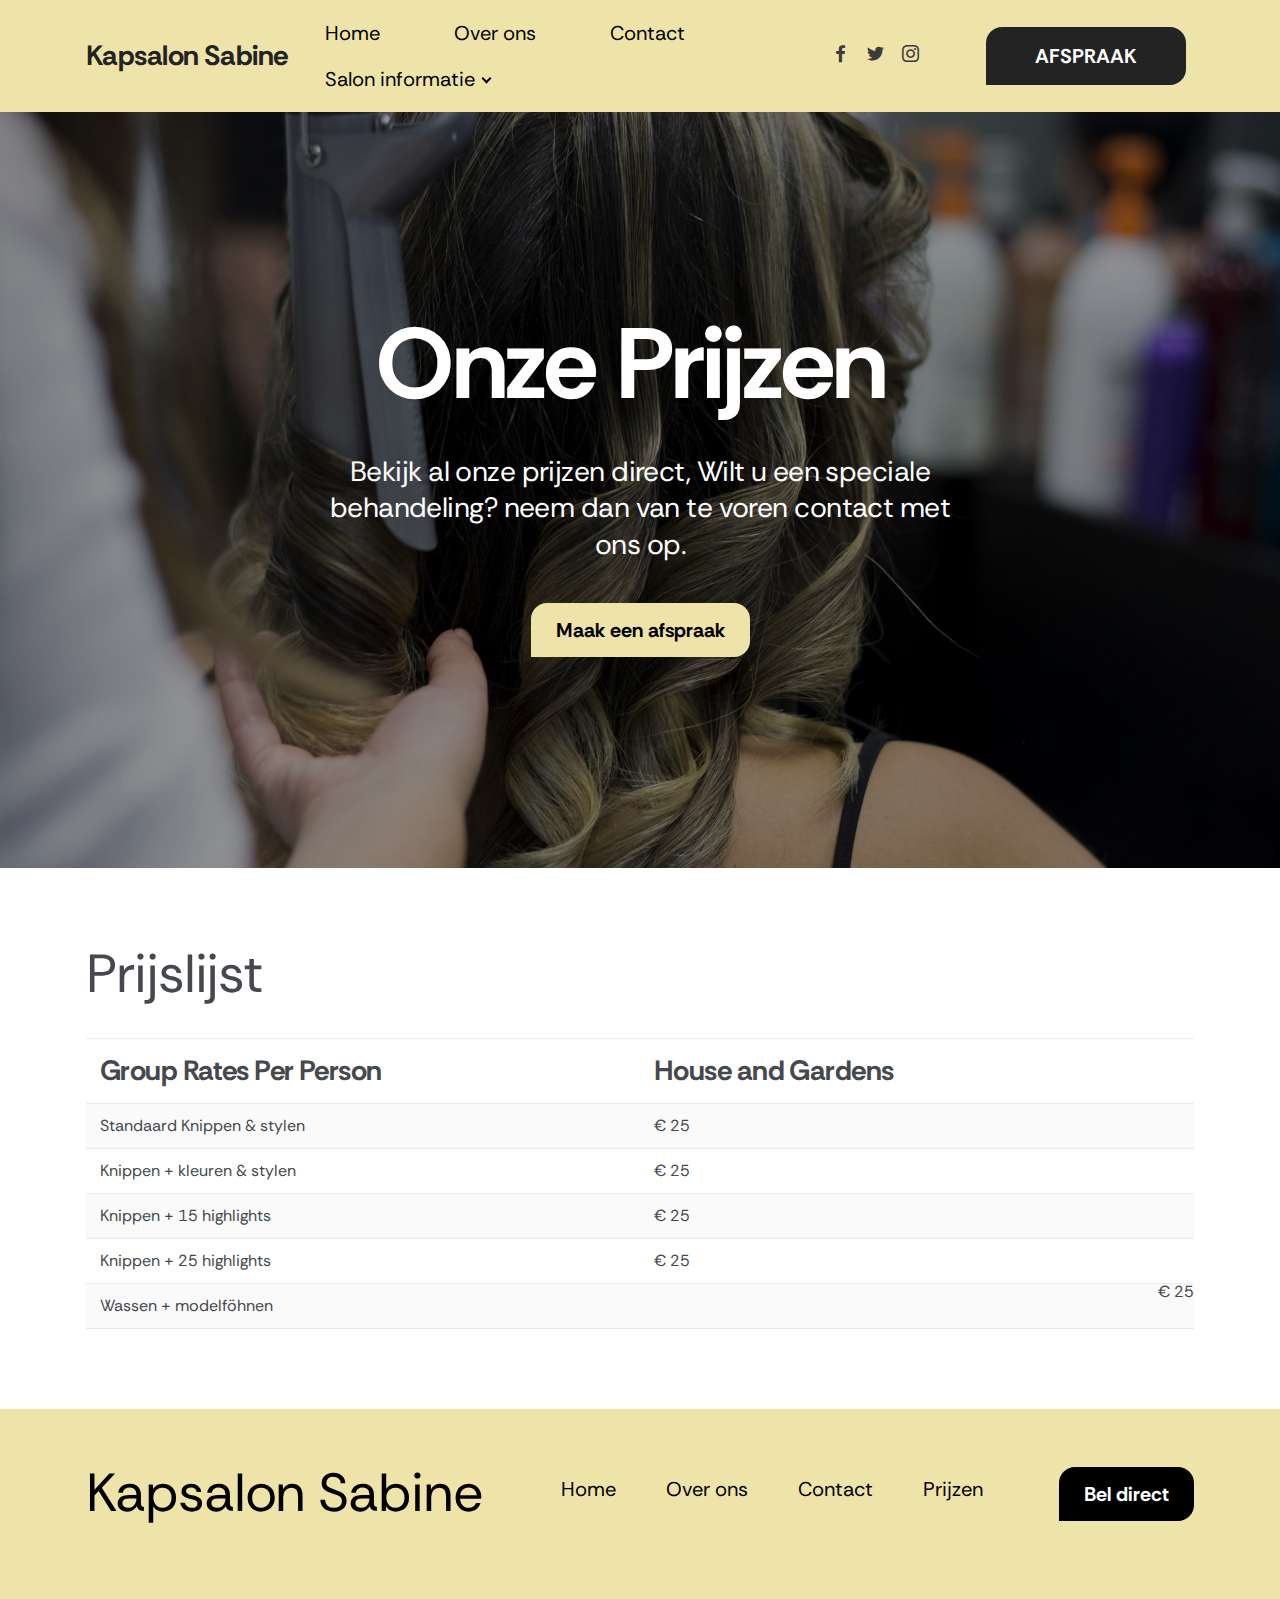
<file: page1.html>
<!DOCTYPE html>
<html  >
<head>
  
  <meta charset="UTF-8">
  <meta http-equiv="X-UA-Compatible" content="IE=edge">
  
  <meta name="viewport" content="width=device-width, initial-scale=1, minimum-scale=1">
  <link rel="shortcut icon" href="assets/images/naamloos-4-100x56.png" type="image/x-icon">
  <meta name="description" content="">
  
  
  <title>Prijzen</title>
  <link rel="stylesheet" href="assets/bootstrap/css/bootstrap.min.css">
  <link rel="stylesheet" href="assets/bootstrap/css/bootstrap-grid.min.css">
  <link rel="stylesheet" href="assets/bootstrap/css/bootstrap-reboot.min.css">
    <link rel="stylesheet" href="assets/dropdown/css/style.css">
  <link rel="stylesheet" href="assets/socicon/css/styles.css">
  <link rel="stylesheet" href="assets/theme/css/style.css">
  <link rel="preload" href="https://fonts.googleapis.com/css?family=Rethink+Sans:400,500,600,700,800,400i,500i,600i,700i,800i&display=swap" as="style" onload="this.onload=null;this.rel='stylesheet'">
  <noscript><link rel="stylesheet" href="https://fonts.googleapis.com/css?family=Rethink+Sans:400,500,600,700,800,400i,500i,600i,700i,800i&display=swap"></noscript>
  <link rel="preload" as="style" href="assets/mobirise/css/mbr-additional.css?v=tsoouw"><link rel="stylesheet" href="assets/mobirise/css/mbr-additional.css?v=tsoouw" type="text/css">

  
  
  
</head>
<body>
  
  <section data-bs-version="5.1" class="menu menu01 legalm5 cid-u4npo0q4Gb" once="menu" id="menu01-7">

    

    <nav class="navbar navbar-dropdown navbar-expand-lg">
        <div class="menu_box container">
            <div class="navbar-brand d-flex">
                
                <span class="navbar-caption-wrap"><a class="navbar-caption text-black text-primary display-7" href="index.html">Kapsalon Sabine</a></span>
                <button class="navbar-toggler" type="button" data-toggle="collapse" data-bs-toggle="collapse" data-target="#navbarSupportedContent" data-bs-target="#navbarSupportedContent" aria-controls="navbarNavAltMarkup" aria-expanded="false" aria-label="Toggle navigation">
                    <div class="hamburger">
                        <span></span>
                        <span></span>
                        <span></span>
                        <span></span>
                    </div>
                </button>
            </div>
            <div class="collapse navbar-collapse" id="navbarSupportedContent">
                <ul class="navbar-nav nav-dropdown" data-app-modern-menu="true"><li class="nav-item">
                        <a class="nav-link link text-primary display-4" href="index.html">
                            Home
                        </a>
                    </li>
                    <li class="nav-item">
                        <a class="nav-link link text-primary display-4" href="page2.html">Over ons</a>
                    </li><li class="nav-item"><a class="nav-link link text-primary display-4" href="page3.html">Contact</a></li>
                    <li class="nav-item dropdown open">
                        <a class="nav-link link dropdown-toggle text-primary show display-4" href="#" data-toggle="dropdown-submenu" data-bs-toggle="dropdown" data-bs-auto-close="outside" aria-expanded="true">Salon informatie</a><div class="dropdown-menu show" aria-labelledby="dropdown-777" data-bs-popper="none"><a class="dropdown-item text-primary display-4" href="page1.html">Prijstlijst</a><a class="show dropdown-item text-primary display-4" href="index.html#article04-4" data-bs-toggle="dropdown" data-bs-auto-close="outside" aria-expanded="false">Openingstijden</a><a class="show dropdown-item text-primary display-4" href="index.html#map01-9" data-bs-toggle="dropdown" data-bs-auto-close="outside" aria-expanded="false">Locatie</a></div>
                    </li></ul>
                <div class="icons-menu-main">
                    <a class="iconfont-wrapper" href="#" target="_blank">
                        <span class="p-2 mbr-iconfont socicon-facebook socicon"></span>
                    </a>
                    <a class="iconfont-wrapper" href="#" target="_blank">
                        <span class="p-2 mbr-iconfont socicon-twitter socicon"></span>
                    </a>
                    <a class="iconfont-wrapper" href="#" target="_blank">
                        <span class="p-2 mbr-iconfont socicon-instagram socicon"></span>
                    </a>
                    
                </div>
                
                <div class="mbr-section-btn-main" role="tablist"><a class="btn btn-black display-4" href="#form01-e">AFSPRAAK</a></div>
            </div>
            
        </div>
    </nav>
</section>

<section data-bs-version="5.1" class="header01 carem5 cid-ueZEOA9MDq" id="header01-9">
    

    
    <div class="mbr-overlay" style="opacity: 0.4; background-color: rgb(0, 0, 0);"></div>

    <div class="container">
        <div class="row">
            <div class="col-12">
                <div class="content-wrapper">
                    <h1 class="mbr-section-title mbr-fonts-style display-1"><strong>Onze Prijzen&nbsp;</strong></h1>
                    <div class="text-wrapper">
						<p class="mbr-text mbr-fonts-style display-7">
							Bekijk al onze prijzen direct, Wilt u een speciale behandeling? neem dan van te voren contact met ons op.</p>
					</div>
                    <div class="mbr-section-btn"><a class="btn btn-secondary display-4" href="#">Maak een afspraak</a></div>
                </div>
            </div>
        </div>
    </div>
</section>

<section data-bs-version="5.1" class="pricing1 lodgem5 cid-ueZLV9z4m3" id="apricing1-h">
    

    
    
    <div class="container">
        <div class="row">
            <div class="col-12">
                <div class="mbr-section-head">
                    <h3 class="mbr-section-title mbr-fonts-style mb-0 display-5">
                        Prijslijst</h3>
                    
                </div>
                <div class="tabl-container">
                    <div class="tabl-item-row">
                        <div class="tabl-item-column">
                            <p class="card-title mbr-fonts-style mb-0 display-7">
                                <strong>Group Rates Per Person</strong><strong><br></strong>
                            </p>
                        </div>
                        <div class="tabl-item-column">
                            <p class="card-title mbr-fonts-style mb-0 display-7">
                                <strong>House and Gardens</strong><strong><br></strong>
                            </p>
                        </div>
                    </div>
                    <div class="tabl-item-row">
                        <div class="tabl-item-column">
                            <p class="card-text mbr-fonts-style mb-0">
                                Standaard Knippen &amp; stylen</p>
                        </div>
                        <div class="tabl-item-column">
                            <p class="card-text mbr-fonts-style mb-0">
                                € 25</p>
                        </div>
                    </div>
                    <div class="tabl-item-row">
                        <div class="tabl-item-column">
                            <p class="card-text mbr-fonts-style mb-0">
                                Knippen + kleuren &amp; stylen</p>
                        </div>
                        <div class="tabl-item-column">
                            <p class="card-text mbr-fonts-style mb-0">
                                € 25
                            </p>
                        </div>
                    </div>
                    <div class="tabl-item-row">
                        <div class="tabl-item-column">
                            <p class="card-text mbr-fonts-style mb-0">
                                Knippen + 15 highlights</p>
                        </div>
                        <div class="tabl-item-column">
                            <p class="card-text mbr-fonts-style mb-0">
                                € 25
                            </p>
                        </div>
                    </div>
                    <div class="tabl-item-row">
                        <div class="tabl-item-column">
                            <p class="card-text mbr-fonts-style mb-0">
                                Knippen + 25 highlights</p>
                        </div>
                        <div class="tabl-item-column">
                            <p class="card-text mbr-fonts-style mb-0">
                                € 25
                            </p>
                        </div>
                    </div>
                    <div class="tabl-item-row">
                        <div class="tabl-item-column">
                            <p class="card-text mbr-fonts-style mb-0">
                                Wassen + modelföhnen
                            </p>
                        </div>
                        <div the="tabl-item-column">
                            <p class="card-text mbr-fonts-style mb-0">
                                € 25
                            </p>
                        </div>
                    </div>

                    <!-- Voeg hier de tabl-item-rows toe zoals benodigd met alleen de eerste twee kolommen -->
                </div>
            </div>
        </div>
    </div>
</section>

<section data-bs-version="5.1" class="footer01 carem5 cid-u4npCR0GUt" once="footers" id="footer01-8">
    

    
    

    <div class="container">
        <div class="row">
            
            <div class="col-12 col-lg-5 card">
                <div class="title-wrapper">
                    <div class="title-wrap">
                        
                        <h2 class="mbr-section-title mbr-fonts-style display-5">
                            <a href="index.html" class="text-primary">Kapsalon Sabine</a></h2>
                    </div>
                </div>
            </div>
            <div class="col-12 col-lg-7 card">
                <div class="nav-wrapper">
                    <ul class="list mbr-fonts-style display-4">
                        <li class="item-wrap"><a href="index.html" class="text-primary">Home</a></li>
                        <li class="item-wrap"><a href="page2.html" class="text-primary">Over ons</a></li>
                        <li class="item-wrap"><a href="page3.html" class="text-primary">Contact</a></li>
                        <li class="item-wrap"><a href="page1.html" class="text-primary">Prijzen</a></li>
                    </ul>
                    <div class="mbr-section-btn"><a class="btn btn-primary display-4" href="tel:053-432-6660">Bel direct</a></div>
                </div>
            </div>
            <div class="col-12">
                
            </div>
        </div>
    </div>
</section>


<script src="assets/bootstrap/js/bootstrap.bundle.min.js"></script>
  <script src="assets/smoothscroll/smooth-scroll.js"></script>
  <script src="assets/ytplayer/index.js"></script>
      <script src="assets/dropdown/js/navbar-dropdown.js"></script>
  <script src="assets/theme/js/script.js"></script>
  
  
  
</body>
</html>
</file>
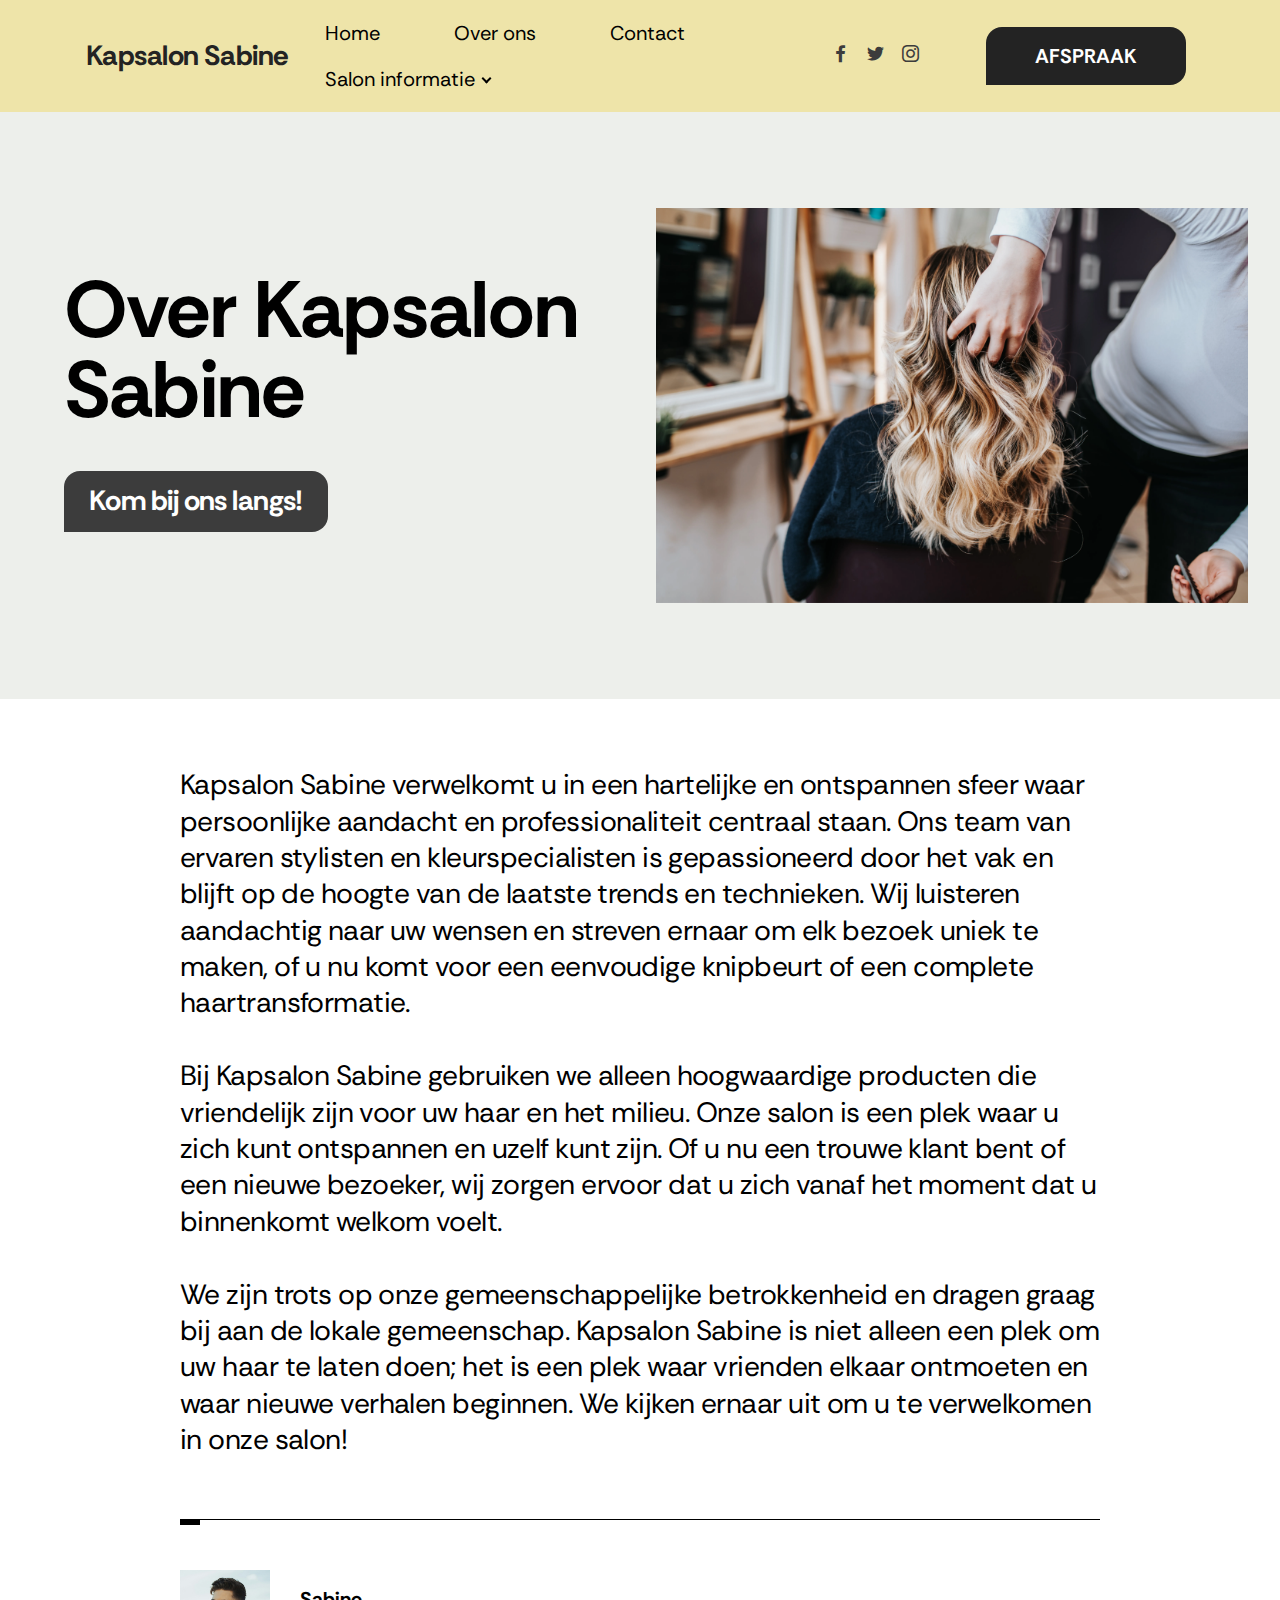
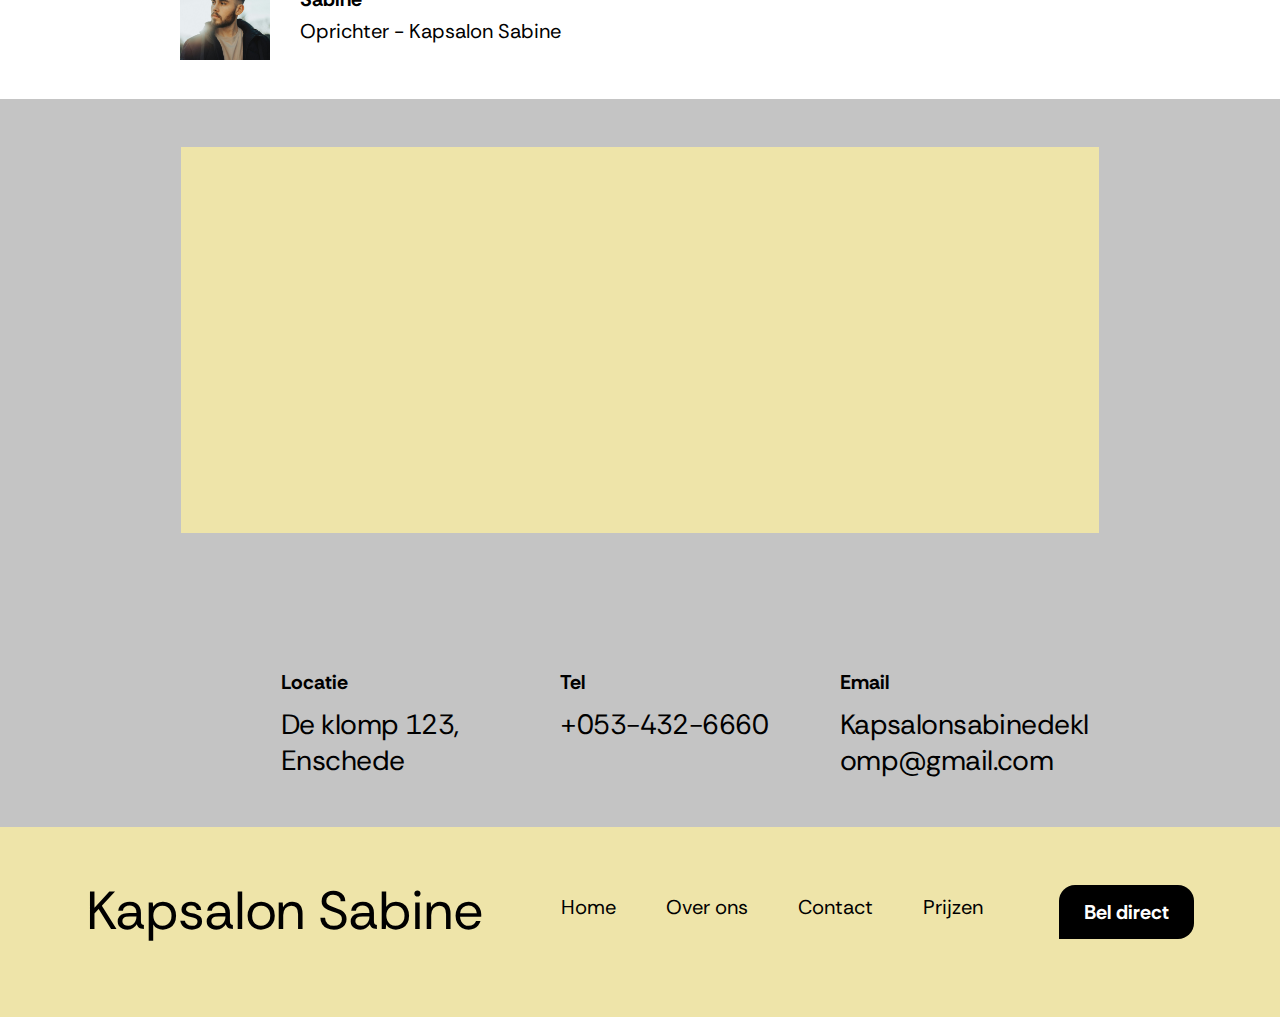
<file: page2.html>
<!DOCTYPE html>
<html  >
<head>
  
  <meta charset="UTF-8">
  <meta http-equiv="X-UA-Compatible" content="IE=edge">
  
  <meta name="viewport" content="width=device-width, initial-scale=1, minimum-scale=1">
  <link rel="shortcut icon" href="assets/images/naamloos-4-100x56.png" type="image/x-icon">
  <meta name="description" content="">
  
  
  <title>Over ons</title>
  <link rel="stylesheet" href="assets/web/assets/mobirise-icons2/mobirise2.css">
  <link rel="stylesheet" href="assets/bootstrap/css/bootstrap.min.css">
  <link rel="stylesheet" href="assets/bootstrap/css/bootstrap-grid.min.css">
  <link rel="stylesheet" href="assets/bootstrap/css/bootstrap-reboot.min.css">
    <link rel="stylesheet" href="assets/dropdown/css/style.css">
  <link rel="stylesheet" href="assets/socicon/css/styles.css">
  <link rel="stylesheet" href="assets/theme/css/style.css">
  <link rel="preload" href="https://fonts.googleapis.com/css?family=Rethink+Sans:400,500,600,700,800,400i,500i,600i,700i,800i&display=swap" as="style" onload="this.onload=null;this.rel='stylesheet'">
  <noscript><link rel="stylesheet" href="https://fonts.googleapis.com/css?family=Rethink+Sans:400,500,600,700,800,400i,500i,600i,700i,800i&display=swap"></noscript>
  <link rel="preload" as="style" href="assets/mobirise/css/mbr-additional.css?v=8poE8O"><link rel="stylesheet" href="assets/mobirise/css/mbr-additional.css?v=8poE8O" type="text/css">

  
  
  
</head>
<body>
  
  <section data-bs-version="5.1" class="menu menu01 legalm5 cid-u4npo0q4Gb" once="menu" id="menu01-f">

    

    <nav class="navbar navbar-dropdown navbar-expand-lg">
        <div class="menu_box container">
            <div class="navbar-brand d-flex">
                
                <span class="navbar-caption-wrap"><a class="navbar-caption text-black text-primary display-7" href="index.html">Kapsalon Sabine</a></span>
                <button class="navbar-toggler" type="button" data-toggle="collapse" data-bs-toggle="collapse" data-target="#navbarSupportedContent" data-bs-target="#navbarSupportedContent" aria-controls="navbarNavAltMarkup" aria-expanded="false" aria-label="Toggle navigation">
                    <div class="hamburger">
                        <span></span>
                        <span></span>
                        <span></span>
                        <span></span>
                    </div>
                </button>
            </div>
            <div class="collapse navbar-collapse" id="navbarSupportedContent">
                <ul class="navbar-nav nav-dropdown" data-app-modern-menu="true"><li class="nav-item">
                        <a class="nav-link link text-primary display-4" href="index.html">
                            Home
                        </a>
                    </li>
                    <li class="nav-item">
                        <a class="nav-link link text-primary display-4" href="page2.html">Over ons</a>
                    </li><li class="nav-item"><a class="nav-link link text-primary display-4" href="page3.html">Contact</a></li>
                    <li class="nav-item dropdown open">
                        <a class="nav-link link dropdown-toggle text-primary show display-4" href="#" data-toggle="dropdown-submenu" data-bs-toggle="dropdown" data-bs-auto-close="outside" aria-expanded="true">Salon informatie</a><div class="dropdown-menu show" aria-labelledby="dropdown-777" data-bs-popper="none"><a class="dropdown-item text-primary display-4" href="page1.html">Prijstlijst</a><a class="show dropdown-item text-primary display-4" href="index.html#article04-4" data-bs-toggle="dropdown" data-bs-auto-close="outside" aria-expanded="false">Openingstijden</a><a class="show dropdown-item text-primary display-4" href="index.html#map01-9" data-bs-toggle="dropdown" data-bs-auto-close="outside" aria-expanded="false">Locatie</a></div>
                    </li></ul>
                <div class="icons-menu-main">
                    <a class="iconfont-wrapper" href="#" target="_blank">
                        <span class="p-2 mbr-iconfont socicon-facebook socicon"></span>
                    </a>
                    <a class="iconfont-wrapper" href="#" target="_blank">
                        <span class="p-2 mbr-iconfont socicon-twitter socicon"></span>
                    </a>
                    <a class="iconfont-wrapper" href="#" target="_blank">
                        <span class="p-2 mbr-iconfont socicon-instagram socicon"></span>
                    </a>
                    
                </div>
                
                <div class="mbr-section-btn-main" role="tablist"><a class="btn btn-black display-4" href="#form01-e">AFSPRAAK</a></div>
            </div>
            
        </div>
    </nav>
</section>

<section data-bs-version="5.1" class="header1 cid-ueZGP6VKsT" id="header01-g">
	

	
	

	<div class="container-fluid">
		<div class="row justify-content-center">
			<div class="col-12 col-md-12 col-lg-6 image-wrapper">
				<img class="w-100" src="assets/images/adobestock-492988875-1.webp" alt="">
			</div>
			<div class="col-12 col-lg col-md-12">
				<div class="text-wrapper align-left">
					<h1 class="mbr-section-title mbr-fonts-style mb-4 display-2">
						<strong>Over Kapsalon Sabine</strong></h1>
					
					<div class="mbr-section-btn mt-3"><a class="btn btn-success display-7" href="#">Kom bij ons langs!</a></div>
				</div>
			</div>
		</div>
	</div>
</section>

<section data-bs-version="5.1" class="article03 modelm5 cid-uf0XX2dfA2" id="article03-k">
    

    
    

    <div class="container-fluid">
        <div class="row">
            <div class="col-12">
                <div class="content-wrapper">
                    
                    <p class="mbr-text mbr-fonts-style display-7"><br>Kapsalon Sabine verwelkomt u in een hartelijke en ontspannen sfeer waar persoonlijke aandacht en professionaliteit centraal staan. Ons team van ervaren stylisten en kleurspecialisten is gepassioneerd door het vak en blijft op de hoogte van de laatste trends en technieken. Wij luisteren aandachtig naar uw wensen en streven ernaar om elk bezoek uniek te maken, of u nu komt voor een eenvoudige knipbeurt of een complete haartransformatie.<br><br>Bij Kapsalon Sabine gebruiken we alleen hoogwaardige producten die vriendelijk zijn voor uw haar en het milieu. Onze salon is een plek waar u zich kunt ontspannen en uzelf kunt zijn. Of u nu een trouwe klant bent of een nieuwe bezoeker, wij zorgen ervoor dat u zich vanaf het moment dat u binnenkomt welkom voelt.<br><br>We zijn trots op onze gemeenschappelijke betrokkenheid en dragen graag bij aan de lokale gemeenschap. Kapsalon Sabine is niet alleen een plek om uw haar te laten doen; het is een plek waar vrienden elkaar ontmoeten en waar nieuwe verhalen beginnen. We kijken ernaar uit om u te verwelkomen in onze salon!</p>
                    <div class="person-wrapper">
                        <div class="person-wrap">
                            <img src="assets/images/image21.jpg" alt="">
                            <div class="name-wrapper">
                                <p class="mbr-name mbr-fonts-style display-4">
                                    <strong>Sabine</strong></p>
                                <p class="mbr-role mbr-fonts-style display-4">Oprichter - Kapsalon Sabine</p>
                            </div>
                        </div>
                    </div>
                </div>
            </div>
        </div>
    </div>
</section>

<section data-bs-version="5.1" class="map01 carem5 cid-uf0Srp9AOb" id="map01-j">
    

    
    

    <div class="container">
        <div class="row">
            <div class="col-12 col-lg-10">
                <div class="map-wrapper">
                    <div class="google-map"><iframe frameborder="0" style="border:0" src="https://www.google.com/maps/embed/v1/place?key=AIzaSyAtXm0x23nRCgazjDV2Kl3GTHRP411ougQ&amp;q=De Klomp 123 Enschede" allowfullscreen=""></iframe></div>
                </div>
                <div class="items-wrapper">
                    
                    
                    <div class="item features-without-image active">
                        <div class="item-wrapper">
                            <div class="card-box card">
                                <h4 class="item-title mbr-fonts-style display-4"><strong>Locatie</strong></h4>
                                <div class="desc-wrap">
                                    <a href="#">
                                        <p class="item-desc mbr-fonts-style display-7">De klomp 123, Enschede</p>
                                    </a>
                                </div>
                            </div>
                        </div>
                    </div><div class="item features-without-image">
                        <div class="item-wrapper">
                            <div class="card-box card">
                                <h4 class="item-title mbr-fonts-style display-4"><strong>Tel</strong></h4>
                                <div class="desc-wrap">
                                    <a href="#">
                                        <p class="item-desc mbr-fonts-style display-7">
                                            +053-432-6660
                                        </p>
                                    </a>
                                </div>
                            </div>
                        </div>
                    </div><div class="item features-without-image">
                        <div class="item-wrapper">
                            <div class="card-box card">
                                <h4 class="item-title mbr-fonts-style display-4"><strong>Email</strong></h4>
                                <div class="desc-wrap">
                                    <a href="#">
                                        <p class="item-desc mbr-fonts-style display-7">Kapsalonsabinedeklomp@gmail.com&nbsp;<br></p>
                                    </a>
                                </div>
                            </div>
                        </div>
                    </div>
                </div>
            </div>
        </div>
    </div>
</section>

<section data-bs-version="5.1" class="footer01 carem5 cid-u4npCR0GUt" once="footers" id="footer01-e">
    

    
    

    <div class="container">
        <div class="row">
            
            <div class="col-12 col-lg-5 card">
                <div class="title-wrapper">
                    <div class="title-wrap">
                        
                        <h2 class="mbr-section-title mbr-fonts-style display-5">
                            <a href="index.html" class="text-primary">Kapsalon Sabine</a></h2>
                    </div>
                </div>
            </div>
            <div class="col-12 col-lg-7 card">
                <div class="nav-wrapper">
                    <ul class="list mbr-fonts-style display-4">
                        <li class="item-wrap"><a href="index.html" class="text-primary">Home</a></li>
                        <li class="item-wrap"><a href="page2.html" class="text-primary">Over ons</a></li>
                        <li class="item-wrap"><a href="page3.html" class="text-primary">Contact</a></li>
                        <li class="item-wrap"><a href="page1.html" class="text-primary">Prijzen</a></li>
                    </ul>
                    <div class="mbr-section-btn"><a class="btn btn-primary display-4" href="tel:053-432-6660">Bel direct</a></div>
                </div>
            </div>
            <div class="col-12">
                
            </div>
        </div>
    </div>
</section>


<script src="assets/bootstrap/js/bootstrap.bundle.min.js"></script>
  <script src="assets/smoothscroll/smooth-scroll.js"></script>
  <script src="assets/ytplayer/index.js"></script>
      <script src="assets/dropdown/js/navbar-dropdown.js"></script>
  <script src="assets/theme/js/script.js"></script>
  
  
  
</body>
</html>
</file>
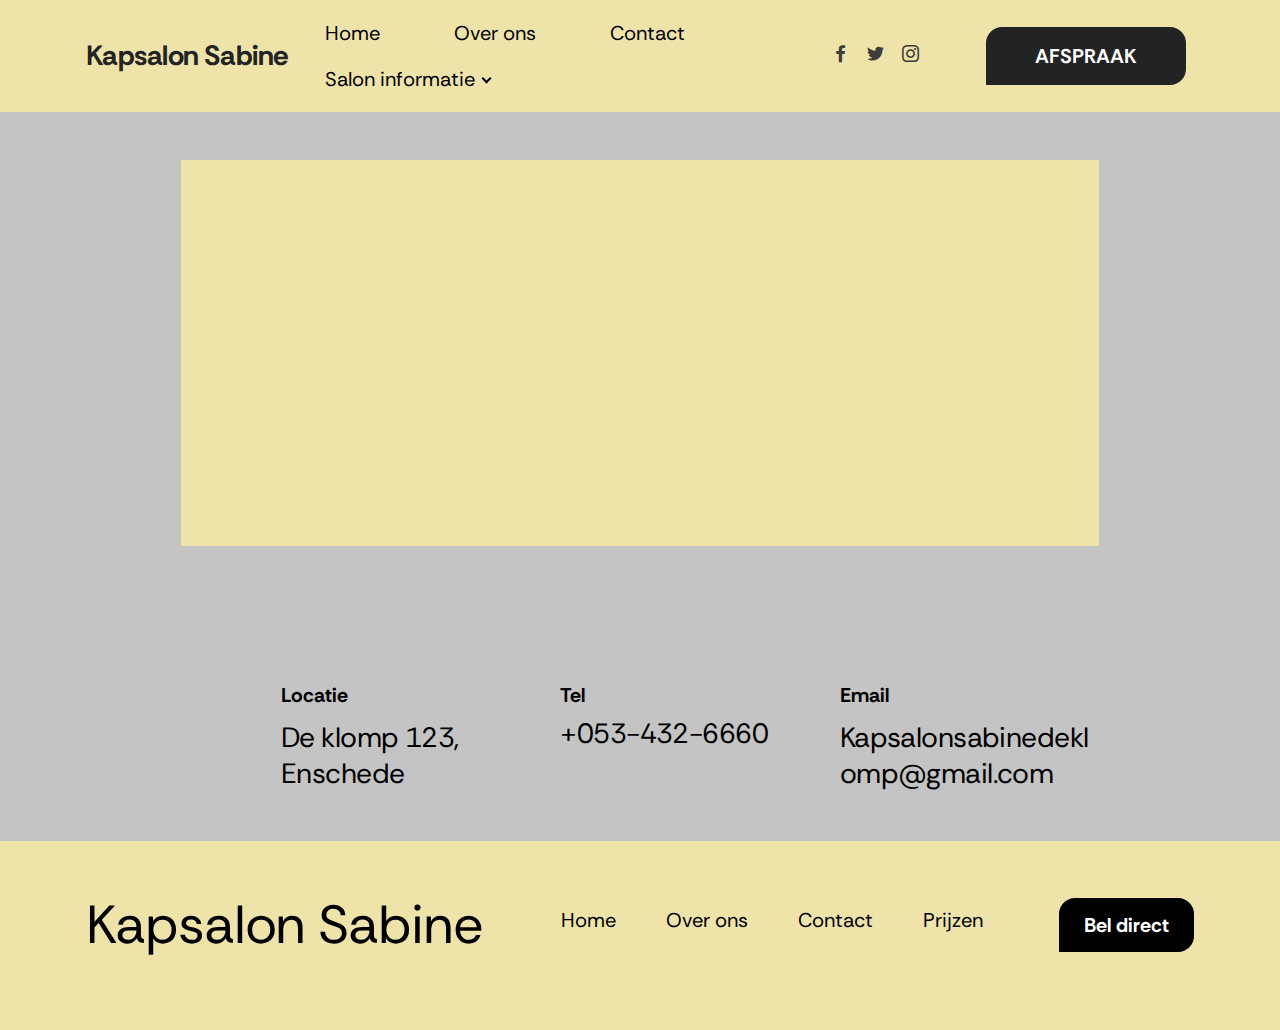
<file: page3.html>
<!DOCTYPE html>
<html  >
<head>
  
  <meta charset="UTF-8">
  <meta http-equiv="X-UA-Compatible" content="IE=edge">
  
  <meta name="viewport" content="width=device-width, initial-scale=1, minimum-scale=1">
  <link rel="shortcut icon" href="assets/images/naamloos-4-100x56.png" type="image/x-icon">
  <meta name="description" content="">
  
  
  <title>Contact</title>
  <link rel="stylesheet" href="assets/bootstrap/css/bootstrap.min.css">
  <link rel="stylesheet" href="assets/bootstrap/css/bootstrap-grid.min.css">
  <link rel="stylesheet" href="assets/bootstrap/css/bootstrap-reboot.min.css">
    <link rel="stylesheet" href="assets/dropdown/css/style.css">
  <link rel="stylesheet" href="assets/socicon/css/styles.css">
  <link rel="stylesheet" href="assets/theme/css/style.css">
  <link rel="preload" href="https://fonts.googleapis.com/css?family=Rethink+Sans:400,500,600,700,800,400i,500i,600i,700i,800i&display=swap" as="style" onload="this.onload=null;this.rel='stylesheet'">
  <noscript><link rel="stylesheet" href="https://fonts.googleapis.com/css?family=Rethink+Sans:400,500,600,700,800,400i,500i,600i,700i,800i&display=swap"></noscript>
  <link rel="preload" as="style" href="assets/mobirise/css/mbr-additional.css?v=4rxGCa"><link rel="stylesheet" href="assets/mobirise/css/mbr-additional.css?v=4rxGCa" type="text/css">

  
  
  
</head>
<body>
  
  <section data-bs-version="5.1" class="menu menu01 legalm5 cid-u4npo0q4Gb" once="menu" id="menu01-m">

    

    <nav class="navbar navbar-dropdown navbar-expand-lg">
        <div class="menu_box container">
            <div class="navbar-brand d-flex">
                
                <span class="navbar-caption-wrap"><a class="navbar-caption text-black text-primary display-7" href="index.html">Kapsalon Sabine</a></span>
                <button class="navbar-toggler" type="button" data-toggle="collapse" data-bs-toggle="collapse" data-target="#navbarSupportedContent" data-bs-target="#navbarSupportedContent" aria-controls="navbarNavAltMarkup" aria-expanded="false" aria-label="Toggle navigation">
                    <div class="hamburger">
                        <span></span>
                        <span></span>
                        <span></span>
                        <span></span>
                    </div>
                </button>
            </div>
            <div class="collapse navbar-collapse" id="navbarSupportedContent">
                <ul class="navbar-nav nav-dropdown" data-app-modern-menu="true"><li class="nav-item">
                        <a class="nav-link link text-primary display-4" href="index.html">
                            Home
                        </a>
                    </li>
                    <li class="nav-item">
                        <a class="nav-link link text-primary display-4" href="page2.html">Over ons</a>
                    </li><li class="nav-item"><a class="nav-link link text-primary display-4" href="page3.html">Contact</a></li>
                    <li class="nav-item dropdown open">
                        <a class="nav-link link dropdown-toggle text-primary show display-4" href="#" data-toggle="dropdown-submenu" data-bs-toggle="dropdown" data-bs-auto-close="outside" aria-expanded="true">Salon informatie</a><div class="dropdown-menu show" aria-labelledby="dropdown-777" data-bs-popper="none"><a class="dropdown-item text-primary display-4" href="page1.html">Prijstlijst</a><a class="show dropdown-item text-primary display-4" href="index.html#article04-4" data-bs-toggle="dropdown" data-bs-auto-close="outside" aria-expanded="false">Openingstijden</a><a class="show dropdown-item text-primary display-4" href="index.html#map01-9" data-bs-toggle="dropdown" data-bs-auto-close="outside" aria-expanded="false">Locatie</a></div>
                    </li></ul>
                <div class="icons-menu-main">
                    <a class="iconfont-wrapper" href="#" target="_blank">
                        <span class="p-2 mbr-iconfont socicon-facebook socicon"></span>
                    </a>
                    <a class="iconfont-wrapper" href="#" target="_blank">
                        <span class="p-2 mbr-iconfont socicon-twitter socicon"></span>
                    </a>
                    <a class="iconfont-wrapper" href="#" target="_blank">
                        <span class="p-2 mbr-iconfont socicon-instagram socicon"></span>
                    </a>
                    
                </div>
                
                <div class="mbr-section-btn-main" role="tablist"><a class="btn btn-black display-4" href="#form01-e">AFSPRAAK</a></div>
            </div>
            
        </div>
    </nav>
</section>

<section data-bs-version="5.1" class="map01 carem5 cid-uf1hMoRxuy" id="map01-o">
    

    
    

    <div class="container">
        <div class="row">
            <div class="col-12 col-lg-10">
                <div class="map-wrapper">
                    <div class="google-map"><iframe frameborder="0" style="border:0" src="https://www.google.com/maps/embed/v1/place?key=AIzaSyDbnCmnHmtigIYiD8jIfeHQv7gW2ANhHD4&amp;q=De Klomp 123 Enschede" allowfullscreen=""></iframe></div>
                </div>
                <div class="items-wrapper">
                    
                    
                    <div class="item features-without-image active">
                        <div class="item-wrapper">
                            <div class="card-box card">
                                <h4 class="item-title mbr-fonts-style display-4"><strong>Locatie</strong></h4>
                                <div class="desc-wrap">
                                    <a href="#">
                                        <p class="item-desc mbr-fonts-style display-7">De klomp 123, Enschede</p>
                                    </a>
                                </div>
                            </div>
                        </div>
                    </div><div class="item features-without-image">
                        <div class="item-wrapper">
                            <div class="card-box card">
                                <h4 class="item-title mbr-fonts-style display-4"><strong>Tel</strong></h4>
                                <div class="desc-wrap">
                                    <a href="#">
                                        </a><p class="item-desc mbr-fonts-style display-7"><a href="#">
                                            </a><a href="tel:+053-432-6660" class="text-primary">+053-432-6660</a>
                                        </p>
                                    
                                </div>
                            </div>
                        </div>
                    </div><div class="item features-without-image">
                        <div class="item-wrapper">
                            <div class="card-box card">
                                <h4 class="item-title mbr-fonts-style display-4"><strong>Email</strong></h4>
                                <div class="desc-wrap">
                                    <a href="#">
                                        <p class="item-desc mbr-fonts-style display-7">Kapsalonsabinedeklomp@gmail.com&nbsp;<br></p>
                                    </a>
                                </div>
                            </div>
                        </div>
                    </div>
                </div>
            </div>
        </div>
    </div>
</section>

<section data-bs-version="5.1" class="footer01 carem5 cid-u4npCR0GUt" once="footers" id="footer01-n">
    

    
    

    <div class="container">
        <div class="row">
            
            <div class="col-12 col-lg-5 card">
                <div class="title-wrapper">
                    <div class="title-wrap">
                        
                        <h2 class="mbr-section-title mbr-fonts-style display-5">
                            <a href="index.html" class="text-primary">Kapsalon Sabine</a></h2>
                    </div>
                </div>
            </div>
            <div class="col-12 col-lg-7 card">
                <div class="nav-wrapper">
                    <ul class="list mbr-fonts-style display-4">
                        <li class="item-wrap"><a href="index.html" class="text-primary">Home</a></li>
                        <li class="item-wrap"><a href="page2.html" class="text-primary">Over ons</a></li>
                        <li class="item-wrap"><a href="page3.html" class="text-primary">Contact</a></li>
                        <li class="item-wrap"><a href="page1.html" class="text-primary">Prijzen</a></li>
                    </ul>
                    <div class="mbr-section-btn"><a class="btn btn-primary display-4" href="tel:053-432-6660">Bel direct</a></div>
                </div>
            </div>
            <div class="col-12">
                
            </div>
        </div>
    </div>
</section>


<script src="assets/bootstrap/js/bootstrap.bundle.min.js"></script>
  <script src="assets/smoothscroll/smooth-scroll.js"></script>
  <script src="assets/ytplayer/index.js"></script>
      <script src="assets/dropdown/js/navbar-dropdown.js"></script>
  <script src="assets/theme/js/script.js"></script>
  
  
  
</body>
</html>
</file>
<file: assets/dropdown/css/style.css>
.navbar-dropdown {
  left: 0;
  padding: 0;
  position: absolute;
  right: 0;
  top: 0;
  transition: all 0.45s ease;
  z-index: 1030;
  background: #282828; }
  .navbar-dropdown .navbar-logo {
    margin-right: 0.8rem;
    transition: margin 0.3s ease-in-out;
    vertical-align: middle; }
    .navbar-dropdown .navbar-logo img {
      height: 3.125rem;
      transition: all 0.3s ease-in-out; }
    .navbar-dropdown .navbar-logo.mbr-iconfont {
      font-size: 3.125rem;
      line-height: 3.125rem; }
  .navbar-dropdown .navbar-caption {
    font-weight: 700;
    white-space: normal;
    vertical-align: -4px;
    line-height: 3.125rem !important; }
    .navbar-dropdown .navbar-caption, .navbar-dropdown .navbar-caption:hover {
      color: inherit;
      text-decoration: none; }
  .navbar-dropdown .mbr-iconfont + .navbar-caption {
    vertical-align: -1px; }
  .navbar-dropdown.navbar-fixed-top {
    position: fixed; }
  .navbar-dropdown .navbar-brand span {
    vertical-align: -4px; }
  .navbar-dropdown.bg-color.transparent {
    background: none; }
  .navbar-dropdown.navbar-short .navbar-brand {
    padding: 0.625rem 0; }
    .navbar-dropdown.navbar-short .navbar-brand span {
      vertical-align: -1px; }
  .navbar-dropdown.navbar-short .navbar-caption {
    line-height: 2.375rem !important;
    vertical-align: -2px; }
  .navbar-dropdown.navbar-short .navbar-logo {
    margin-right: 0.5rem; }
    .navbar-dropdown.navbar-short .navbar-logo img {
      height: 2.375rem; }
    .navbar-dropdown.navbar-short .navbar-logo.mbr-iconfont {
      font-size: 2.375rem;
      line-height: 2.375rem; }
  .navbar-dropdown.navbar-short .mbr-table-cell {
    height: 3.625rem; }
  .navbar-dropdown .navbar-close {
    left: 0.6875rem;
    position: fixed;
    top: 0.75rem;
    z-index: 1000; }
  .navbar-dropdown .hamburger-icon {
    content: "";
    display: inline-block;
    vertical-align: middle;
    width: 16px;
    -webkit-box-shadow: 0 -6px 0 1px #282828,0 0 0 1px #282828,0 6px 0 1px #282828;
    -moz-box-shadow: 0 -6px 0 1px #282828,0 0 0 1px #282828,0 6px 0 1px #282828;
    box-shadow: 0 -6px 0 1px #282828,0 0 0 1px #282828,0 6px 0 1px #282828; }

.dropdown-menu .dropdown-toggle[data-toggle="dropdown-submenu"]::after {
  border-bottom: 0.35em solid transparent;
  border-left: 0.35em solid;
  border-right: 0;
  border-top: 0.35em solid transparent;
  margin-left: 0.3rem; }

.dropdown-menu .dropdown-item:focus {
  outline: 0; }

.nav-dropdown {
  font-size: 0.75rem;
  font-weight: 500;
  height: auto !important; }
  .nav-dropdown .nav-btn {
    padding-left: 1rem; }
  .nav-dropdown .link {
    margin: .667em 1.667em;
    font-weight: 500;
    padding: 0;
    transition: color .2s ease-in-out; }
    .nav-dropdown .link.dropdown-toggle {
      margin-right: 2.583em; }
      .nav-dropdown .link.dropdown-toggle::after {
        margin-left: .25rem;
        border-top: 0.35em solid;
        border-right: 0.35em solid transparent;
        border-left: 0.35em solid transparent;
        border-bottom: 0; }
      .nav-dropdown .link.dropdown-toggle[aria-expanded="true"] {
        margin: 0;
        padding: 0.667em 3.263em  0.667em 1.667em; }
  .nav-dropdown .link::after,
  .nav-dropdown .dropdown-item::after {
    color: inherit; }
  .nav-dropdown .btn {
    font-size: 0.75rem;
    font-weight: 700;
    letter-spacing: 0;
    margin-bottom: 0;
    padding-left: 1.25rem;
    padding-right: 1.25rem; }
  .nav-dropdown .dropdown-menu {
    border-radius: 0;
    border: 0;
    left: 0;
    margin: 0;
    padding-bottom: 1.25rem;
    padding-top: 1.25rem;
    position: relative; }
  .nav-dropdown .dropdown-submenu {
    margin-left: 0.125rem;
    top: 0; }
  .nav-dropdown .dropdown-item {
    font-weight: 500;
    line-height: 2;
    padding: 0.3846em 4.615em 0.3846em 1.5385em;
    position: relative;
    transition: color .2s ease-in-out, background-color .2s ease-in-out; }
    .nav-dropdown .dropdown-item::after {
      margin-top: -0.3077em;
      position: absolute;
      right: 1.1538em;
      top: 50%; }
    .nav-dropdown .dropdown-item:focus, .nav-dropdown .dropdown-item:hover {
      background: none; }

@media (max-width: 767px) {
  .nav-dropdown.navbar-toggleable-sm {
    bottom: 0;
    display: none;
    left: 0;
    overflow-x: hidden;
    position: fixed;
    top: 0;
    transform: translateX(-100%);
    -ms-transform: translateX(-100%);
    -webkit-transform: translateX(-100%);
    width: 18.75rem;
    z-index: 999; } }
.nav-dropdown.navbar-toggleable-xl {
  bottom: 0;
  display: none;
  left: 0;
  overflow-x: hidden;
  position: fixed;
  top: 0;
  transform: translateX(-100%);
  -ms-transform: translateX(-100%);
  -webkit-transform: translateX(-100%);
  width: 18.75rem;
  z-index: 999; }

.nav-dropdown-sm {
  display: block !important;
  overflow-x: hidden;
  overflow: auto;
  padding-top: 3.875rem; }
  .nav-dropdown-sm::after {
    content: "";
    display: block;
    height: 3rem;
    width: 100%; }
  .nav-dropdown-sm.collapse.in ~ .navbar-close {
    display: block !important; }
  .nav-dropdown-sm.collapsing, .nav-dropdown-sm.collapse.in {
    transform: translateX(0);
    -ms-transform: translateX(0);
    -webkit-transform: translateX(0);
    transition: all 0.25s ease-out;
    -webkit-transition: all 0.25s ease-out;
    background: #282828; }
  .nav-dropdown-sm.collapsing[aria-expanded="false"] {
    transform: translateX(-100%);
    -ms-transform: translateX(-100%);
    -webkit-transform: translateX(-100%); }
  .nav-dropdown-sm .nav-item {
    display: block;
    margin-left: 0 !important;
    padding-left: 0; }
  .nav-dropdown-sm .link,
  .nav-dropdown-sm .dropdown-item {
    border-top: 1px dotted rgba(255, 255, 255, 0.1);
    font-size: 0.8125rem;
    line-height: 1.6;
    margin: 0 !important;
    padding: 0.875rem 2.4rem 0.875rem 1.5625rem !important;
    position: relative;
    white-space: normal; }
    .nav-dropdown-sm .link:focus, .nav-dropdown-sm .link:hover,
    .nav-dropdown-sm .dropdown-item:focus,
    .nav-dropdown-sm .dropdown-item:hover {
      background: rgba(0, 0, 0, 0.2) !important;
      color: #c0a375; }
  .nav-dropdown-sm .nav-btn {
    position: relative;
    padding: 1.5625rem 1.5625rem 0 1.5625rem; }
    .nav-dropdown-sm .nav-btn::before {
      border-top: 1px dotted rgba(255, 255, 255, 0.1);
      content: "";
      left: 0;
      position: absolute;
      top: 0;
      width: 100%; }
    .nav-dropdown-sm .nav-btn + .nav-btn {
      padding-top: 0.625rem; }
      .nav-dropdown-sm .nav-btn + .nav-btn::before {
        display: none; }
  .nav-dropdown-sm .btn {
    padding: 0.625rem 0; }
  .nav-dropdown-sm .dropdown-toggle[data-toggle="dropdown-submenu"]::after {
    margin-left: .25rem;
    border-top: 0.35em solid;
    border-right: 0.35em solid transparent;
    border-left: 0.35em solid transparent;
    border-bottom: 0; }
  .nav-dropdown-sm .dropdown-toggle[data-toggle="dropdown-submenu"][aria-expanded="true"]::after {
    border-top: 0;
    border-right: 0.35em solid transparent;
    border-left: 0.35em solid transparent;
    border-bottom: 0.35em solid; }
  .nav-dropdown-sm .dropdown-menu {
    margin: 0;
    padding: 0;
    position: relative;
    top: 0;
    left: 0;
    width: 100%;
    border: 0;
    float: none;
    border-radius: 0;
    background: none; }
  .nav-dropdown-sm .dropdown-submenu {
    left: 100%;
    margin-left: 0.125rem;
    margin-top: -1.25rem;
    top: 0; }

.navbar-toggleable-sm .nav-dropdown .dropdown-menu {
  position: absolute; }

.navbar-toggleable-sm .nav-dropdown .dropdown-submenu {
  left: 100%;
  margin-left: 0.125rem;
  margin-top: -1.25rem;
  top: 0; }

.navbar-toggleable-sm.opened .nav-dropdown .dropdown-menu {
  position: relative; }

.navbar-toggleable-sm.opened .nav-dropdown .dropdown-submenu {
  left: 0;
  margin-left: 00rem;
  margin-top: 0rem;
  top: 0; }

.is-builder .nav-dropdown.collapsing {
  transition: none !important; }
</file>
<file: assets/socicon/css/styles.css>
@charset "UTF-8";

@font-face {
  font-family: 'Socicon';
  src:  url('../fonts/socicon.eot');
  src:  url('../fonts/socicon.eot?#iefix') format('embedded-opentype'),
    url('../fonts/socicon.woff2') format('woff2'),
    url('../fonts/socicon.ttf') format('truetype'),
    url('../fonts/socicon.woff') format('woff'),
    url('../fonts/socicon.svg#socicon') format('svg');
  font-weight: normal;
  font-style: normal;
  font-display: swap;
}

[data-icon]:before {
  font-family: "socicon" !important;
  content: attr(data-icon);
  font-style: normal !important;
  font-weight: normal !important;
  font-variant: normal !important;
  text-transform: none !important;
  speak: none;
  line-height: 1;
  -webkit-font-smoothing: antialiased;
  -moz-osx-font-smoothing: grayscale;
}

[class^="socicon-"], [class*=" socicon-"] {
  /* use !important to prevent issues with browser extensions that change fonts */
  font-family: 'Socicon' !important;
  speak: none;
  font-style: normal;
  font-weight: normal;
  font-variant: normal;
  text-transform: none;
  line-height: 1;

  /* Better Font Rendering =========== */
  -webkit-font-smoothing: antialiased;
  -moz-osx-font-smoothing: grayscale;
}

.socicon-eitaa:before {
  content: "\e97c";
}
.socicon-soroush:before {
  content: "\e97d";
}
.socicon-bale:before {
  content: "\e97e";
}
.socicon-zazzle:before {
  content: "\e97b";
}
.socicon-society6:before {
  content: "\e97a";
}
.socicon-redbubble:before {
  content: "\e979";
}
.socicon-avvo:before {
  content: "\e978";
}
.socicon-stitcher:before {
  content: "\e977";
}
.socicon-googlehangouts:before {
  content: "\e974";
}
.socicon-dlive:before {
  content: "\e975";
}
.socicon-vsco:before {
  content: "\e976";
}
.socicon-flipboard:before {
  content: "\e973";
}
.socicon-ubuntu:before {
  content: "\e958";
}
.socicon-artstation:before {
  content: "\e959";
}
.socicon-invision:before {
  content: "\e95a";
}
.socicon-torial:before {
  content: "\e95b";
}
.socicon-collectorz:before {
  content: "\e95c";
}
.socicon-seenthis:before {
  content: "\e95d";
}
.socicon-googleplaymusic:before {
  content: "\e95e";
}
.socicon-debian:before {
  content: "\e95f";
}
.socicon-filmfreeway:before {
  content: "\e960";
}
.socicon-gnome:before {
  content: "\e961";
}
.socicon-itchio:before {
  content: "\e962";
}
.socicon-jamendo:before {
  content: "\e963";
}
.socicon-mix:before {
  content: "\e964";
}
.socicon-sharepoint:before {
  content: "\e965";
}
.socicon-tinder:before {
  content: "\e966";
}
.socicon-windguru:before {
  content: "\e967";
}
.socicon-cdbaby:before {
  content: "\e968";
}
.socicon-elementaryos:before {
  content: "\e969";
}
.socicon-stage32:before {
  content: "\e96a";
}
.socicon-tiktok:before {
  content: "\e96b";
}
.socicon-gitter:before {
  content: "\e96c";
}
.socicon-letterboxd:before {
  content: "\e96d";
}
.socicon-threema:before {
  content: "\e96e";
}
.socicon-splice:before {
  content: "\e96f";
}
.socicon-metapop:before {
  content: "\e970";
}
.socicon-naver:before {
  content: "\e971";
}
.socicon-remote:before {
  content: "\e972";
}
.socicon-internet:before {
  content: "\e957";
}
.socicon-moddb:before {
  content: "\e94b";
}
.socicon-indiedb:before {
  content: "\e94c";
}
.socicon-traxsource:before {
  content: "\e94d";
}
.socicon-gamefor:before {
  content: "\e94e";
}
.socicon-pixiv:before {
  content: "\e94f";
}
.socicon-myanimelist:before {
  content: "\e950";
}
.socicon-blackberry:before {
  content: "\e951";
}
.socicon-wickr:before {
  content: "\e952";
}
.socicon-spip:before {
  content: "\e953";
}
.socicon-napster:before {
  content: "\e954";
}
.socicon-beatport:before {
  content: "\e955";
}
.socicon-hackerone:before {
  content: "\e956";
}
.socicon-hackernews:before {
  content: "\e946";
}
.socicon-smashwords:before {
  content: "\e947";
}
.socicon-kobo:before {
  content: "\e948";
}
.socicon-bookbub:before {
  content: "\e949";
}
.socicon-mailru:before {
  content: "\e94a";
}
.socicon-gitlab:before {
  content: "\e945";
}
.socicon-instructables:before {
  content: "\e944";
}
.socicon-portfolio:before {
  content: "\e943";
}
.socicon-codered:before {
  content: "\e940";
}
.socicon-origin:before {
  content: "\e941";
}
.socicon-nextdoor:before {
  content: "\e942";
}
.socicon-udemy:before {
  content: "\e93f";
}
.socicon-livemaster:before {
  content: "\e93e";
}
.socicon-crunchbase:before {
  content: "\e93b";
}
.socicon-homefy:before {
  content: "\e93c";
}
.socicon-calendly:before {
  content: "\e93d";
}
.socicon-realtor:before {
  content: "\e90f";
}
.socicon-tidal:before {
  content: "\e910";
}
.socicon-qobuz:before {
  content: "\e911";
}
.socicon-natgeo:before {
  content: "\e912";
}
.socicon-mastodon:before {
  content: "\e913";
}
.socicon-unsplash:before {
  content: "\e914";
}
.socicon-homeadvisor:before {
  content: "\e915";
}
.socicon-angieslist:before {
  content: "\e916";
}
.socicon-codepen:before {
  content: "\e917";
}
.socicon-slack:before {
  content: "\e918";
}
.socicon-openaigym:before {
  content: "\e919";
}
.socicon-logmein:before {
  content: "\e91a";
}
.socicon-fiverr:before {
  content: "\e91b";
}
.socicon-gotomeeting:before {
  content: "\e91c";
}
.socicon-aliexpress:before {
  content: "\e91d";
}
.socicon-guru:before {
  content: "\e91e";
}
.socicon-appstore:before {
  content: "\e91f";
}
.socicon-homes:before {
  content: "\e920";
}
.socicon-zoom:before {
  content: "\e921";
}
.socicon-alibaba:before {
  content: "\e922";
}
.socicon-craigslist:before {
  content: "\e923";
}
.socicon-wix:before {
  content: "\e924";
}
.socicon-redfin:before {
  content: "\e925";
}
.socicon-googlecalendar:before {
  content: "\e926";
}
.socicon-shopify:before {
  content: "\e927";
}
.socicon-freelancer:before {
  content: "\e928";
}
.socicon-seedrs:before {
  content: "\e929";
}
.socicon-bing:before {
  content: "\e92a";
}
.socicon-doodle:before {
  content: "\e92b";
}
.socicon-bonanza:before {
  content: "\e92c";
}
.socicon-squarespace:before {
  content: "\e92d";
}
.socicon-toptal:before {
  content: "\e92e";
}
.socicon-gust:before {
  content: "\e92f";
}
.socicon-ask:before {
  content: "\e930";
}
.socicon-trulia:before {
  content: "\e931";
}
.socicon-loomly:before {
  content: "\e932";
}
.socicon-ghost:before {
  content: "\e933";
}
.socicon-upwork:before {
  content: "\e934";
}
.socicon-fundable:before {
  content: "\e935";
}
.socicon-booking:before {
  content: "\e936";
}
.socicon-googlemaps:before {
  content: "\e937";
}
.socicon-zillow:before {
  content: "\e938";
}
.socicon-niconico:before {
  content: "\e939";
}
.socicon-toneden:before {
  content: "\e93a";
}
.socicon-augment:before {
  content: "\e908";
}
.socicon-bitbucket:before {
  content: "\e909";
}
.socicon-fyuse:before {
  content: "\e90a";
}
.socicon-yt-gaming:before {
  content: "\e90b";
}
.socicon-sketchfab:before {
  content: "\e90c";
}
.socicon-mobcrush:before {
  content: "\e90d";
}
.socicon-microsoft:before {
  content: "\e90e";
}
.socicon-pandora:before {
  content: "\e907";
}
.socicon-messenger:before {
  content: "\e906";
}
.socicon-gamewisp:before {
  content: "\e905";
}
.socicon-bloglovin:before {
  content: "\e904";
}
.socicon-tunein:before {
  content: "\e903";
}
.socicon-gamejolt:before {
  content: "\e901";
}
.socicon-trello:before {
  content: "\e902";
}
.socicon-spreadshirt:before {
  content: "\e900";
}
.socicon-500px:before {
  content: "\e000";
}
.socicon-8tracks:before {
  content: "\e001";
}
.socicon-airbnb:before {
  content: "\e002";
}
.socicon-alliance:before {
  content: "\e003";
}
.socicon-amazon:before {
  content: "\e004";
}
.socicon-amplement:before {
  content: "\e005";
}
.socicon-android:before {
  content: "\e006";
}
.socicon-angellist:before {
  content: "\e007";
}
.socicon-apple:before {
  content: "\e008";
}
.socicon-appnet:before {
  content: "\e009";
}
.socicon-baidu:before {
  content: "\e00a";
}
.socicon-bandcamp:before {
  content: "\e00b";
}
.socicon-battlenet:before {
  content: "\e00c";
}
.socicon-mixer:before {
  content: "\e00d";
}
.socicon-bebee:before {
  content: "\e00e";
}
.socicon-bebo:before {
  content: "\e00f";
}
.socicon-behance:before {
  content: "\e010";
}
.socicon-blizzard:before {
  content: "\e011";
}
.socicon-blogger:before {
  content: "\e012";
}
.socicon-buffer:before {
  content: "\e013";
}
.socicon-chrome:before {
  content: "\e014";
}
.socicon-coderwall:before {
  content: "\e015";
}
.socicon-curse:before {
  content: "\e016";
}
.socicon-dailymotion:before {
  content: "\e017";
}
.socicon-deezer:before {
  content: "\e018";
}
.socicon-delicious:before {
  content: "\e019";
}
.socicon-deviantart:before {
  content: "\e01a";
}
.socicon-diablo:before {
  content: "\e01b";
}
.socicon-digg:before {
  content: "\e01c";
}
.socicon-discord:before {
  content: "\e01d";
}
.socicon-disqus:before {
  content: "\e01e";
}
.socicon-douban:before {
  content: "\e01f";
}
.socicon-draugiem:before {
  content: "\e020";
}
.socicon-dribbble:before {
  content: "\e021";
}
.socicon-drupal:before {
  content: "\e022";
}
.socicon-ebay:before {
  content: "\e023";
}
.socicon-ello:before {
  content: "\e024";
}
.socicon-endomodo:before {
  content: "\e025";
}
.socicon-envato:before {
  content: "\e026";
}
.socicon-etsy:before {
  content: "\e027";
}
.socicon-facebook:before {
  content: "\e028";
}
.socicon-feedburner:before {
  content: "\e029";
}
.socicon-filmweb:before {
  content: "\e02a";
}
.socicon-firefox:before {
  content: "\e02b";
}
.socicon-flattr:before {
  content: "\e02c";
}
.socicon-flickr:before {
  content: "\e02d";
}
.socicon-formulr:before {
  content: "\e02e";
}
.socicon-forrst:before {
  content: "\e02f";
}
.socicon-foursquare:before {
  content: "\e030";
}
.socicon-friendfeed:before {
  content: "\e031";
}
.socicon-github:before {
  content: "\e032";
}
.socicon-goodreads:before {
  content: "\e033";
}
.socicon-google:before {
  content: "\e034";
}
.socicon-googlescholar:before {
  content: "\e035";
}
.socicon-googlegroups:before {
  content: "\e036";
}
.socicon-googlephotos:before {
  content: "\e037";
}
.socicon-googleplus:before {
  content: "\e038";
}
.socicon-grooveshark:before {
  content: "\e039";
}
.socicon-hackerrank:before {
  content: "\e03a";
}
.socicon-hearthstone:before {
  content: "\e03b";
}
.socicon-hellocoton:before {
  content: "\e03c";
}
.socicon-heroes:before {
  content: "\e03d";
}
.socicon-smashcast:before {
  content: "\e03e";
}
.socicon-horde:before {
  content: "\e03f";
}
.socicon-houzz:before {
  content: "\e040";
}
.socicon-icq:before {
  content: "\e041";
}
.socicon-identica:before {
  content: "\e042";
}
.socicon-imdb:before {
  content: "\e043";
}
.socicon-instagram:before {
  content: "\e044";
}
.socicon-issuu:before {
  content: "\e045";
}
.socicon-istock:before {
  content: "\e046";
}
.socicon-itunes:before {
  content: "\e047";
}
.socicon-keybase:before {
  content: "\e048";
}
.socicon-lanyrd:before {
  content: "\e049";
}
.socicon-lastfm:before {
  content: "\e04a";
}
.socicon-line:before {
  content: "\e04b";
}
.socicon-linkedin:before {
  content: "\e04c";
}
.socicon-livejournal:before {
  content: "\e04d";
}
.socicon-lyft:before {
  content: "\e04e";
}
.socicon-macos:before {
  content: "\e04f";
}
.socicon-mail:before {
  content: "\e050";
}
.socicon-medium:before {
  content: "\e051";
}
.socicon-meetup:before {
  content: "\e052";
}
.socicon-mixcloud:before {
  content: "\e053";
}
.socicon-modelmayhem:before {
  content: "\e054";
}
.socicon-mumble:before {
  content: "\e055";
}
.socicon-myspace:before {
  content: "\e056";
}
.socicon-newsvine:before {
  content: "\e057";
}
.socicon-nintendo:before {
  content: "\e058";
}
.socicon-npm:before {
  content: "\e059";
}
.socicon-odnoklassniki:before {
  content: "\e05a";
}
.socicon-openid:before {
  content: "\e05b";
}
.socicon-opera:before {
  content: "\e05c";
}
.socicon-outlook:before {
  content: "\e05d";
}
.socicon-overwatch:before {
  content: "\e05e";
}
.socicon-patreon:before {
  content: "\e05f";
}
.socicon-paypal:before {
  content: "\e060";
}
.socicon-periscope:before {
  content: "\e061";
}
.socicon-persona:before {
  content: "\e062";
}
.socicon-pinterest:before {
  content: "\e063";
}
.socicon-play:before {
  content: "\e064";
}
.socicon-player:before {
  content: "\e065";
}
.socicon-playstation:before {
  content: "\e066";
}
.socicon-pocket:before {
  content: "\e067";
}
.socicon-qq:before {
  content: "\e068";
}
.socicon-quora:before {
  content: "\e069";
}
.socicon-raidcall:before {
  content: "\e06a";
}
.socicon-ravelry:before {
  content: "\e06b";
}
.socicon-reddit:before {
  content: "\e06c";
}
.socicon-renren:before {
  content: "\e06d";
}
.socicon-researchgate:before {
  content: "\e06e";
}
.socicon-residentadvisor:before {
  content: "\e06f";
}
.socicon-reverbnation:before {
  content: "\e070";
}
.socicon-rss:before {
  content: "\e071";
}
.socicon-sharethis:before {
  content: "\e072";
}
.socicon-skype:before {
  content: "\e073";
}
.socicon-slideshare:before {
  content: "\e074";
}
.socicon-smugmug:before {
  content: "\e075";
}
.socicon-snapchat:before {
  content: "\e076";
}
.socicon-songkick:before {
  content: "\e077";
}
.socicon-soundcloud:before {
  content: "\e078";
}
.socicon-spotify:before {
  content: "\e079";
}
.socicon-stackexchange:before {
  content: "\e07a";
}
.socicon-stackoverflow:before {
  content: "\e07b";
}
.socicon-starcraft:before {
  content: "\e07c";
}
.socicon-stayfriends:before {
  content: "\e07d";
}
.socicon-steam:before {
  content: "\e07e";
}
.socicon-storehouse:before {
  content: "\e07f";
}
.socicon-strava:before {
  content: "\e080";
}
.socicon-streamjar:before {
  content: "\e081";
}
.socicon-stumbleupon:before {
  content: "\e082";
}
.socicon-swarm:before {
  content: "\e083";
}
.socicon-teamspeak:before {
  content: "\e084";
}
.socicon-teamviewer:before {
  content: "\e085";
}
.socicon-technorati:before {
  content: "\e086";
}
.socicon-telegram:before {
  content: "\e087";
}
.socicon-tripadvisor:before {
  content: "\e088";
}
.socicon-tripit:before {
  content: "\e089";
}
.socicon-triplej:before {
  content: "\e08a";
}
.socicon-tumblr:before {
  content: "\e08b";
}
.socicon-twitch:before {
  content: "\e08c";
}
.socicon-twitter:before {
  content: "\e08d";
}
.socicon-uber:before {
  content: "\e08e";
}
.socicon-ventrilo:before {
  content: "\e08f";
}
.socicon-viadeo:before {
  content: "\e090";
}
.socicon-viber:before {
  content: "\e091";
}
.socicon-viewbug:before {
  content: "\e092";
}
.socicon-vimeo:before {
  content: "\e093";
}
.socicon-vine:before {
  content: "\e094";
}
.socicon-vkontakte:before {
  content: "\e095";
}
.socicon-warcraft:before {
  content: "\e096";
}
.socicon-wechat:before {
  content: "\e097";
}
.socicon-weibo:before {
  content: "\e098";
}
.socicon-whatsapp:before {
  content: "\e099";
}
.socicon-wikipedia:before {
  content: "\e09a";
}
.socicon-windows:before {
  content: "\e09b";
}
.socicon-wordpress:before {
  content: "\e09c";
}
.socicon-wykop:before {
  content: "\e09d";
}
.socicon-xbox:before {
  content: "\e09e";
}
.socicon-xing:before {
  content: "\e09f";
}
.socicon-yahoo:before {
  content: "\e0a0";
}
.socicon-yammer:before {
  content: "\e0a1";
}
.socicon-yandex:before {
  content: "\e0a2";
}
.socicon-yelp:before {
  content: "\e0a3";
}
.socicon-younow:before {
  content: "\e0a4";
}
.socicon-youtube:before {
  content: "\e0a5";
}
.socicon-zapier:before {
  content: "\e0a6";
}
.socicon-zerply:before {
  content: "\e0a7";
}
.socicon-zomato:before {
  content: "\e0a8";
}
.socicon-zynga:before {
  content: "\e0a9";
}
</file>
<file: assets/theme/css/style.css>
@charset "UTF-8";
section {
  background-color: #ffffff;
}

body {
  font-style: normal;
  line-height: 1.5;
  font-weight: 400;
  color: #232323;
  position: relative;
}

button {
  background-color: transparent;
  border-color: transparent;
}

.embla__button,
.carousel-control {
  background-color: #edefea !important;
  opacity: 0.8 !important;
  color: #464845 !important;
  border-color: #edefea !important;
}

.carousel .close,
.modalWindow .close {
  background-color: #edefea !important;
  color: #464845 !important;
  border-color: #edefea !important;
  opacity: 0.8 !important;
}

.carousel .close:hover,
.modalWindow .close:hover {
  opacity: 1 !important;
}

.carousel-indicators li {
  background-color: #edefea !important;
  border: 2px solid #464845 !important;
}

.carousel-indicators li:hover,
.carousel-indicators li:active {
  opacity: 0.8 !important;
}

.embla__button:hover,
.carousel-control:hover {
  background-color: #edefea !important;
  opacity: 1 !important;
}

.modalWindow-video-container {
  height: 80%;
}

section,
.container,
.container-fluid {
  position: relative;
  word-wrap: break-word;
}

a.mbr-iconfont:hover {
  text-decoration: none;
}

.article .lead p,
.article .lead ul,
.article .lead ol,
.article .lead pre,
.article .lead blockquote {
  margin-bottom: 0;
}

a {
  font-style: normal;
  font-weight: 400;
  cursor: pointer;
}
a, a:hover {
  text-decoration: none;
}

.mbr-section-title {
  font-style: normal;
  line-height: 1.3;
}

.mbr-section-subtitle {
  line-height: 1.3;
}

.mbr-text {
  font-style: normal;
  line-height: 1.7;
}

h1,
h2,
h3,
h4,
h5,
h6,
.display-1,
.display-2,
.display-4,
.display-5,
.display-7,
span,
p,
a {
  line-height: 1;
  word-break: break-word;
  word-wrap: break-word;
  font-weight: 400;
}

b,
strong {
  font-weight: bold;
}

input:-webkit-autofill, input:-webkit-autofill:hover, input:-webkit-autofill:focus, input:-webkit-autofill:active {
  transition-delay: 9999s;
  -webkit-transition-property: background-color, color;
  transition-property: background-color, color;
}

textarea[type=hidden] {
  display: none;
}

section {
  background-position: 50% 50%;
  background-repeat: no-repeat;
  background-size: cover;
}
section .mbr-background-video,
section .mbr-background-video-preview {
  position: absolute;
  bottom: 0;
  left: 0;
  right: 0;
  top: 0;
}

.hidden {
  visibility: hidden;
}

.mbr-z-index20 {
  z-index: 20;
}

/*! Base colors */
.mbr-white {
  color: #ffffff;
}

.mbr-black {
  color: #111111;
}

.mbr-bg-white {
  background-color: #ffffff;
}

.mbr-bg-black {
  background-color: #000000;
}

/*! Text-aligns */
.align-left {
  text-align: left;
}

.align-center {
  text-align: center;
}

.align-right {
  text-align: right;
}

/*! Font-weight  */
.mbr-light {
  font-weight: 300;
}

.mbr-regular {
  font-weight: 400;
}

.mbr-semibold {
  font-weight: 500;
}

.mbr-bold {
  font-weight: 700;
}

/*! Media  */
.media-content {
  flex-basis: 100%;
}

.media-container-row {
  display: flex;
  flex-direction: row;
  flex-wrap: wrap;
  justify-content: center;
  align-content: center;
  align-items: start;
}
.media-container-row .media-size-item {
  width: 400px;
}

.media-container-column {
  display: flex;
  flex-direction: column;
  flex-wrap: wrap;
  justify-content: center;
  align-content: center;
  align-items: stretch;
}
.media-container-column > * {
  width: 100%;
}

@media (min-width: 992px) {
  .media-container-row {
    flex-wrap: nowrap;
  }
}
figure {
  margin-bottom: 0;
  overflow: hidden;
}

figure[mbr-media-size] {
  transition: width 0.1s;
}

img,
iframe {
  display: block;
  width: 100%;
}

.card {
  background-color: transparent;
  border: none;
}

.card-box {
  width: 100%;
}

.card-img {
  text-align: center;
  flex-shrink: 0;
  -webkit-flex-shrink: 0;
}

.media {
  max-width: 100%;
  margin: 0 auto;
}

.mbr-figure {
  align-self: center;
}

.media-container > div {
  max-width: 100%;
}

.mbr-figure img,
.card-img img {
  width: 100%;
}

@media (max-width: 991px) {
  .media-size-item {
    width: auto !important;
  }
  .media {
    width: auto;
  }
  .mbr-figure {
    width: 100% !important;
  }
}
/*! Buttons */
.mbr-section-btn {
  margin-left: -0.6rem;
  margin-right: -0.6rem;
  font-size: 0;
}

.btn {
  font-weight: 600;
  border-width: 1px;
  font-style: normal;
  margin: 0.6rem 0.6rem;
  white-space: normal;
  transition: all 0.2s ease-in-out;
  display: inline-flex;
  align-items: center;
  justify-content: center;
  word-break: break-word;
}

.btn-sm {
  font-weight: 600;
  letter-spacing: 0px;
  transition: all 0.3s ease-in-out;
}

.btn-md {
  font-weight: 600;
  letter-spacing: 0px;
  transition: all 0.3s ease-in-out;
}

.btn-lg {
  font-weight: 600;
  letter-spacing: 0px;
  transition: all 0.3s ease-in-out;
}

.btn-form {
  margin: 0;
}
.btn-form:hover {
  cursor: pointer;
}

nav .mbr-section-btn {
  margin-left: 0rem;
  margin-right: 0rem;
}

/*! Btn icon margin */
.btn .mbr-iconfont,
.btn.btn-sm .mbr-iconfont {
  order: 1;
  cursor: pointer;
  margin-left: 0.5rem;
  vertical-align: sub;
}

.btn.btn-md .mbr-iconfont,
.btn.btn-md .mbr-iconfont {
  margin-left: 0.8rem;
}

.mbr-regular {
  font-weight: 400;
}

.mbr-semibold {
  font-weight: 500;
}

.mbr-bold {
  font-weight: 700;
}

[type=submit] {
  -webkit-appearance: none;
}

/*! Full-screen */
.mbr-fullscreen .mbr-overlay {
  min-height: 100vh;
}

.mbr-fullscreen {
  display: flex;
  display: -moz-flex;
  display: -ms-flex;
  display: -o-flex;
  align-items: center;
  min-height: 100vh;
  padding-top: 3rem;
  padding-bottom: 3rem;
}

/*! Map */
.map {
  height: 25rem;
  position: relative;
}
.map iframe {
  width: 100%;
  height: 100%;
}

/*! Scroll to top arrow */
.mbr-arrow-up {
  bottom: 25px;
  right: 90px;
  position: fixed;
  text-align: right;
  z-index: 5000;
  color: #ffffff;
  font-size: 22px;
}

.mbr-arrow-up a {
  background: rgba(0, 0, 0, 0.2);
  border-radius: 50%;
  color: #fff;
  display: inline-block;
  height: 60px;
  width: 60px;
  border: 2px solid #fff;
  outline-style: none !important;
  position: relative;
  text-decoration: none;
  transition: all 0.3s ease-in-out;
  cursor: pointer;
  text-align: center;
}
.mbr-arrow-up a:hover {
  background-color: rgba(0, 0, 0, 0.4);
}
.mbr-arrow-up a i {
  line-height: 60px;
}

.mbr-arrow-up-icon {
  display: block;
  color: #fff;
}

.mbr-arrow-up-icon::before {
  content: "›";
  display: inline-block;
  font-family: serif;
  font-size: 22px;
  line-height: 1;
  font-style: normal;
  position: relative;
  top: 6px;
  left: -4px;
  transform: rotate(-90deg);
}

/*! Arrow Down */
.mbr-arrow {
  position: absolute;
  bottom: 45px;
  left: 50%;
  width: 60px;
  height: 60px;
  cursor: pointer;
  background-color: rgba(80, 80, 80, 0.5);
  border-radius: 50%;
  transform: translateX(-50%);
}
@media (max-width: 767px) {
  .mbr-arrow {
    display: none;
  }
}
.mbr-arrow > a {
  display: inline-block;
  text-decoration: none;
  outline-style: none;
  animation: arrowdown 1.7s ease-in-out infinite;
  color: #ffffff;
}
.mbr-arrow > a > i {
  position: absolute;
  top: -2px;
  left: 15px;
  font-size: 2rem;
}

#scrollToTop a i::before {
  content: "";
  position: absolute;
  display: block;
  border-bottom: 2.5px solid #fff;
  border-left: 2.5px solid #fff;
  width: 27.8%;
  height: 27.8%;
  left: 50%;
  top: 51%;
  transform: translateY(-30%) translateX(-50%) rotate(135deg);
}

@keyframes arrowdown {
  0% {
    transform: translateY(0px);
  }
  50% {
    transform: translateY(-5px);
  }
  100% {
    transform: translateY(0px);
  }
}
@media (max-width: 500px) {
  .mbr-arrow-up {
    left: 0;
    right: 0;
    text-align: center;
  }
}
/*Gradients animation*/
@keyframes gradient-animation {
  from {
    background-position: 0% 100%;
    animation-timing-function: ease-in-out;
  }
  to {
    background-position: 100% 0%;
    animation-timing-function: ease-in-out;
  }
}
.bg-gradient {
  background-size: 200% 200%;
  animation: gradient-animation 5s infinite alternate;
  -webkit-animation: gradient-animation 5s infinite alternate;
}

.menu .navbar-brand {
  display: -webkit-flex;
}
.menu .navbar-brand span {
  display: flex;
  display: -webkit-flex;
}
.menu .navbar-brand .navbar-caption-wrap {
  display: -webkit-flex;
}
.menu .navbar-brand .navbar-logo img {
  display: -webkit-flex;
  width: auto;
}
@media (min-width: 768px) and (max-width: 991px) {
  .menu .navbar-toggleable-sm .navbar-nav {
    display: -ms-flexbox;
  }
}
@media (max-width: 991px) {
  .menu .navbar-collapse {
    max-height: 93.5vh;
  }
  .menu .navbar-collapse.show {
    overflow: auto;
  }
}
@media (min-width: 992px) {
  .menu .navbar-nav.nav-dropdown {
    display: -webkit-flex;
  }
  .menu .navbar-toggleable-sm .navbar-collapse {
    display: -webkit-flex !important;
  }
  .menu .collapsed .navbar-collapse {
    max-height: 93.5vh;
  }
  .menu .collapsed .navbar-collapse.show {
    overflow: auto;
  }
}
@media (max-width: 767px) {
  .menu .navbar-collapse {
    max-height: 80vh;
  }
}

.nav-link .mbr-iconfont {
  margin-right: 0.5rem;
}

.navbar {
  display: -webkit-flex;
  -webkit-flex-wrap: wrap;
  -webkit-align-items: center;
  -webkit-justify-content: space-between;
}

.navbar-collapse {
  -webkit-flex-basis: 100%;
  -webkit-flex-grow: 1;
  -webkit-align-items: center;
}

.nav-dropdown .link {
  padding: 0.667em 1.667em !important;
  margin: 0 !important;
}

.nav {
  display: -webkit-flex;
  -webkit-flex-wrap: wrap;
}

.row {
  display: -webkit-flex;
  -webkit-flex-wrap: wrap;
}

.justify-content-center {
  -webkit-justify-content: center;
}

.form-inline {
  display: -webkit-flex;
}

.card-wrapper {
  -webkit-flex: 1;
}

.carousel-control {
  z-index: 10;
  display: -webkit-flex;
}

.carousel-controls {
  display: -webkit-flex;
}

.media {
  display: -webkit-flex;
}

.form-group:focus {
  outline: none;
}

.jq-selectbox__select {
  padding: 7px 0;
  position: relative;
}

.jq-selectbox__dropdown {
  overflow: hidden;
  border-radius: 10px;
  position: absolute;
  top: 100%;
  left: 0 !important;
  width: 100% !important;
}

.jq-selectbox__trigger-arrow {
  right: 0;
  transform: translateY(-50%);
}

.jq-selectbox li {
  padding: 1.07em 0.5em;
}

input[type=range] {
  padding-left: 0 !important;
  padding-right: 0 !important;
}

.modal-dialog,
.modal-content {
  height: 100%;
}

.modal-dialog .carousel-inner {
  height: calc(100vh - 1.75rem);
}
@media (max-width: 575px) {
  .modal-dialog .carousel-inner {
    height: calc(100vh - 1rem);
  }
}

.carousel-item {
  text-align: center;
}

.carousel-item img {
  margin: auto;
}

.navbar-toggler {
  align-self: flex-start;
  padding: 0.25rem 0.75rem;
  font-size: 1.25rem;
  line-height: 1;
  background: transparent;
  border: 1px solid transparent;
  border-radius: 0.25rem;
}

.navbar-toggler:focus,
.navbar-toggler:hover {
  text-decoration: none;
  box-shadow: none;
}

.navbar-toggler-icon {
  display: inline-block;
  width: 1.5em;
  height: 1.5em;
  vertical-align: middle;
  content: "";
  background: no-repeat center center;
  background-size: 100% 100%;
}

.navbar-toggler-left {
  position: absolute;
  left: 1rem;
}

.navbar-toggler-right {
  position: absolute;
  right: 1rem;
}

.card-img {
  width: auto;
}

.menu .navbar.collapsed:not(.beta-menu) {
  flex-direction: column;
}

.carousel-item.active,
.carousel-item-next,
.carousel-item-prev {
  display: flex;
}

.note-air-layout .dropup .dropdown-menu,
.note-air-layout .navbar-fixed-bottom .dropdown .dropdown-menu {
  bottom: initial !important;
}

html,
body {
  height: auto;
  min-height: 100vh;
}

.dropup .dropdown-toggle::after {
  display: none;
}

.form-asterisk {
  font-family: initial;
  position: absolute;
  top: -2px;
  font-weight: normal;
}

.form-control-label {
  position: relative;
  cursor: pointer;
  margin-bottom: 0.357em;
  padding: 0;
}

.alert {
  color: #ffffff;
  border-radius: 0;
  border: 0;
  font-size: 1.1rem;
  line-height: 1.5;
  margin-bottom: 1.875rem;
  padding: 1.25rem;
  position: relative;
  text-align: center;
}
.alert.alert-form::after {
  background-color: inherit;
  bottom: -7px;
  content: "";
  display: block;
  height: 14px;
  left: 50%;
  margin-left: -7px;
  position: absolute;
  transform: rotate(45deg);
  width: 14px;
}

.form-control {
  background-color: #ffffff;
  background-clip: border-box;
  color: #232323;
  line-height: 1rem !important;
  height: auto;
  padding: 1.2rem 2rem;
  transition: border-color 0.25s ease 0s;
  border: 1px solid transparent !important;
  border-radius: 4px;
  box-shadow: rgba(0, 0, 0, 0.07) 0px 1px 1px 0px, rgba(0, 0, 0, 0.07) 0px 1px 3px 0px, rgba(0, 0, 0, 0.03) 0px 0px 0px 1px;
}
.form-active .form-control:invalid {
  border-color: red;
}

.row > * {
  padding-right: 1rem;
  padding-left: 1rem;
}

form .row {
  margin-left: -0.6rem;
  margin-right: -0.6rem;
}
form .row [class*=col] {
  padding-left: 0.6rem;
  padding-right: 0.6rem;
}

form .mbr-section-btn {
  padding-left: 0.6rem;
  padding-right: 0.6rem;
}

form .form-check-input {
  margin-top: 0.5;
}

textarea.form-control {
  line-height: 1.5rem !important;
}

.form-group {
  margin-bottom: 1.2rem;
}

.form-control,
form .btn {
  min-height: 48px;
}

.gdpr-block label span.textGDPR input[name=gdpr] {
  top: 7px;
}

.form-control:focus {
  box-shadow: none;
}

:focus {
  outline: none;
}

.mbr-overlay {
  background-color: #000;
  bottom: 0;
  left: 0;
  opacity: 0.5;
  position: absolute;
  right: 0;
  top: 0;
  z-index: 0;
  pointer-events: none;
}

blockquote {
  font-style: italic;
  padding: 3rem;
  font-size: 1.09rem;
  position: relative;
  border-left: 3px solid;
}

ul,
ol,
pre,
blockquote {
  margin-bottom: 2.3125rem;
}

.mt-4 {
  margin-top: 2rem !important;
}

.mb-4 {
  margin-bottom: 2rem !important;
}

.container,
.container-fluid {
  padding-left: 16px;
  padding-right: 16px;
}

.row {
  margin-left: -16px;
  margin-right: -16px;
}
.row > [class*=col] {
  padding-left: 16px;
  padding-right: 16px;
}

@media (min-width: 992px) {
  .container-fluid {
    padding-left: 32px;
    padding-right: 32px;
  }
}
@media (max-width: 991px) {
  .mbr-container {
    padding-left: 16px;
    padding-right: 16px;
  }
}
.app-video-wrapper > img {
  opacity: 1;
}

.app-video-wrapper {
  background: transparent;
}

.item {
  position: relative;
}

.dropdown-menu .dropdown-menu {
  left: 100%;
}

.dropdown-item + .dropdown-menu {
  display: none;
}

.dropdown-item:hover + .dropdown-menu,
.dropdown-menu:hover {
  display: block;
}

@media (min-aspect-ratio: 16/9) {
  .mbr-video-foreground {
    height: 300% !important;
    top: -100% !important;
  }
}
@media (max-aspect-ratio: 16/9) {
  .mbr-video-foreground {
    width: 300% !important;
    left: -100% !important;
  }
}
</file>
<file: assets/mobirise/css/mbr-additional.css>
.btn {
  border-width: 2px;
}
img,
.card-wrap,
.card-wrapper,
.video-wrapper,
.mbr-figure iframe,
.google-map iframe,
.slide-content,
.plan,
.card,
.item-wrapper {
  border-radius: 2rem !important;
}
.video-wrapper {
  overflow: hidden;
}
body {
  font-family: Rethink Sans;
}
.display-1 {
  font-family: 'Rethink Sans', sans-serif;
  font-size: 6.25rem;
  line-height: 1;
  letter-spacing: -0.03em;
}
.display-1 > .mbr-iconfont {
  font-size: 7.8125rem;
}
.display-2 {
  font-family: 'Rethink Sans', sans-serif;
  font-size: 5rem;
  line-height: 1;
  letter-spacing: -0.01em;
}
.display-2 > .mbr-iconfont {
  font-size: 6.25rem;
}
.display-4 {
  font-family: 'Rethink Sans', sans-serif;
  font-size: 1.25rem;
  line-height: 1.5;
}
.display-4 > .mbr-iconfont {
  font-size: 1.5625rem;
}
.display-5 {
  font-family: 'Rethink Sans', sans-serif;
  font-size: 3.35rem;
  line-height: 1;
  letter-spacing: -0.02em;
}
.display-5 > .mbr-iconfont {
  font-size: 4.1875rem;
}
.display-7 {
  font-family: 'Rethink Sans', sans-serif;
  font-size: 1.75rem;
  line-height: 1.3;
  letter-spacing: -0.02em;
}
.display-7 > .mbr-iconfont {
  font-size: 2.1875rem;
}
/* ---- Fluid typography for mobile devices ---- */
/* 1.4 - font scale ratio ( bootstrap == 1.42857 ) */
/* 100vw - current viewport width */
/* (48 - 20)  48 == 48rem == 768px, 20 == 20rem == 320px(minimal supported viewport) */
/* 0.65 - min scale variable, may vary */
@media (max-width: 992px) {
  .display-1 {
    font-size: 5rem;
  }
}
@media (max-width: 768px) {
  .display-1 {
    font-size: 4.375rem;
    font-size: calc( 2.8375rem + (6.25 - 2.8375) * ((100vw - 20rem) / (48 - 20)));
    line-height: calc( 1.1 * (2.8375rem + (6.25 - 2.8375) * ((100vw - 20rem) / (48 - 20))));
  }
  .display-2 {
    font-size: 4rem;
    font-size: calc( 2.4rem + (5 - 2.4) * ((100vw - 20rem) / (48 - 20)));
    line-height: calc( 1.3 * (2.4rem + (5 - 2.4) * ((100vw - 20rem) / (48 - 20))));
  }
  .display-4 {
    font-size: 1rem;
    font-size: calc( 1.0875rem + (1.25 - 1.0875) * ((100vw - 20rem) / (48 - 20)));
    line-height: calc( 1.4 * (1.0875rem + (1.25 - 1.0875) * ((100vw - 20rem) / (48 - 20))));
  }
  .display-5 {
    font-size: 2.68rem;
    font-size: calc( 1.8225rem + (3.35 - 1.8225) * ((100vw - 20rem) / (48 - 20)));
    line-height: calc( 1.4 * (1.8225rem + (3.35 - 1.8225) * ((100vw - 20rem) / (48 - 20))));
  }
  .display-7 {
    font-size: 1.4rem;
    font-size: calc( 1.2625rem + (1.75 - 1.2625) * ((100vw - 20rem) / (48 - 20)));
    line-height: calc( 1.4 * (1.2625rem + (1.75 - 1.2625) * ((100vw - 20rem) / (48 - 20))));
  }
}
/* Buttons */
.btn {
  padding: 1.25rem 2rem;
  border-radius: 4px;
}
@media (max-width: 767px) {
  .btn {
    padding: 0.75rem 1.5rem;
  }
}
.btn-sm {
  padding: 0.6rem 1.2rem;
  border-radius: 4px;
}
.btn-md {
  padding: 0.6rem 1.2rem;
  border-radius: 4px;
}
.btn-lg {
  padding: 1.25rem 2rem;
  border-radius: 4px;
}
.bg-primary {
  background-color: #000000 !important;
}
.bg-success {
  background-color: #3c3c3c !important;
}
.bg-info {
  background-color: #ffffff !important;
}
.bg-warning {
  background-color: #c4c4c4 !important;
}
.bg-danger {
  background-color: #ffe7da !important;
}
.btn-primary,
.btn-primary:active {
  background-color: #000000 !important;
  border-color: #000000 !important;
  color: #ffffff !important;
  box-shadow: none;
}
.btn-primary:hover,
.btn-primary:focus,
.btn-primary.focus,
.btn-primary.active {
  color: inherit;
  background-color: #1a1a1a !important;
  border-color: #1a1a1a !important;
  box-shadow: none;
}
.btn-primary.disabled,
.btn-primary:disabled {
  color: #ffffff !important;
  background-color: #1a1a1a !important;
  border-color: #1a1a1a !important;
}
.btn-secondary,
.btn-secondary:active {
  background-color: #eee4a9 !important;
  border-color: #eee4a9 !important;
  color: #7f7019 !important;
  box-shadow: none;
}
.btn-secondary:hover,
.btn-secondary:focus,
.btn-secondary.focus,
.btn-secondary.active {
  color: inherit;
  background-color: #f6f1d4 !important;
  border-color: #f6f1d4 !important;
  box-shadow: none;
}
.btn-secondary.disabled,
.btn-secondary:disabled {
  color: #7f7019 !important;
  background-color: #f6f1d4 !important;
  border-color: #f6f1d4 !important;
}
.btn-info,
.btn-info:active {
  background-color: #ffffff !important;
  border-color: #ffffff !important;
  color: #808080 !important;
  box-shadow: none;
}
.btn-info:hover,
.btn-info:focus,
.btn-info.focus,
.btn-info.active {
  color: inherit;
  background-color: #ffffff !important;
  border-color: #ffffff !important;
  box-shadow: none;
}
.btn-info.disabled,
.btn-info:disabled {
  color: #808080 !important;
  background-color: #ffffff !important;
  border-color: #ffffff !important;
}
.btn-success,
.btn-success:active {
  background-color: #3c3c3c !important;
  border-color: #3c3c3c !important;
  color: #ffffff !important;
  box-shadow: none;
}
.btn-success:hover,
.btn-success:focus,
.btn-success.focus,
.btn-success.active {
  color: inherit;
  background-color: #565656 !important;
  border-color: #565656 !important;
  box-shadow: none;
}
.btn-success.disabled,
.btn-success:disabled {
  color: #ffffff !important;
  background-color: #565656 !important;
  border-color: #565656 !important;
}
.btn-warning,
.btn-warning:active {
  background-color: #c4c4c4 !important;
  border-color: #c4c4c4 !important;
  color: #ffffff !important;
  box-shadow: none;
}
.btn-warning:hover,
.btn-warning:focus,
.btn-warning.focus,
.btn-warning.active {
  color: inherit;
  background-color: #dedede !important;
  border-color: #dedede !important;
  box-shadow: none;
}
.btn-warning.disabled,
.btn-warning:disabled {
  color: #ffffff !important;
  background-color: #dedede !important;
  border-color: #dedede !important;
}
.btn-danger,
.btn-danger:active {
  background-color: #ffe7da !important;
  border-color: #ffe7da !important;
  color: #da4d00 !important;
  box-shadow: none;
}
.btn-danger:hover,
.btn-danger:focus,
.btn-danger.focus,
.btn-danger.active {
  color: inherit;
  background-color: #ffffff !important;
  border-color: #ffffff !important;
  box-shadow: none;
}
.btn-danger.disabled,
.btn-danger:disabled {
  color: #da4d00 !important;
  background-color: #ffffff !important;
  border-color: #ffffff !important;
}
.btn-white,
.btn-white:active {
  background-color: #eff0ec !important;
  border-color: #eff0ec !important;
  color: #757b62 !important;
  box-shadow: none;
}
.btn-white:hover,
.btn-white:focus,
.btn-white.focus,
.btn-white.active {
  color: inherit;
  background-color: #ffffff !important;
  border-color: #ffffff !important;
  box-shadow: none;
}
.btn-white.disabled,
.btn-white:disabled {
  color: #757b62 !important;
  background-color: #ffffff !important;
  border-color: #ffffff !important;
}
.btn-black,
.btn-black:active {
  background-color: #232323 !important;
  border-color: #232323 !important;
  color: #ffffff !important;
  box-shadow: none;
}
.btn-black:hover,
.btn-black:focus,
.btn-black.focus,
.btn-black.active {
  color: inherit;
  background-color: #3d3d3d !important;
  border-color: #3d3d3d !important;
  box-shadow: none;
}
.btn-black.disabled,
.btn-black:disabled {
  color: #ffffff !important;
  background-color: #3d3d3d !important;
  border-color: #3d3d3d !important;
}
.btn-primary-outline,
.btn-primary-outline:active {
  background-color: transparent !important;
  border-color: #000000;
  color: #000000;
}
.btn-primary-outline:hover,
.btn-primary-outline:focus,
.btn-primary-outline.focus,
.btn-primary-outline.active {
  color: #000000 !important;
  background-color: transparent !important;
  border-color: #000000 !important;
  box-shadow: none !important;
}
.btn-primary-outline.disabled,
.btn-primary-outline:disabled {
  color: #ffffff !important;
  background-color: #000000 !important;
  border-color: #000000 !important;
}
.btn-secondary-outline,
.btn-secondary-outline:active {
  background-color: transparent !important;
  border-color: #eee4a9;
  color: #eee4a9;
}
.btn-secondary-outline:hover,
.btn-secondary-outline:focus,
.btn-secondary-outline.focus,
.btn-secondary-outline.active {
  color: #e0cd61 !important;
  background-color: transparent !important;
  border-color: #e0cd61 !important;
  box-shadow: none !important;
}
.btn-secondary-outline.disabled,
.btn-secondary-outline:disabled {
  color: #7f7019 !important;
  background-color: #eee4a9 !important;
  border-color: #eee4a9 !important;
}
.btn-info-outline,
.btn-info-outline:active {
  background-color: transparent !important;
  border-color: #ffffff;
  color: #ffffff;
}
.btn-info-outline:hover,
.btn-info-outline:focus,
.btn-info-outline.focus,
.btn-info-outline.active {
  color: #d4d4d4 !important;
  background-color: transparent !important;
  border-color: #d4d4d4 !important;
  box-shadow: none !important;
}
.btn-info-outline.disabled,
.btn-info-outline:disabled {
  color: #808080 !important;
  background-color: #ffffff !important;
  border-color: #ffffff !important;
}
.btn-success-outline,
.btn-success-outline:active {
  background-color: transparent !important;
  border-color: #3c3c3c;
  color: #3c3c3c;
}
.btn-success-outline:hover,
.btn-success-outline:focus,
.btn-success-outline.focus,
.btn-success-outline.active {
  color: #111111 !important;
  background-color: transparent !important;
  border-color: #111111 !important;
  box-shadow: none !important;
}
.btn-success-outline.disabled,
.btn-success-outline:disabled {
  color: #ffffff !important;
  background-color: #3c3c3c !important;
  border-color: #3c3c3c !important;
}
.btn-warning-outline,
.btn-warning-outline:active {
  background-color: transparent !important;
  border-color: #c4c4c4;
  color: #c4c4c4;
}
.btn-warning-outline:hover,
.btn-warning-outline:focus,
.btn-warning-outline.focus,
.btn-warning-outline.active {
  color: #999999 !important;
  background-color: transparent !important;
  border-color: #999999 !important;
  box-shadow: none !important;
}
.btn-warning-outline.disabled,
.btn-warning-outline:disabled {
  color: #ffffff !important;
  background-color: #c4c4c4 !important;
  border-color: #c4c4c4 !important;
}
.btn-danger-outline,
.btn-danger-outline:active {
  background-color: transparent !important;
  border-color: #ffe7da;
  color: #ffe7da;
}
.btn-danger-outline:hover,
.btn-danger-outline:focus,
.btn-danger-outline.focus,
.btn-danger-outline.active {
  color: #ffaf83 !important;
  background-color: transparent !important;
  border-color: #ffaf83 !important;
  box-shadow: none !important;
}
.btn-danger-outline.disabled,
.btn-danger-outline:disabled {
  color: #da4d00 !important;
  background-color: #ffe7da !important;
  border-color: #ffe7da !important;
}
.btn-black-outline,
.btn-black-outline:active {
  background-color: transparent !important;
  border-color: #232323;
  color: #232323;
}
.btn-black-outline:hover,
.btn-black-outline:focus,
.btn-black-outline.focus,
.btn-black-outline.active {
  color: #000000 !important;
  background-color: transparent !important;
  border-color: #000000 !important;
  box-shadow: none !important;
}
.btn-black-outline.disabled,
.btn-black-outline:disabled {
  color: #ffffff !important;
  background-color: #232323 !important;
  border-color: #232323 !important;
}
.btn-white-outline,
.btn-white-outline:active {
  background-color: transparent !important;
  border-color: #fafafa;
  color: #fafafa;
}
.btn-white-outline:hover,
.btn-white-outline:focus,
.btn-white-outline.focus,
.btn-white-outline.active {
  color: #cfcfcf !important;
  background-color: transparent !important;
  border-color: #cfcfcf !important;
  box-shadow: none !important;
}
.btn-white-outline.disabled,
.btn-white-outline:disabled {
  color: #7a7a7a !important;
  background-color: #fafafa !important;
  border-color: #fafafa !important;
}
.text-primary {
  color: #000000 !important;
}
.text-secondary {
  color: #eee4a9 !important;
}
.text-success {
  color: #3c3c3c !important;
}
.text-info {
  color: #ffffff !important;
}
.text-warning {
  color: #c4c4c4 !important;
}
.text-danger {
  color: #ffe7da !important;
}
.text-white {
  color: #fafafa !important;
}
.text-black {
  color: #232323 !important;
}
a.text-primary:hover,
a.text-primary:focus,
a.text-primary.active {
  color: #000000 !important;
}
a.text-secondary:hover,
a.text-secondary:focus,
a.text-secondary.active {
  color: #ddc954 !important;
}
a.text-success:hover,
a.text-success:focus,
a.text-success.active {
  color: #090909 !important;
}
a.text-info:hover,
a.text-info:focus,
a.text-info.active {
  color: #cccccc !important;
}
a.text-warning:hover,
a.text-warning:focus,
a.text-warning.active {
  color: #919191 !important;
}
a.text-danger:hover,
a.text-danger:focus,
a.text-danger.active {
  color: #ffa574 !important;
}
a.text-white:hover,
a.text-white:focus,
a.text-white.active {
  color: #c7c7c7 !important;
}
a.text-black:hover,
a.text-black:focus,
a.text-black.active {
  color: #000000 !important;
}
a[class*="text-"]:not(.nav-link):not(.dropdown-item):not([role]):not(.navbar-caption) {
  position: relative;
  background-image: transparent;
  background-size: 10000px 2px;
  background-repeat: no-repeat;
  background-position: 0px 1.2em;
  background-position: -10000px 1.2em;
}
a[class*="text-"]:not(.nav-link):not(.dropdown-item):not([role]):not(.navbar-caption):hover {
  transition: background-position 2s ease-in-out;
  background-image: linear-gradient(currentColor 50%, currentColor 50%);
  background-position: 0px 1.2em;
}
.nav-tabs .nav-link.active {
  color: #000000;
}
.nav-tabs .nav-link:not(.active) {
  color: #232323;
}
.alert-success {
  background-color: #70c770;
}
.alert-info {
  background-color: #ffffff;
}
.alert-warning {
  background-color: #c4c4c4;
}
.alert-danger {
  background-color: #ffe7da;
}
.mbr-section-btn .btn:not(.btn-form) {
  border-radius: 100px;
}
.mbr-gallery-filter li a {
  border-radius: 100px !important;
}
.mbr-gallery-filter li.active .btn {
  background-color: #000000;
  border-color: #000000;
  color: #ffffff;
}
.mbr-gallery-filter li.active .btn:focus {
  box-shadow: none;
}
.nav-tabs .nav-link {
  border-radius: 100px !important;
}
a,
a:hover {
  color: #000000;
}
.mbr-plan-header.bg-primary .mbr-plan-subtitle,
.mbr-plan-header.bg-primary .mbr-plan-price-desc {
  color: #b3b3b3;
}
.mbr-plan-header.bg-success .mbr-plan-subtitle,
.mbr-plan-header.bg-success .mbr-plan-price-desc {
  color: #afafaf;
}
.mbr-plan-header.bg-info .mbr-plan-subtitle,
.mbr-plan-header.bg-info .mbr-plan-price-desc {
  color: #ffffff;
}
.mbr-plan-header.bg-warning .mbr-plan-subtitle,
.mbr-plan-header.bg-warning .mbr-plan-price-desc {
  color: #ffffff;
}
.mbr-plan-header.bg-danger .mbr-plan-subtitle,
.mbr-plan-header.bg-danger .mbr-plan-price-desc {
  color: #ffffff;
}
/* Scroll to top button*/
.scrollToTop_wraper {
  display: none;
}
.form-control {
  font-family: 'Rethink Sans', sans-serif;
  font-size: 1.75rem;
  line-height: 1.3;
  letter-spacing: -0.02em;
  font-weight: 400;
  border-radius: 100px !important;
}
.form-control > .mbr-iconfont {
  font-size: 2.1875rem;
}
.form-control:hover,
.form-control:focus {
  box-shadow: rgba(0, 0, 0, 0.07) 0px 1px 1px 0px, rgba(0, 0, 0, 0.07) 0px 1px 3px 0px, rgba(0, 0, 0, 0.03) 0px 0px 0px 1px;
  border-color: #000000 !important;
}
.form-control:-webkit-input-placeholder {
  font-family: 'Rethink Sans', sans-serif;
  font-size: 1.75rem;
  line-height: 1.3;
  letter-spacing: -0.02em;
  font-weight: 400;
}
.form-control:-webkit-input-placeholder > .mbr-iconfont {
  font-size: 2.1875rem;
}
blockquote {
  border-color: #000000;
}
/* Forms */
.mbr-form .input-group-btn .btn {
  border-radius: 100px !important;
}
.mbr-form .input-group-btn .btn:hover {
  box-shadow: 0 10px 40px 0 rgba(0, 0, 0, 0.2);
}
.mbr-form .input-group-btn button[type="submit"] {
  border-radius: 100px !important;
  padding: 1rem 3rem;
}
.mbr-form .input-group-btn button[type="submit"]:hover {
  box-shadow: 0 10px 40px 0 rgba(0, 0, 0, 0.2);
}
.jq-selectbox li:hover,
.jq-selectbox li.selected {
  background-color: #000000;
  color: #ffffff;
}
.jq-number__spin {
  transition: 0.25s ease;
}
.jq-number__spin:hover {
  border-color: #000000;
}
.jq-selectbox .jq-selectbox__trigger-arrow,
.jq-number__spin.minus:after,
.jq-number__spin.plus:after {
  transition: 0.4s;
  border-top-color: #232323;
  border-bottom-color: #232323;
}
.jq-selectbox:hover .jq-selectbox__trigger-arrow,
.jq-number__spin.minus:hover:after,
.jq-number__spin.plus:hover:after {
  border-top-color: #000000;
  border-bottom-color: #000000;
}
.xdsoft_datetimepicker .xdsoft_calendar td.xdsoft_default,
.xdsoft_datetimepicker .xdsoft_calendar td.xdsoft_current,
.xdsoft_datetimepicker .xdsoft_timepicker .xdsoft_time_box > div > div.xdsoft_current {
  color: #ffffff !important;
  background-color: #000000 !important;
  box-shadow: none !important;
}
.xdsoft_datetimepicker .xdsoft_calendar td:hover,
.xdsoft_datetimepicker .xdsoft_timepicker .xdsoft_time_box > div > div:hover {
  color: #000000 !important;
  background: #eee4a9 !important;
  box-shadow: none !important;
}
.lazy-bg {
  background-image: none !important;
}
.lazy-placeholder:not(section),
.lazy-none {
  display: block;
  position: relative;
  padding-bottom: 56.25%;
  width: 100%;
  height: auto;
}
iframe.lazy-placeholder,
.lazy-placeholder:after {
  content: '';
  position: absolute;
  width: 200px;
  height: 200px;
  background: transparent no-repeat center;
  background-size: contain;
  top: 50%;
  left: 50%;
  transform: translateX(-50%) translateY(-50%);
  background-image: url("data:image/svg+xml;charset=UTF-8,%3csvg width='32' height='32' viewBox='0 0 64 64' xmlns='http://www.w3.org/2000/svg' stroke='%23000000' %3e%3cg fill='none' fill-rule='evenodd'%3e%3cg transform='translate(16 16)' stroke-width='2'%3e%3ccircle stroke-opacity='.5' cx='16' cy='16' r='16'/%3e%3cpath d='M32 16c0-9.94-8.06-16-16-16'%3e%3canimateTransform attributeName='transform' type='rotate' from='0 16 16' to='360 16 16' dur='1s' repeatCount='indefinite'/%3e%3c/path%3e%3c/g%3e%3c/g%3e%3c/svg%3e");
}
section.lazy-placeholder:after {
  opacity: 0.5;
}
body {
  overflow-x: hidden;
}
a {
  transition: color 0.6s;
}
.mbr-section-btn .btn,
.mbr-section-btn-main .btn {
  position: relative;
  padding: 0;
  font-weight: 700 !important;
  border: none !important;
  border-radius: 0 !important;
  transition: all .5s ease;
  z-index: 2;
}
.mbr-section-btn .btn-primary,
.mbr-section-btn-main .btn-primary,
.mbr-section-btn .btn-secondary,
.mbr-section-btn-main .btn-secondary,
.mbr-section-btn .btn-success,
.mbr-section-btn-main .btn-success,
.mbr-section-btn .btn-info,
.mbr-section-btn-main .btn-info,
.mbr-section-btn .btn-warning,
.mbr-section-btn-main .btn-warning,
.mbr-section-btn .btn-danger,
.mbr-section-btn-main .btn-danger,
.mbr-section-btn .btn-black,
.mbr-section-btn-main .btn-black,
.mbr-section-btn .btn-white,
.mbr-section-btn-main .btn-white {
  border-radius: 1rem 1rem 1rem 0 !important;
  padding: 12px 25px;
}
.mbr-section-btn .btn-secondary,
.mbr-section-btn-main .btn-secondary {
  color: #000000 !important;
}
.mbr-section-btn .btn-primary-outline,
.mbr-section-btn-main .btn-primary-outline,
.mbr-section-btn .btn-secondary-outline,
.mbr-section-btn-main .btn-secondary-outline,
.mbr-section-btn .btn-success-outline,
.mbr-section-btn-main .btn-success-outline,
.mbr-section-btn .btn-info-outline,
.mbr-section-btn-main .btn-info-outline,
.mbr-section-btn .btn-warning-outline,
.mbr-section-btn-main .btn-warning-outline,
.mbr-section-btn .btn-danger-outline,
.mbr-section-btn-main .btn-danger-outline,
.mbr-section-btn .btn-black-outline,
.mbr-section-btn-main .btn-black-outline,
.mbr-section-btn .btn-white-outline,
.mbr-section-btn-main .btn-white-outline {
  color: #000000 !important;
  flex-direction: row-reverse;
  padding: 0 20px;
  margin: 16px 10px;
}
.mbr-section-btn .btn-primary-outline::before,
.mbr-section-btn-main .btn-primary-outline::before,
.mbr-section-btn .btn-secondary-outline::before,
.mbr-section-btn-main .btn-secondary-outline::before,
.mbr-section-btn .btn-success-outline::before,
.mbr-section-btn-main .btn-success-outline::before,
.mbr-section-btn .btn-info-outline::before,
.mbr-section-btn-main .btn-info-outline::before,
.mbr-section-btn .btn-warning-outline::before,
.mbr-section-btn-main .btn-warning-outline::before,
.mbr-section-btn .btn-danger-outline::before,
.mbr-section-btn-main .btn-danger-outline::before,
.mbr-section-btn .btn-black-outline::before,
.mbr-section-btn-main .btn-black-outline::before,
.mbr-section-btn .btn-white-outline::before,
.mbr-section-btn-main .btn-white-outline::before {
  content: '';
  position: absolute;
  left: 0;
  width: 50px;
  height: 50px;
  border-radius: 100%;
  transition: all .5s ease;
  z-index: -1;
}
.mbr-section-btn .btn-primary-outline .mbr-iconfont,
.mbr-section-btn-main .btn-primary-outline .mbr-iconfont,
.mbr-section-btn .btn-secondary-outline .mbr-iconfont,
.mbr-section-btn-main .btn-secondary-outline .mbr-iconfont,
.mbr-section-btn .btn-success-outline .mbr-iconfont,
.mbr-section-btn-main .btn-success-outline .mbr-iconfont,
.mbr-section-btn .btn-info-outline .mbr-iconfont,
.mbr-section-btn-main .btn-info-outline .mbr-iconfont,
.mbr-section-btn .btn-warning-outline .mbr-iconfont,
.mbr-section-btn-main .btn-warning-outline .mbr-iconfont,
.mbr-section-btn .btn-danger-outline .mbr-iconfont,
.mbr-section-btn-main .btn-danger-outline .mbr-iconfont,
.mbr-section-btn .btn-black-outline .mbr-iconfont,
.mbr-section-btn-main .btn-black-outline .mbr-iconfont,
.mbr-section-btn .btn-white-outline .mbr-iconfont,
.mbr-section-btn-main .btn-white-outline .mbr-iconfont {
  position: absolute;
  left: 14px;
  transform: translateX(-1rem);
  opacity: 0;
  transition: all .5s ease;
  margin: 0;
}
.mbr-section-btn .btn-primary-outline:hover,
.mbr-section-btn-main .btn-primary-outline:hover,
.mbr-section-btn .btn-secondary-outline:hover,
.mbr-section-btn-main .btn-secondary-outline:hover,
.mbr-section-btn .btn-success-outline:hover,
.mbr-section-btn-main .btn-success-outline:hover,
.mbr-section-btn .btn-info-outline:hover,
.mbr-section-btn-main .btn-info-outline:hover,
.mbr-section-btn .btn-warning-outline:hover,
.mbr-section-btn-main .btn-warning-outline:hover,
.mbr-section-btn .btn-danger-outline:hover,
.mbr-section-btn-main .btn-danger-outline:hover,
.mbr-section-btn .btn-black-outline:hover,
.mbr-section-btn-main .btn-black-outline:hover,
.mbr-section-btn .btn-white-outline:hover,
.mbr-section-btn-main .btn-white-outline:hover,
.mbr-section-btn .btn-primary-outline:focus,
.mbr-section-btn-main .btn-primary-outline:focus,
.mbr-section-btn .btn-secondary-outline:focus,
.mbr-section-btn-main .btn-secondary-outline:focus,
.mbr-section-btn .btn-success-outline:focus,
.mbr-section-btn-main .btn-success-outline:focus,
.mbr-section-btn .btn-info-outline:focus,
.mbr-section-btn-main .btn-info-outline:focus,
.mbr-section-btn .btn-warning-outline:focus,
.mbr-section-btn-main .btn-warning-outline:focus,
.mbr-section-btn .btn-danger-outline:focus,
.mbr-section-btn-main .btn-danger-outline:focus,
.mbr-section-btn .btn-black-outline:focus,
.mbr-section-btn-main .btn-black-outline:focus,
.mbr-section-btn .btn-white-outline:focus,
.mbr-section-btn-main .btn-white-outline:focus {
  padding: 0 14px 0 70px;
}
.mbr-section-btn .btn-primary-outline:hover .mbr-iconfont,
.mbr-section-btn-main .btn-primary-outline:hover .mbr-iconfont,
.mbr-section-btn .btn-secondary-outline:hover .mbr-iconfont,
.mbr-section-btn-main .btn-secondary-outline:hover .mbr-iconfont,
.mbr-section-btn .btn-success-outline:hover .mbr-iconfont,
.mbr-section-btn-main .btn-success-outline:hover .mbr-iconfont,
.mbr-section-btn .btn-info-outline:hover .mbr-iconfont,
.mbr-section-btn-main .btn-info-outline:hover .mbr-iconfont,
.mbr-section-btn .btn-warning-outline:hover .mbr-iconfont,
.mbr-section-btn-main .btn-warning-outline:hover .mbr-iconfont,
.mbr-section-btn .btn-danger-outline:hover .mbr-iconfont,
.mbr-section-btn-main .btn-danger-outline:hover .mbr-iconfont,
.mbr-section-btn .btn-black-outline:hover .mbr-iconfont,
.mbr-section-btn-main .btn-black-outline:hover .mbr-iconfont,
.mbr-section-btn .btn-white-outline:hover .mbr-iconfont,
.mbr-section-btn-main .btn-white-outline:hover .mbr-iconfont,
.mbr-section-btn .btn-primary-outline:focus .mbr-iconfont,
.mbr-section-btn-main .btn-primary-outline:focus .mbr-iconfont,
.mbr-section-btn .btn-secondary-outline:focus .mbr-iconfont,
.mbr-section-btn-main .btn-secondary-outline:focus .mbr-iconfont,
.mbr-section-btn .btn-success-outline:focus .mbr-iconfont,
.mbr-section-btn-main .btn-success-outline:focus .mbr-iconfont,
.mbr-section-btn .btn-info-outline:focus .mbr-iconfont,
.mbr-section-btn-main .btn-info-outline:focus .mbr-iconfont,
.mbr-section-btn .btn-warning-outline:focus .mbr-iconfont,
.mbr-section-btn-main .btn-warning-outline:focus .mbr-iconfont,
.mbr-section-btn .btn-danger-outline:focus .mbr-iconfont,
.mbr-section-btn-main .btn-danger-outline:focus .mbr-iconfont,
.mbr-section-btn .btn-black-outline:focus .mbr-iconfont,
.mbr-section-btn-main .btn-black-outline:focus .mbr-iconfont,
.mbr-section-btn .btn-white-outline:focus .mbr-iconfont,
.mbr-section-btn-main .btn-white-outline:focus .mbr-iconfont {
  transform: translateX(0);
  opacity: 1;
  display: inline-flex;
}
.mbr-section-btn .btn-primary-outline:hover::before,
.mbr-section-btn-main .btn-primary-outline:hover::before,
.mbr-section-btn .btn-secondary-outline:hover::before,
.mbr-section-btn-main .btn-secondary-outline:hover::before,
.mbr-section-btn .btn-success-outline:hover::before,
.mbr-section-btn-main .btn-success-outline:hover::before,
.mbr-section-btn .btn-info-outline:hover::before,
.mbr-section-btn-main .btn-info-outline:hover::before,
.mbr-section-btn .btn-warning-outline:hover::before,
.mbr-section-btn-main .btn-warning-outline:hover::before,
.mbr-section-btn .btn-danger-outline:hover::before,
.mbr-section-btn-main .btn-danger-outline:hover::before,
.mbr-section-btn .btn-black-outline:hover::before,
.mbr-section-btn-main .btn-black-outline:hover::before,
.mbr-section-btn .btn-white-outline:hover::before,
.mbr-section-btn-main .btn-white-outline:hover::before,
.mbr-section-btn .btn-primary-outline:focus::before,
.mbr-section-btn-main .btn-primary-outline:focus::before,
.mbr-section-btn .btn-secondary-outline:focus::before,
.mbr-section-btn-main .btn-secondary-outline:focus::before,
.mbr-section-btn .btn-success-outline:focus::before,
.mbr-section-btn-main .btn-success-outline:focus::before,
.mbr-section-btn .btn-info-outline:focus::before,
.mbr-section-btn-main .btn-info-outline:focus::before,
.mbr-section-btn .btn-warning-outline:focus::before,
.mbr-section-btn-main .btn-warning-outline:focus::before,
.mbr-section-btn .btn-danger-outline:focus::before,
.mbr-section-btn-main .btn-danger-outline:focus::before,
.mbr-section-btn .btn-black-outline:focus::before,
.mbr-section-btn-main .btn-black-outline:focus::before,
.mbr-section-btn .btn-white-outline:focus::before,
.mbr-section-btn-main .btn-white-outline:focus::before {
  transform: scale(1.25);
}
.mbr-section-btn .btn-primary-outline::before,
.mbr-section-btn-main .btn-primary-outline::before {
  background-color: #000000 !important;
}
.mbr-section-btn .btn-secondary-outline::before,
.mbr-section-btn-main .btn-secondary-outline::before {
  background-color: #eee4a9 !important;
}
.mbr-section-btn .btn-success-outline::before,
.mbr-section-btn-main .btn-success-outline::before {
  background-color: #3c3c3c !important;
}
.mbr-section-btn .btn-info-outline::before,
.mbr-section-btn-main .btn-info-outline::before {
  background-color: #ffffff !important;
}
.mbr-section-btn .btn-warning-outline::before,
.mbr-section-btn-main .btn-warning-outline::before {
  background-color: #c4c4c4 !important;
}
.mbr-section-btn .btn-danger-outline::before,
.mbr-section-btn-main .btn-danger-outline::before {
  background-color: #ffe7da !important;
}
.mbr-section-btn .btn-black-outline::before,
.mbr-section-btn-main .btn-black-outline::before {
  background-color: #000000 !important;
}
.mbr-section-btn .btn-white-outline::before,
.mbr-section-btn-main .btn-white-outline::before {
  background-color: #ffffff !important;
}
img {
  border-radius: 0 !important;
}
.cid-u4npo0q4Gb {
  background-color: transparent;
}
.cid-u4npo0q4Gb .navbar-dropdown {
  background: #eee4a9 !important;
  padding: 0;
}
.cid-u4npo0q4Gb .navbar.navbar-expand-lg .dropdown .dropdown-menu {
  background: #eee4a9 !important;
  background: #eee4a9;
}
.cid-u4npo0q4Gb .navbar.navbar-expand-lg .dropdown .dropdown-menu .dropdown-submenu {
  margin: 0;
  left: 100%;
}
.cid-u4npo0q4Gb .menu_box {
  flex-wrap: nowrap;
}
@media (max-width: 991px) {
  .cid-u4npo0q4Gb .menu_box {
    flex-direction: column;
    align-items: flex-start;
  }
  .cid-u4npo0q4Gb .menu_box .navbar.opened,
  .cid-u4npo0q4Gb .menu_box .navbar-collapse {
    background-color: #eee4a9 !important;
    transition: all 0s ease 0s;
  }
}
.cid-u4npo0q4Gb .navbar-dropdown {
  position: relative !important;
}
.cid-u4npo0q4Gb .icons-menu-main {
  display: flex;
  flex-wrap: wrap;
  min-width: 150px;
}
@media (max-width: 991px) {
  .cid-u4npo0q4Gb .icons-menu-main {
    min-width: auto;
    max-width: 100%;
    margin: 1rem 0 1rem 1rem;
  }
}
@media (max-width: 991px) {
  .cid-u4npo0q4Gb .mbr-section-btn-main {
    margin-top: 1rem;
  }
}
.cid-u4npo0q4Gb .btn {
  min-height: auto;
  box-shadow: none;
  margin-top: 0;
}
.cid-u4npo0q4Gb .btn:hover {
  box-shadow: none;
}
@media (min-width: 992px) {
  .cid-u4npo0q4Gb .offcanvas {
    padding: 12rem 64px 0;
    width: 35%;
    background-color: #eaffe2;
  }
  .cid-u4npo0q4Gb .offcanvas_image img {
    width: auto;
    object-fit: cover;
    display: inline-block;
  }
  .cid-u4npo0q4Gb .offcanvas-header {
    position: relative;
    padding: 0;
  }
  .cid-u4npo0q4Gb .offcanvas-header .btn-close {
    position: absolute;
    top: -70px;
    right: 0;
    width: 35px;
    height: 30px;
  }
  .cid-u4npo0q4Gb .offcanvas-body {
    text-align: center;
    padding: 0;
  }
  .cid-u4npo0q4Gb .offcanvas-body .mbr-text,
  .cid-u4npo0q4Gb .offcanvas-body .mbr-section-subtitle {
    margin-bottom: 32px;
  }
  .cid-u4npo0q4Gb .offcanvas-body .offcanvas_contact {
    margin: 0;
  }
  .cid-u4npo0q4Gb .offcanvas_box button.btn_offcanvas {
    outline: none;
    width: 40px;
    height: 40px;
    cursor: pointer;
    transition: all 0.2s;
    position: relative;
    align-self: center;
  }
  .cid-u4npo0q4Gb .offcanvas_box button.btn_offcanvas .hamburger span {
    position: absolute;
    right: 0;
    width: 40px;
    height: 2px;
    border-right: 5px;
    background-color: #ffffff;
  }
  .cid-u4npo0q4Gb .offcanvas_box button.btn_offcanvas .hamburger span:nth-child(1) {
    top: 18px;
    transition: all 0.2s;
  }
  .cid-u4npo0q4Gb .offcanvas_box button.btn_offcanvas .hamburger span:nth-child(2) {
    top: 25px;
    transition: all 0.2s;
  }
  .cid-u4npo0q4Gb .offcanvas_box button.btn_offcanvas:hover .hamburger span {
    width: 36px;
  }
  .cid-u4npo0q4Gb .offcanvas_box button.btn_offcanvas:hover .hamburger span:nth-child(2) {
    width: 33px;
    transition-delay: 0.2s;
  }
  .cid-u4npo0q4Gb ul.navbar-nav {
    padding-bottom: 1.5rem;
  }
  .cid-u4npo0q4Gb .dropdown-menu .dropdown-toggle[data-toggle="dropdown-submenu"]::after,
  .cid-u4npo0q4Gb .link.dropdown-toggle::after {
    display: inline-block;
    width: 7px;
    height: 7px;
    margin-left: .5rem;
    margin-bottom: 2px;
    content: "";
    border: 2px solid;
    border-left: none;
    border-top: none;
    transform: rotate(-45deg);
  }
  .cid-u4npo0q4Gb .link.dropdown-toggle::after {
    padding: 0 !important;
    transform: rotate(45deg);
  }
  .cid-u4npo0q4Gb li.nav-item {
    position: relative;
    display: inline-block;
    padding: 0 !important;
    vertical-align: middle;
    line-height: 2em !important;
    font-weight: 600 !important;
    text-decoration: none;
    letter-spacing: 0 !important;
    z-index: 1;
  }
  .cid-u4npo0q4Gb .lg_brand {
    margin: 0 1rem;
  }
  .cid-u4npo0q4Gb .navbar-nav.nav-dropdown {
    display: -webkit-flex;
    width: 100%;
    justify-content: flex-start;
    min-width: 200px;
  }
}
.cid-u4npo0q4Gb .nav-item {
  margin: 4px 15px;
}
@media (min-width: 1200px) {
  .cid-u4npo0q4Gb .nav-item {
    margin: 4px 25px;
  }
}
@media (max-width: 991px) {
  .cid-u4npo0q4Gb .nav-item {
    margin: 0 !important;
  }
}
.cid-u4npo0q4Gb .nav-item .nav-link {
  transition: all 0.5s ease-out;
  border-radius: .5rem !important;
  position: relative;
}
.cid-u4npo0q4Gb .nav-item .nav-link::before {
  content: '';
  position: absolute;
  bottom: 0;
  left: 0;
  width: 0;
  height: 2px;
  background-color: #ffffff;
  transition: all 0.3s ease-in-out;
}
.cid-u4npo0q4Gb .nav-item .nav-link:hover,
.cid-u4npo0q4Gb .nav-item .nav-link:focus {
  color: #ffffff !important;
}
.cid-u4npo0q4Gb .nav-item .nav-link:hover:before,
.cid-u4npo0q4Gb .nav-item .nav-link:focus:before {
  width: 100%;
}
.cid-u4npo0q4Gb .dropdown-menu {
  border-radius: 0;
  box-shadow: none;
  text-align: left;
}
@media (min-width: 992px) {
  .cid-u4npo0q4Gb .dropdown-menu {
    padding: 18px 34px 22px;
    min-width: 250px;
    top: auto !important;
    left: -40px !important;
  }
  .cid-u4npo0q4Gb .dropdown-menu.dropdown-submenu {
    left: 215px !important;
    top: -45% !important;
  }
}
@media (max-width: 991px) {
  .cid-u4npo0q4Gb .dropdown-menu .dropdown-toggle[data-toggle="dropdown-submenu"]::after,
  .cid-u4npo0q4Gb .link.dropdown-toggle::after {
    display: inline-block;
    width: 7px;
    height: 7px;
    margin-left: .5rem;
    margin-bottom: 2px;
    content: "";
    border: 2px solid;
    border-left: none;
    border-top: none;
    transform: rotate(-45deg);
    right: 15px;
    position: absolute;
    margin-top: -2px;
  }
  .cid-u4npo0q4Gb .show.dropdown-toggle[aria-expanded="true"]::after {
    transform: rotate(45deg);
    margin-top: -4px;
  }
  .cid-u4npo0q4Gb .offcanvas_box {
    display: none;
  }
}
.cid-u4npo0q4Gb .dropdown-item {
  border: none;
  font-weight: 300 !important;
}
.cid-u4npo0q4Gb .nav-dropdown .link {
  font-weight: 400 !important;
  padding: 0 !important;
  margin: 0 !important;
}
.cid-u4npo0q4Gb .nav-dropdown .link.dropdown-toggle::after {
  margin-left: 0.5rem;
  margin-top: 0;
}
.cid-u4npo0q4Gb .container {
  display: flex;
  margin: auto;
}
.cid-u4npo0q4Gb .iconfont-wrapper {
  color: #3c3c3c;
  font-size: 17px;
  margin-right: 10px;
  margin-bottom: 5px;
  width: 25px;
  height: 25px;
  border-radius: 50%;
  display: flex;
  justify-content: center;
  align-items: center;
  transition: all 0.2s ease-in-out;
}
.cid-u4npo0q4Gb .iconfont-wrapper:last-child {
  margin-right: 0;
}
.cid-u4npo0q4Gb .iconfont-wrapper:hover {
  opacity: .5;
}
.cid-u4npo0q4Gb .navbar-nav {
  margin: 0 1rem;
}
@media (min-width: 992px) {
  .cid-u4npo0q4Gb .navbar-nav {
    margin: 0;
  }
}
.cid-u4npo0q4Gb .dropdown-menu,
.cid-u4npo0q4Gb .navbar.opened {
  background-color: true !important;
}
.cid-u4npo0q4Gb .nav-item:focus,
.cid-u4npo0q4Gb .nav-link:focus {
  outline: none;
}
.cid-u4npo0q4Gb .dropdown .dropdown-menu .dropdown-item {
  width: auto;
  transition: all 0.25s ease-in-out;
}
.cid-u4npo0q4Gb .dropdown .dropdown-menu .dropdown-item::after {
  right: 0.5rem;
}
.cid-u4npo0q4Gb .dropdown .dropdown-menu .dropdown-item .mbr-iconfont {
  margin-right: 0.5rem;
  vertical-align: sub;
}
.cid-u4npo0q4Gb .dropdown .dropdown-menu .dropdown-item .mbr-iconfont:before {
  display: inline-block;
  transform: scale(1, 1);
  transition: all 0.25s ease-in-out;
}
.cid-u4npo0q4Gb .collapsed .dropdown-menu .dropdown-item:before {
  display: none;
}
.cid-u4npo0q4Gb .collapsed .dropdown .dropdown-menu .dropdown-item {
  padding: 0.235em 1.5em 0.235em 1.5em !important;
  transition: none;
  margin: 0 !important;
}
.cid-u4npo0q4Gb .navbar {
  min-height: 70px;
  padding: 10px 0;
  transition: all 0.3s;
  border-bottom-width: 0;
}
@media (max-width: 992px) {
  .cid-u4npo0q4Gb .navbar {
    min-height: 30px;
    max-height: none;
  }
}
.cid-u4npo0q4Gb .navbar.opened {
  transition: all 0.3s;
}
.cid-u4npo0q4Gb .navbar .dropdown-item {
  padding: 0;
  margin: 8px 0;
}
.cid-u4npo0q4Gb .navbar .navbar-logo img {
  max-width: 50px;
  min-height: 50px;
  object-fit: contain;
  border-radius: 0 !important;
}
.cid-u4npo0q4Gb .navbar .navbar-collapse {
  justify-content: center;
  justify-content: space-between;
  z-index: 1;
}
.cid-u4npo0q4Gb .navbar.collapsed {
  justify-content: center;
}
.cid-u4npo0q4Gb .navbar.collapsed .nav-item .nav-link::before {
  display: none;
}
.cid-u4npo0q4Gb .navbar.collapsed.opened .dropdown-menu {
  top: 0;
}
.cid-u4npo0q4Gb .navbar.collapsed .dropdown-menu .dropdown-submenu {
  left: 0 !important;
}
.cid-u4npo0q4Gb .navbar.collapsed .dropdown-menu .dropdown-item:after {
  right: auto;
}
.cid-u4npo0q4Gb .navbar.collapsed ul.navbar-nav li {
  margin: auto;
}
.cid-u4npo0q4Gb .navbar.collapsed .dropdown-menu .dropdown-item {
  padding: 0.25rem 1.5rem;
  text-align: left;
}
.cid-u4npo0q4Gb .navbar.collapsed .icons-menu {
  padding: 0;
}
@media (max-width: 991px) {
  .cid-u4npo0q4Gb .navbar .nav-item {
    padding: .5rem 0;
  }
  .cid-u4npo0q4Gb .navbar .navbar-collapse {
    padding: 34px 0;
    border-radius: 16px;
    width: 100%;
  }
  .cid-u4npo0q4Gb .navbar .nav-item .nav-link::before {
    display: none;
  }
  .cid-u4npo0q4Gb .navbar.opened .dropdown-menu {
    top: 0;
  }
  .cid-u4npo0q4Gb .navbar .dropdown-menu {
    padding: 6px 0 6px 15px;
  }
  .cid-u4npo0q4Gb .navbar .dropdown-menu .dropdown-submenu {
    left: 0 !important;
  }
  .cid-u4npo0q4Gb .navbar .dropdown-menu .dropdown-item:after {
    right: auto;
    margin-top: -0.4rem;
  }
  .cid-u4npo0q4Gb .navbar .navbar-logo img {
    height: 3rem !important;
  }
  .cid-u4npo0q4Gb .navbar ul.navbar-nav {
    overflow: hidden;
  }
  .cid-u4npo0q4Gb .navbar ul.navbar-nav li {
    margin: 0;
  }
  .cid-u4npo0q4Gb .navbar .dropdown-menu .dropdown-item {
    padding: 0 !important;
    margin: 0;
    margin-top: 8px;
    text-align: left;
  }
  .cid-u4npo0q4Gb .navbar .navbar-brand {
    flex-shrink: initial;
    flex-basis: auto;
    word-break: break-word;
    padding-right: 0;
    width: 100%;
    justify-content: space-between;
  }
  .cid-u4npo0q4Gb .navbar .navbar-toggler {
    flex-basis: auto;
  }
  .cid-u4npo0q4Gb .navbar .icons-menu {
    padding: 0;
  }
}
.cid-u4npo0q4Gb .navbar.navbar-short {
  min-height: 60px;
}
.cid-u4npo0q4Gb .navbar.navbar-short .navbar-logo img {
  height: 2.5rem !important;
}
.cid-u4npo0q4Gb .navbar.navbar-short .navbar-brand {
  min-height: 60px;
  padding: 0;
}
.cid-u4npo0q4Gb .navbar-brand {
  min-height: 70px;
  flex-shrink: 0;
  align-items: center;
  margin-right: 0;
  padding: 10px 0;
  transition: all 0.3s;
  word-break: break-word;
  z-index: 1;
}
@media (min-width: 1440px) {
  .cid-u4npo0q4Gb .navbar-brand {
    margin-right: 25px;
  }
}
.cid-u4npo0q4Gb .navbar-brand .navbar-caption {
  line-height: inherit !important;
  font-weight: 700;
}
.cid-u4npo0q4Gb .navbar-brand .navbar-logo a {
  outline: none;
}
.cid-u4npo0q4Gb .dropdown-item.active,
.cid-u4npo0q4Gb .dropdown-item:active {
  background-color: transparent;
}
.cid-u4npo0q4Gb .navbar-expand-lg .navbar-nav .nav-link {
  margin: 4px 12px !important;
}
.cid-u4npo0q4Gb .nav-dropdown .link.dropdown-toggle {
  margin-right: 1.667em;
}
.cid-u4npo0q4Gb .nav-dropdown .link.dropdown-toggle[aria-expanded="true"] {
  margin-right: 0;
  padding: 0.667em 1.667em;
}
.cid-u4npo0q4Gb .navbar .dropdown.open > .dropdown-menu {
  display: block;
}
.cid-u4npo0q4Gb ul.navbar-nav {
  flex-wrap: wrap;
  padding: 0;
}
.cid-u4npo0q4Gb .navbar-buttons {
  text-align: center;
  min-width: 170px;
}
.cid-u4npo0q4Gb button.navbar-toggler {
  outline: none;
  width: 48px;
  height: 48px;
  border-radius: 50%;
  cursor: pointer;
  transition: all 0.2s;
  position: relative;
  align-self: center;
  color: #eee4a9;
  background: #000000;
}
.cid-u4npo0q4Gb button.navbar-toggler .hamburger span {
  position: absolute;
  right: 10px;
  margin-top: 14px;
  width: 26px;
  height: 2px;
  border-right: 5px;
  background-color: #ffffff;
}
.cid-u4npo0q4Gb button.navbar-toggler .hamburger span:nth-child(1) {
  top: 0;
  transition: all 0.2s;
}
.cid-u4npo0q4Gb button.navbar-toggler .hamburger span:nth-child(2) {
  top: 8px;
  transition: all 0.15s;
}
.cid-u4npo0q4Gb button.navbar-toggler .hamburger span:nth-child(3) {
  top: 8px;
  transition: all 0.15s;
}
.cid-u4npo0q4Gb button.navbar-toggler .hamburger span:nth-child(4) {
  top: 16px;
  transition: all 0.2s;
}
.cid-u4npo0q4Gb nav.opened .hamburger span:nth-child(1) {
  top: 8px;
  width: 0;
  opacity: 0;
  right: 50%;
  transition: all 0.2s;
}
.cid-u4npo0q4Gb nav.opened .hamburger span:nth-child(2) {
  transform: rotate(45deg);
  transition: all 0.25s;
}
.cid-u4npo0q4Gb nav.opened .hamburger span:nth-child(3) {
  transform: rotate(-45deg);
  transition: all 0.25s;
}
.cid-u4npo0q4Gb nav.opened .hamburger span:nth-child(4) {
  top: 8px;
  width: 0;
  opacity: 0;
  right: 50%;
  transition: all 0.2s;
}
.cid-u4npo0q4Gb a.nav-link {
  display: flex;
  align-items: center;
  justify-content: flex-start;
}
.cid-u4npo0q4Gb .icons-menu {
  flex-wrap: nowrap;
  display: flex;
  justify-content: center;
  padding: 0;
  text-align: center;
  margin-bottom: 35px;
}
@media screen and (-ms-high-contrast: active), (-ms-high-contrast: none) {
  .cid-u4npo0q4Gb .navbar {
    height: 70px;
  }
  .cid-u4npo0q4Gb .navbar.opened {
    height: auto;
  }
  .cid-u4npo0q4Gb .nav-item .nav-link:hover::before {
    width: 175%;
    max-width: calc(100% + 2rem);
    left: -1rem;
  }
}
.cid-u4npo0q4Gb .navbar-dropdown .navbar-logo {
  margin-right: 15px;
}
@media (min-width: 768px) {
  .cid-u4npo0q4Gb .container-fluid {
    padding-left: 60px;
    padding-right: 60px;
  }
}
.cid-u4npo0q4Gb .mbr-section-btn-main {
  display: flex;
  justify-content: flex-end;
}
@media (max-width: 992px) {
  .cid-u4npo0q4Gb .mbr-section-btn-main {
    display: block;
    padding: 0;
  }
}
.cid-u4npo0q4Gb .mbr-section-btn-main .btn {
  border-width: 1px;
  margin: 8px;
  min-width: 200px;
  padding: 14px 25px;
}
.cid-u4npo0q4Gb .navbar-caption:hover {
  color: #3c3c3c;
}
@media (min-width: 992px) {
  .cid-u4npo0q4Gb .dropdown-menu.dropdown-submenu {
    left: 175px !important;
    top: -45% !important;
  }
}
.cid-u4npo0q4Gb .text_widget {
  margin-bottom: 32px;
}
.cid-u4npo0q4Gb .text_widget a {
  transition: all 0.3s ease-out;
}
.cid-u4npo0q4Gb .text_widget a:hover,
.cid-u4npo0q4Gb .text_widget a:focus {
  opacity: .8;
}
.cid-u4npo0q4Gb .contacts-wrapper {
  display: flex;
  align-items: center;
  justify-content: flex-end;
  margin-bottom: 0;
  min-width: 32%;
  flex-wrap: wrap;
}
@media (max-width: 992px) {
  .cid-u4npo0q4Gb .contacts-wrapper {
    display: none;
  }
}
.cid-u4npo0q4Gb .contacts-wrapper a .mbr-contact {
  margin: 8px 50px;
  position: relative;
}
@media (max-width: 1440px) {
  .cid-u4npo0q4Gb .contacts-wrapper a .mbr-contact {
    margin: 8px 20px;
  }
}
.cid-u4npo0q4Gb .contacts-wrapper a .mbr-contact::before {
  content: '';
  position: absolute;
  bottom: 0;
  left: 0;
  width: 0;
  height: 2px;
  background-color: #ffffff;
  transition: all 0.3s ease-in-out;
}
.cid-u4npo0q4Gb .contacts-wrapper a .mbr-contact:hover:before,
.cid-u4npo0q4Gb .contacts-wrapper a .mbr-contact:focus:before {
  width: 100%;
}
.cid-u4npo0q4Gb .mbr-section-subtitle {
  color: #144031;
  text-align: center;
}
.cid-u4npo0q4Gb .navbar-caption {
  color: #c7fcb5;
}
.cid-u4npo0q4Gb .mbr-contact {
  color: #ffffff;
}
.cid-u4npo0q4Gb .mbr-text {
  color: #144031;
  text-align: center;
}
.cid-u4npo0q4Gb .mbr-section-subtitle,
.cid-u4npo0q4Gb .text_widget,
.cid-u4npo0q4Gb .mbr-section-btn {
  text-align: center;
}
.cid-u4npo0q4Gb a[class*="text-"]:not(.nav-link):not(.dropdown-item):not([role]):not(.navbar-caption):hover {
  background-image: none;
}
.cid-u4npo0q4Gb .text_widget .mbr-contact {
  color: #000000;
}
.cid-u4npobURLM {
  padding-top: 5rem;
  padding-bottom: 4rem;
  background-image: url("../../../assets/images/mbr-1920x1280.jpg");
}
.cid-u4npobURLM .mbr-fallback-image.disabled {
  display: none;
}
.cid-u4npobURLM .mbr-fallback-image {
  display: block;
  background-size: cover;
  background-position: center center;
  width: 100%;
  height: 100%;
  position: absolute;
  top: 0;
}
@media (max-width: 992px) {
  .cid-u4npobURLM .container {
    padding: 0 30px;
  }
}
.cid-u4npobURLM .content-wrapper {
  padding: 170px 0;
}
@media (max-width: 992px) {
  .cid-u4npobURLM .content-wrapper {
    padding: 80px 0;
  }
}
.cid-u4npobURLM .content-wrapper .mbr-section-title {
  margin-bottom: 40px;
}
.cid-u4npobURLM .content-wrapper .text-wrapper .mbr-text {
  display: inline-block;
  width: 60%;
  margin-bottom: 30px;
}
@media (max-width: 992px) {
  .cid-u4npobURLM .content-wrapper .text-wrapper .mbr-text {
    width: 100%;
  }
}
.cid-u4npobURLM .mbr-section-title {
  color: #ffffff;
}
.cid-u4npobURLM .mbr-text,
.cid-u4npobURLM .text-wrapper {
  color: #ffffff;
  text-align: center;
}
.cid-u4npobURLM .mbr-section-title,
.cid-u4npobURLM .mbr-section-btn {
  text-align: center;
}
.cid-ueZN6XHayR {
  padding-top: 3rem;
  padding-bottom: 3rem;
  background-color: #edefeb;
}
.cid-ueZN6XHayR .mbr-fallback-image.disabled {
  display: none;
}
.cid-ueZN6XHayR .mbr-fallback-image {
  display: block;
  background-size: cover;
  background-position: center center;
  width: 100%;
  height: 100%;
  position: absolute;
  top: 0;
}
@media (max-width: 991px) {
  .cid-ueZN6XHayR .image-wrapper {
    margin-bottom: 1rem;
  }
}
.cid-ueZN6XHayR .row {
  flex-direction: row-reverse;
}
.cid-ueZN6XHayR .row {
  align-items: center;
}
@media (max-width: 991px) {
  .cid-ueZN6XHayR .image-wrapper {
    padding: 1rem;
  }
}
@media (min-width: 992px) {
  .cid-ueZN6XHayR .text-wrapper {
    padding: 0 2rem;
  }
}
.cid-ueZN6XHayR .mbr-section-title {
  color: #000000;
}
.cid-ueZN6XHayR .mbr-text,
.cid-ueZN6XHayR .mbr-section-btn {
  color: #232323;
}
.cid-ueVh92Uofn {
  padding-top: 3rem;
  padding-bottom: 3rem;
  background-color: #474a48;
}
@media (max-width: 992px) and (max-width: 992px) {
  .cid-ueVh92Uofn .container {
    padding: 0 24px;
  }
}
.cid-ueVh92Uofn .card {
  justify-content: center;
}
.cid-ueVh92Uofn .title-wrapper {
  padding: 0 32px 32px;
}
@media (max-width: 992px) {
  .cid-ueVh92Uofn .title-wrapper {
    padding: 0 24px 24px;
  }
}
.cid-ueVh92Uofn .title-wrapper .mbr-section-title {
  margin-bottom: 16px;
}
.cid-ueVh92Uofn .title-wrapper .mbr-desc {
  margin-bottom: 0;
}
.cid-ueVh92Uofn .text-wrapper {
  border-top: 1px solid #72716b;
  display: flex;
  justify-content: space-between;
  padding: 32px;
}
@media (max-width: 992px) {
  .cid-ueVh92Uofn .text-wrapper {
    display: block;
    padding: 24px;
  }
}
.cid-ueVh92Uofn .text-wrapper .mbr-text {
  width: 45%;
}
@media (max-width: 992px) {
  .cid-ueVh92Uofn .text-wrapper .mbr-text {
    width: 100%;
    margin-bottom: 24px;
  }
  .cid-ueVh92Uofn .text-wrapper .mbr-text:last-child {
    margin-bottom: 0;
  }
}
.cid-ueVh92Uofn .mbr-section-title {
  color: #F9F6E0;
}
.cid-ueVh92Uofn .mbr-desc {
  color: #F9F6E0;
}
.cid-ueVh92Uofn .mbr-text {
  color: #F9F6E0;
}
.cid-ueVh92Uofn .mbr-section-btn {
  text-align: right;
}
.cid-ueVh92Uofn .mbr-text P {
  text-align: left;
}
.cid-u4npuqhrHy {
  padding-top: 3rem;
  padding-bottom: 3rem;
  background-color: #ffffff;
}
.cid-u4npuqhrHy .mbr-fallback-image.disabled {
  display: none;
}
.cid-u4npuqhrHy .mbr-fallback-image {
  display: block;
  background-size: cover;
  background-position: center center;
  width: 100%;
  height: 100%;
  position: absolute;
  top: 0;
}
@media (max-width: 992px) {
  .cid-u4npuqhrHy .container {
    padding: 0 30px;
  }
}
.cid-u4npuqhrHy .items-wrapper {
  display: grid;
  grid-template-columns: 1fr 1fr 1fr;
  border-bottom: 1px solid #3c3c3c;
}
@media (max-width: 992px) {
  .cid-u4npuqhrHy .items-wrapper {
    display: block;
  }
}
.cid-u4npuqhrHy .items-wrapper .item .item-wrapper {
  padding: 0 60px 0 40px;
  border-left: 1px solid #3c3c3c;
  margin-bottom: 60px;
  border-radius: 0 !important;
}
@media (max-width: 992px) {
  .cid-u4npuqhrHy .items-wrapper .item .item-wrapper {
    padding: 0 20px;
    margin-bottom: 40px;
  }
}
.cid-u4npuqhrHy .items-wrapper .item .item-wrapper .card-box .icon-wrapper {
  margin-bottom: 30px;
}
.cid-u4npuqhrHy .items-wrapper .item .item-wrapper .card-box .icon-wrapper .icon-wrap {
  display: inline-flex;
  align-items: center;
  justify-content: center;
  width: 70px;
  height: 70px;
  border-radius: 100%;
  position: relative;
}
.cid-u4npuqhrHy .items-wrapper .item .item-wrapper .card-box .icon-wrapper .icon-wrap .circle-wrap {
  position: absolute;
  top: -10px;
  left: -10px;
  width: 40px;
  height: 40px;
  border-radius: 100%;
  background-color: #eee4a9;
}
.cid-u4npuqhrHy .items-wrapper .item .item-wrapper .card-box .icon-wrapper .icon-wrap::before {
  content: '';
  position: absolute;
  width: 70px;
  height: 70px;
  background-color: #c4c4c4;
  opacity: .6;
  border-radius: 100%;
  z-index: 1;
}
.cid-u4npuqhrHy .items-wrapper .item .item-wrapper .card-box .icon-wrapper .icon-wrap::after {
  content: '';
  position: absolute;
  width: 70px;
  height: 70px;
  backdrop-filter: blur(5px);
  border-radius: 100%;
}
.cid-u4npuqhrHy .items-wrapper .item .item-wrapper .card-box .icon-wrapper .icon-wrap .mbr-iconfont {
  position: relative;
  z-index: 1;
  font-size: 30px;
  color: #3c3c3c;
}
.cid-u4npuqhrHy .items-wrapper .item .item-wrapper .card-box .item-text {
  margin-bottom: 0;
}
.cid-u4npuqhrHy .item-text {
  color: #144031;
}
.cid-u4npuqhrHy .item-text,
.cid-u4npuqhrHy .icon-wrapper {
  color: #000000;
}
.cid-ueVpYUaNED {
  padding-top: 3rem;
  padding-bottom: 3rem;
  background-color: #c4c4c4;
}
.cid-ueVpYUaNED .embla__slide {
  display: flex;
  justify-content: center;
  position: relative;
  min-width: 410px;
  max-width: 410px;
}
@media (max-width: 767px) {
  .cid-ueVpYUaNED .embla__slide {
    min-width: 100%;
    max-width: 100%;
  }
}
.cid-ueVpYUaNED .embla__slide .slide-content {
  width: 100%;
}
.cid-ueVpYUaNED .embla__slide .slide-content .item-wrapper .item-img {
  padding: 0 1px;
}
.cid-ueVpYUaNED .embla__slide .slide-content .item-wrapper .item-img img {
  height: 430px;
  object-fit: cover;
}
@media (max-width: 768px) {
  .cid-ueVpYUaNED .embla__slide .slide-content .item-wrapper .item-img img {
    height: 350px;
  }
}
.cid-ueVpYUaNED .embla__button--next,
.cid-ueVpYUaNED .embla__button--prev {
  display: flex;
}
.cid-ueVpYUaNED .embla__button {
  bottom: 0;
  width: 56px;
  height: 56px;
  margin-top: -1.5rem;
  font-size: 22px;
  background-color: #c7fcb5 !important;
  color: #144031 !important;
  border: none !important;
  border-radius: 100%;
  transition: all 0.3s;
  position: absolute;
  display: flex;
  justify-content: center;
  align-items: center;
  opacity: 1 !important;
  display: none;
}
.cid-ueVpYUaNED .embla__button:hover {
  opacity: .6 !important;
}
.cid-ueVpYUaNED .embla__button.embla__button--prev {
  right: 4rem;
}
.cid-ueVpYUaNED .embla__button.embla__button--next {
  right: 0;
}
.cid-ueVpYUaNED .embla {
  position: relative;
  width: 100%;
}
.cid-ueVpYUaNED .embla__viewport {
  overflow: hidden;
  width: 100%;
  margin-right: 1rem;
}
.cid-ueVpYUaNED .embla__viewport.is-draggable {
  cursor: grab;
}
.cid-ueVpYUaNED .embla__viewport.is-dragging {
  cursor: grabbing;
}
.cid-ueVpYUaNED .embla__container {
  display: flex;
  user-select: none;
  -webkit-touch-callout: none;
  -khtml-user-select: none;
  -webkit-tap-highlight-color: transparent;
}
.cid-uf1fHNLb9f {
  padding-top: 4rem;
  padding-bottom: 4rem;
  background-color: #ffffff;
}
.cid-uf1fHNLb9f .mbr-fallback-image.disabled {
  display: none;
}
.cid-uf1fHNLb9f .mbr-fallback-image {
  display: block;
  background-size: cover;
  background-position: center center;
  width: 100%;
  height: 100%;
  position: absolute;
  top: 0;
}
.cid-uf1fHNLb9f .mbr-section-head {
  width: 100%;
  margin-bottom: 36px;
}
.cid-uf1fHNLb9f .mbr-section-title {
  color: #45494E;
}
.cid-uf1fHNLb9f .mbr-section-subtitle {
  color: #45494E;
  margin-top: 24px;
}
.cid-uf1fHNLb9f .tabl-container {
  width: 100%;
  display: flex;
  flex-wrap: wrap;
  border-top: 1px solid rgba(0, 0, 0, 0.07);
}
.cid-uf1fHNLb9f .tabl-item-row {
  width: 100%;
  display: flex;
  justify-content: flex-start;
  border-bottom: 1px solid rgba(0, 0, 0, 0.07);
}
.cid-uf1fHNLb9f .tabl-item-row:nth-child(2n) {
  background: rgba(0, 0, 0, 0.02);
}
.cid-uf1fHNLb9f .tabl-item-column {
  width: 33.33333333%;
  flex-grow: 1;
  padding: 14px;
}
@media (max-width: 767px) {
  .cid-uf1fHNLb9f .tabl-item-column {
    padding: 10px;
  }
}
.cid-uf1fHNLb9f .card-title {
  color: #45494E;
}
.cid-uf1fHNLb9f .card-text {
  color: #45494E;
}
#custom-html-6 {
  /* Type valid CSS here */
}
#custom-html-6 div {
  padding: 10px 0;
  color: #777;
  text-align: center;
}
#custom-html-6 p {
  font-size: 60px;
  color: #777;
}
.cid-u4npCapkxg {
  padding-top: 3rem;
  padding-bottom: 3rem;
  background-color: #c4c4c4;
}
.cid-u4npCapkxg .mbr-fallback-image.disabled {
  display: none;
}
.cid-u4npCapkxg .mbr-fallback-image {
  display: block;
  background-size: cover;
  background-position: center center;
  width: 100%;
  height: 100%;
  position: absolute;
  top: 0;
}
@media (max-width: 992px) {
  .cid-u4npCapkxg .container {
    padding: 0 30px;
  }
}
.cid-u4npCapkxg .row {
  justify-content: center;
}
.cid-u4npCapkxg .map-wrapper {
  height: 386px;
  background-color: #eee4a9;
  position: relative;
  padding: 40px 40px 0 40px;
  margin-bottom: 134px;
}
@media (max-width: 992px) {
  .cid-u4npCapkxg .map-wrapper {
    padding: 20px 20px 0 20px;
  }
}
.cid-u4npCapkxg .map-wrapper .google-map iframe {
  height: 418px;
  border-radius: 0 !important;
}
.cid-u4npCapkxg .items-wrapper {
  display: grid;
  grid-template-columns: 1fr 1fr 1fr;
  gap: 20px;
  padding-left: 100px;
}
@media (max-width: 992px) {
  .cid-u4npCapkxg .items-wrapper {
    display: block;
    padding-left: 0;
  }
}
@media (max-width: 992px) {
  .cid-u4npCapkxg .items-wrapper .item {
    margin-bottom: 30px;
  }
}
.cid-u4npCapkxg .items-wrapper .item .item-wrapper .card-box .item-title {
  margin-bottom: 10px;
}
.cid-u4npCapkxg .items-wrapper .item .item-wrapper .card-box .desc-wrap:hover .item-desc::before,
.cid-u4npCapkxg .items-wrapper .item .item-wrapper .card-box .desc-wrap:focus .item-desc::before {
  width: 100%;
}
.cid-u4npCapkxg .items-wrapper .item .item-wrapper .card-box .desc-wrap .item-desc {
  display: inline-flex;
  width: fit-content;
  margin-bottom: 0;
  position: relative;
}
.cid-u4npCapkxg .items-wrapper .item .item-wrapper .card-box .desc-wrap .item-desc::before {
  content: '';
  position: absolute;
  bottom: 0;
  left: 0;
  height: 2px;
  width: 0;
  background-color: #eee4a9;
  transition: all .3s ease;
}
.cid-u4npCapkxg .item-menu-overlay .btn-wrapper {
  margin-top: -10%;
}
.cid-u4npCapkxg .item-title {
  color: #144031;
}
.cid-u4npCapkxg .item-desc {
  color: #144031;
}
.cid-u4npCapkxg .item-title,
.cid-u4npCapkxg .icon-wrapper {
  color: #000000;
}
.cid-u4npCapkxg .item-desc,
.cid-u4npCapkxg .desc-wrap {
  color: #000000;
}
.cid-u4npCR0GUt {
  padding-top: 3rem;
  padding-bottom: 3rem;
  background-color: #eee4a9;
}
.cid-u4npCR0GUt .mbr-fallback-image.disabled {
  display: none;
}
.cid-u4npCR0GUt .mbr-fallback-image {
  display: block;
  background-size: cover;
  background-position: center center;
  width: 100%;
  height: 100%;
  position: absolute;
  top: 0;
}
@media (max-width: 992px) {
  .cid-u4npCR0GUt .container {
    padding: 0 30px;
  }
}
.cid-u4npCR0GUt .card {
  justify-content: center;
}
.cid-u4npCR0GUt .title-wrapper {
  margin-bottom: 20px;
}
.cid-u4npCR0GUt .title-wrapper .title-wrap {
  display: inline-flex;
}
.cid-u4npCR0GUt .title-wrapper .title-wrap img {
  object-fit: cover;
  width: 45px;
  height: 45px;
  margin-right: 10px;
}
.cid-u4npCR0GUt .title-wrapper .title-wrap .mbr-section-title {
  margin-bottom: 0;
}
.cid-u4npCR0GUt .nav-wrapper {
  display: inline-flex;
  flex-wrap: wrap;
  align-items: center;
  justify-content: space-between;
  margin-bottom: 20px;
}
.cid-u4npCR0GUt .nav-wrapper .list {
  display: inline-flex;
  flex-wrap: wrap;
  margin: 0;
  padding: 0;
  list-style-type: none;
}
.cid-u4npCR0GUt .nav-wrapper .list .item-wrap {
  position: relative;
  margin: 0 50px 10px 0;
  cursor: pointer;
}
.cid-u4npCR0GUt .nav-wrapper .list .item-wrap:hover::before,
.cid-u4npCR0GUt .nav-wrapper .list .item-wrap:focus::before {
  width: 100%;
}
.cid-u4npCR0GUt .nav-wrapper .list .item-wrap::before {
  content: '';
  position: absolute;
  bottom: 0;
  left: 0;
  height: 2px;
  width: 0;
  background-color: #144031;
  transition: all .3s ease;
}
.cid-u4npCR0GUt .mbr-copy {
  margin-bottom: 0;
  color: #000000;
}
.cid-u4npCR0GUt .mbr-section-title {
  color: #144031;
}
.cid-u4npCR0GUt .list {
  color: #144031;
}
.cid-u4npCR0GUt .mbr-section-title,
.cid-u4npCR0GUt .title-wrapper {
  color: #000000;
}
.cid-u4npCR0GUt .list,
.cid-u4npCR0GUt .item-wrap {
  color: #000000;
}
.cid-u4npo0q4Gb {
  background-color: transparent;
}
.cid-u4npo0q4Gb .navbar-dropdown {
  background: #eee4a9 !important;
  padding: 0;
}
.cid-u4npo0q4Gb .navbar.navbar-expand-lg .dropdown .dropdown-menu {
  background: #eee4a9 !important;
  background: #eee4a9;
}
.cid-u4npo0q4Gb .navbar.navbar-expand-lg .dropdown .dropdown-menu .dropdown-submenu {
  margin: 0;
  left: 100%;
}
.cid-u4npo0q4Gb .menu_box {
  flex-wrap: nowrap;
}
@media (max-width: 991px) {
  .cid-u4npo0q4Gb .menu_box {
    flex-direction: column;
    align-items: flex-start;
  }
  .cid-u4npo0q4Gb .menu_box .navbar.opened,
  .cid-u4npo0q4Gb .menu_box .navbar-collapse {
    background-color: #eee4a9 !important;
    transition: all 0s ease 0s;
  }
}
.cid-u4npo0q4Gb .navbar-dropdown {
  position: relative !important;
}
.cid-u4npo0q4Gb .icons-menu-main {
  display: flex;
  flex-wrap: wrap;
  min-width: 150px;
}
@media (max-width: 991px) {
  .cid-u4npo0q4Gb .icons-menu-main {
    min-width: auto;
    max-width: 100%;
    margin: 1rem 0 1rem 1rem;
  }
}
@media (max-width: 991px) {
  .cid-u4npo0q4Gb .mbr-section-btn-main {
    margin-top: 1rem;
  }
}
.cid-u4npo0q4Gb .btn {
  min-height: auto;
  box-shadow: none;
  margin-top: 0;
}
.cid-u4npo0q4Gb .btn:hover {
  box-shadow: none;
}
@media (min-width: 992px) {
  .cid-u4npo0q4Gb .offcanvas {
    padding: 12rem 64px 0;
    width: 35%;
    background-color: #eaffe2;
  }
  .cid-u4npo0q4Gb .offcanvas_image img {
    width: auto;
    object-fit: cover;
    display: inline-block;
  }
  .cid-u4npo0q4Gb .offcanvas-header {
    position: relative;
    padding: 0;
  }
  .cid-u4npo0q4Gb .offcanvas-header .btn-close {
    position: absolute;
    top: -70px;
    right: 0;
    width: 35px;
    height: 30px;
  }
  .cid-u4npo0q4Gb .offcanvas-body {
    text-align: center;
    padding: 0;
  }
  .cid-u4npo0q4Gb .offcanvas-body .mbr-text,
  .cid-u4npo0q4Gb .offcanvas-body .mbr-section-subtitle {
    margin-bottom: 32px;
  }
  .cid-u4npo0q4Gb .offcanvas-body .offcanvas_contact {
    margin: 0;
  }
  .cid-u4npo0q4Gb .offcanvas_box button.btn_offcanvas {
    outline: none;
    width: 40px;
    height: 40px;
    cursor: pointer;
    transition: all 0.2s;
    position: relative;
    align-self: center;
  }
  .cid-u4npo0q4Gb .offcanvas_box button.btn_offcanvas .hamburger span {
    position: absolute;
    right: 0;
    width: 40px;
    height: 2px;
    border-right: 5px;
    background-color: #ffffff;
  }
  .cid-u4npo0q4Gb .offcanvas_box button.btn_offcanvas .hamburger span:nth-child(1) {
    top: 18px;
    transition: all 0.2s;
  }
  .cid-u4npo0q4Gb .offcanvas_box button.btn_offcanvas .hamburger span:nth-child(2) {
    top: 25px;
    transition: all 0.2s;
  }
  .cid-u4npo0q4Gb .offcanvas_box button.btn_offcanvas:hover .hamburger span {
    width: 36px;
  }
  .cid-u4npo0q4Gb .offcanvas_box button.btn_offcanvas:hover .hamburger span:nth-child(2) {
    width: 33px;
    transition-delay: 0.2s;
  }
  .cid-u4npo0q4Gb ul.navbar-nav {
    padding-bottom: 1.5rem;
  }
  .cid-u4npo0q4Gb .dropdown-menu .dropdown-toggle[data-toggle="dropdown-submenu"]::after,
  .cid-u4npo0q4Gb .link.dropdown-toggle::after {
    display: inline-block;
    width: 7px;
    height: 7px;
    margin-left: .5rem;
    margin-bottom: 2px;
    content: "";
    border: 2px solid;
    border-left: none;
    border-top: none;
    transform: rotate(-45deg);
  }
  .cid-u4npo0q4Gb .link.dropdown-toggle::after {
    padding: 0 !important;
    transform: rotate(45deg);
  }
  .cid-u4npo0q4Gb li.nav-item {
    position: relative;
    display: inline-block;
    padding: 0 !important;
    vertical-align: middle;
    line-height: 2em !important;
    font-weight: 600 !important;
    text-decoration: none;
    letter-spacing: 0 !important;
    z-index: 1;
  }
  .cid-u4npo0q4Gb .lg_brand {
    margin: 0 1rem;
  }
  .cid-u4npo0q4Gb .navbar-nav.nav-dropdown {
    display: -webkit-flex;
    width: 100%;
    justify-content: flex-start;
    min-width: 200px;
  }
}
.cid-u4npo0q4Gb .nav-item {
  margin: 4px 15px;
}
@media (min-width: 1200px) {
  .cid-u4npo0q4Gb .nav-item {
    margin: 4px 25px;
  }
}
@media (max-width: 991px) {
  .cid-u4npo0q4Gb .nav-item {
    margin: 0 !important;
  }
}
.cid-u4npo0q4Gb .nav-item .nav-link {
  transition: all 0.5s ease-out;
  border-radius: .5rem !important;
  position: relative;
}
.cid-u4npo0q4Gb .nav-item .nav-link::before {
  content: '';
  position: absolute;
  bottom: 0;
  left: 0;
  width: 0;
  height: 2px;
  background-color: #ffffff;
  transition: all 0.3s ease-in-out;
}
.cid-u4npo0q4Gb .nav-item .nav-link:hover,
.cid-u4npo0q4Gb .nav-item .nav-link:focus {
  color: #ffffff !important;
}
.cid-u4npo0q4Gb .nav-item .nav-link:hover:before,
.cid-u4npo0q4Gb .nav-item .nav-link:focus:before {
  width: 100%;
}
.cid-u4npo0q4Gb .dropdown-menu {
  border-radius: 0;
  box-shadow: none;
  text-align: left;
}
@media (min-width: 992px) {
  .cid-u4npo0q4Gb .dropdown-menu {
    padding: 18px 34px 22px;
    min-width: 250px;
    top: auto !important;
    left: -40px !important;
  }
  .cid-u4npo0q4Gb .dropdown-menu.dropdown-submenu {
    left: 215px !important;
    top: -45% !important;
  }
}
@media (max-width: 991px) {
  .cid-u4npo0q4Gb .dropdown-menu .dropdown-toggle[data-toggle="dropdown-submenu"]::after,
  .cid-u4npo0q4Gb .link.dropdown-toggle::after {
    display: inline-block;
    width: 7px;
    height: 7px;
    margin-left: .5rem;
    margin-bottom: 2px;
    content: "";
    border: 2px solid;
    border-left: none;
    border-top: none;
    transform: rotate(-45deg);
    right: 15px;
    position: absolute;
    margin-top: -2px;
  }
  .cid-u4npo0q4Gb .show.dropdown-toggle[aria-expanded="true"]::after {
    transform: rotate(45deg);
    margin-top: -4px;
  }
  .cid-u4npo0q4Gb .offcanvas_box {
    display: none;
  }
}
.cid-u4npo0q4Gb .dropdown-item {
  border: none;
  font-weight: 300 !important;
}
.cid-u4npo0q4Gb .nav-dropdown .link {
  font-weight: 400 !important;
  padding: 0 !important;
  margin: 0 !important;
}
.cid-u4npo0q4Gb .nav-dropdown .link.dropdown-toggle::after {
  margin-left: 0.5rem;
  margin-top: 0;
}
.cid-u4npo0q4Gb .container {
  display: flex;
  margin: auto;
}
.cid-u4npo0q4Gb .iconfont-wrapper {
  color: #3c3c3c;
  font-size: 17px;
  margin-right: 10px;
  margin-bottom: 5px;
  width: 25px;
  height: 25px;
  border-radius: 50%;
  display: flex;
  justify-content: center;
  align-items: center;
  transition: all 0.2s ease-in-out;
}
.cid-u4npo0q4Gb .iconfont-wrapper:last-child {
  margin-right: 0;
}
.cid-u4npo0q4Gb .iconfont-wrapper:hover {
  opacity: .5;
}
.cid-u4npo0q4Gb .navbar-nav {
  margin: 0 1rem;
}
@media (min-width: 992px) {
  .cid-u4npo0q4Gb .navbar-nav {
    margin: 0;
  }
}
.cid-u4npo0q4Gb .dropdown-menu,
.cid-u4npo0q4Gb .navbar.opened {
  background-color: true !important;
}
.cid-u4npo0q4Gb .nav-item:focus,
.cid-u4npo0q4Gb .nav-link:focus {
  outline: none;
}
.cid-u4npo0q4Gb .dropdown .dropdown-menu .dropdown-item {
  width: auto;
  transition: all 0.25s ease-in-out;
}
.cid-u4npo0q4Gb .dropdown .dropdown-menu .dropdown-item::after {
  right: 0.5rem;
}
.cid-u4npo0q4Gb .dropdown .dropdown-menu .dropdown-item .mbr-iconfont {
  margin-right: 0.5rem;
  vertical-align: sub;
}
.cid-u4npo0q4Gb .dropdown .dropdown-menu .dropdown-item .mbr-iconfont:before {
  display: inline-block;
  transform: scale(1, 1);
  transition: all 0.25s ease-in-out;
}
.cid-u4npo0q4Gb .collapsed .dropdown-menu .dropdown-item:before {
  display: none;
}
.cid-u4npo0q4Gb .collapsed .dropdown .dropdown-menu .dropdown-item {
  padding: 0.235em 1.5em 0.235em 1.5em !important;
  transition: none;
  margin: 0 !important;
}
.cid-u4npo0q4Gb .navbar {
  min-height: 70px;
  padding: 10px 0;
  transition: all 0.3s;
  border-bottom-width: 0;
}
@media (max-width: 992px) {
  .cid-u4npo0q4Gb .navbar {
    min-height: 30px;
    max-height: none;
  }
}
.cid-u4npo0q4Gb .navbar.opened {
  transition: all 0.3s;
}
.cid-u4npo0q4Gb .navbar .dropdown-item {
  padding: 0;
  margin: 8px 0;
}
.cid-u4npo0q4Gb .navbar .navbar-logo img {
  max-width: 50px;
  min-height: 50px;
  object-fit: contain;
  border-radius: 0 !important;
}
.cid-u4npo0q4Gb .navbar .navbar-collapse {
  justify-content: center;
  justify-content: space-between;
  z-index: 1;
}
.cid-u4npo0q4Gb .navbar.collapsed {
  justify-content: center;
}
.cid-u4npo0q4Gb .navbar.collapsed .nav-item .nav-link::before {
  display: none;
}
.cid-u4npo0q4Gb .navbar.collapsed.opened .dropdown-menu {
  top: 0;
}
.cid-u4npo0q4Gb .navbar.collapsed .dropdown-menu .dropdown-submenu {
  left: 0 !important;
}
.cid-u4npo0q4Gb .navbar.collapsed .dropdown-menu .dropdown-item:after {
  right: auto;
}
.cid-u4npo0q4Gb .navbar.collapsed ul.navbar-nav li {
  margin: auto;
}
.cid-u4npo0q4Gb .navbar.collapsed .dropdown-menu .dropdown-item {
  padding: 0.25rem 1.5rem;
  text-align: left;
}
.cid-u4npo0q4Gb .navbar.collapsed .icons-menu {
  padding: 0;
}
@media (max-width: 991px) {
  .cid-u4npo0q4Gb .navbar .nav-item {
    padding: .5rem 0;
  }
  .cid-u4npo0q4Gb .navbar .navbar-collapse {
    padding: 34px 0;
    border-radius: 16px;
    width: 100%;
  }
  .cid-u4npo0q4Gb .navbar .nav-item .nav-link::before {
    display: none;
  }
  .cid-u4npo0q4Gb .navbar.opened .dropdown-menu {
    top: 0;
  }
  .cid-u4npo0q4Gb .navbar .dropdown-menu {
    padding: 6px 0 6px 15px;
  }
  .cid-u4npo0q4Gb .navbar .dropdown-menu .dropdown-submenu {
    left: 0 !important;
  }
  .cid-u4npo0q4Gb .navbar .dropdown-menu .dropdown-item:after {
    right: auto;
    margin-top: -0.4rem;
  }
  .cid-u4npo0q4Gb .navbar .navbar-logo img {
    height: 3rem !important;
  }
  .cid-u4npo0q4Gb .navbar ul.navbar-nav {
    overflow: hidden;
  }
  .cid-u4npo0q4Gb .navbar ul.navbar-nav li {
    margin: 0;
  }
  .cid-u4npo0q4Gb .navbar .dropdown-menu .dropdown-item {
    padding: 0 !important;
    margin: 0;
    margin-top: 8px;
    text-align: left;
  }
  .cid-u4npo0q4Gb .navbar .navbar-brand {
    flex-shrink: initial;
    flex-basis: auto;
    word-break: break-word;
    padding-right: 0;
    width: 100%;
    justify-content: space-between;
  }
  .cid-u4npo0q4Gb .navbar .navbar-toggler {
    flex-basis: auto;
  }
  .cid-u4npo0q4Gb .navbar .icons-menu {
    padding: 0;
  }
}
.cid-u4npo0q4Gb .navbar.navbar-short {
  min-height: 60px;
}
.cid-u4npo0q4Gb .navbar.navbar-short .navbar-logo img {
  height: 2.5rem !important;
}
.cid-u4npo0q4Gb .navbar.navbar-short .navbar-brand {
  min-height: 60px;
  padding: 0;
}
.cid-u4npo0q4Gb .navbar-brand {
  min-height: 70px;
  flex-shrink: 0;
  align-items: center;
  margin-right: 0;
  padding: 10px 0;
  transition: all 0.3s;
  word-break: break-word;
  z-index: 1;
}
@media (min-width: 1440px) {
  .cid-u4npo0q4Gb .navbar-brand {
    margin-right: 25px;
  }
}
.cid-u4npo0q4Gb .navbar-brand .navbar-caption {
  line-height: inherit !important;
  font-weight: 700;
}
.cid-u4npo0q4Gb .navbar-brand .navbar-logo a {
  outline: none;
}
.cid-u4npo0q4Gb .dropdown-item.active,
.cid-u4npo0q4Gb .dropdown-item:active {
  background-color: transparent;
}
.cid-u4npo0q4Gb .navbar-expand-lg .navbar-nav .nav-link {
  margin: 4px 12px !important;
}
.cid-u4npo0q4Gb .nav-dropdown .link.dropdown-toggle {
  margin-right: 1.667em;
}
.cid-u4npo0q4Gb .nav-dropdown .link.dropdown-toggle[aria-expanded="true"] {
  margin-right: 0;
  padding: 0.667em 1.667em;
}
.cid-u4npo0q4Gb .navbar .dropdown.open > .dropdown-menu {
  display: block;
}
.cid-u4npo0q4Gb ul.navbar-nav {
  flex-wrap: wrap;
  padding: 0;
}
.cid-u4npo0q4Gb .navbar-buttons {
  text-align: center;
  min-width: 170px;
}
.cid-u4npo0q4Gb button.navbar-toggler {
  outline: none;
  width: 48px;
  height: 48px;
  border-radius: 50%;
  cursor: pointer;
  transition: all 0.2s;
  position: relative;
  align-self: center;
  color: #eee4a9;
  background: #000000;
}
.cid-u4npo0q4Gb button.navbar-toggler .hamburger span {
  position: absolute;
  right: 10px;
  margin-top: 14px;
  width: 26px;
  height: 2px;
  border-right: 5px;
  background-color: #ffffff;
}
.cid-u4npo0q4Gb button.navbar-toggler .hamburger span:nth-child(1) {
  top: 0;
  transition: all 0.2s;
}
.cid-u4npo0q4Gb button.navbar-toggler .hamburger span:nth-child(2) {
  top: 8px;
  transition: all 0.15s;
}
.cid-u4npo0q4Gb button.navbar-toggler .hamburger span:nth-child(3) {
  top: 8px;
  transition: all 0.15s;
}
.cid-u4npo0q4Gb button.navbar-toggler .hamburger span:nth-child(4) {
  top: 16px;
  transition: all 0.2s;
}
.cid-u4npo0q4Gb nav.opened .hamburger span:nth-child(1) {
  top: 8px;
  width: 0;
  opacity: 0;
  right: 50%;
  transition: all 0.2s;
}
.cid-u4npo0q4Gb nav.opened .hamburger span:nth-child(2) {
  transform: rotate(45deg);
  transition: all 0.25s;
}
.cid-u4npo0q4Gb nav.opened .hamburger span:nth-child(3) {
  transform: rotate(-45deg);
  transition: all 0.25s;
}
.cid-u4npo0q4Gb nav.opened .hamburger span:nth-child(4) {
  top: 8px;
  width: 0;
  opacity: 0;
  right: 50%;
  transition: all 0.2s;
}
.cid-u4npo0q4Gb a.nav-link {
  display: flex;
  align-items: center;
  justify-content: flex-start;
}
.cid-u4npo0q4Gb .icons-menu {
  flex-wrap: nowrap;
  display: flex;
  justify-content: center;
  padding: 0;
  text-align: center;
  margin-bottom: 35px;
}
@media screen and (-ms-high-contrast: active), (-ms-high-contrast: none) {
  .cid-u4npo0q4Gb .navbar {
    height: 70px;
  }
  .cid-u4npo0q4Gb .navbar.opened {
    height: auto;
  }
  .cid-u4npo0q4Gb .nav-item .nav-link:hover::before {
    width: 175%;
    max-width: calc(100% + 2rem);
    left: -1rem;
  }
}
.cid-u4npo0q4Gb .navbar-dropdown .navbar-logo {
  margin-right: 15px;
}
@media (min-width: 768px) {
  .cid-u4npo0q4Gb .container-fluid {
    padding-left: 60px;
    padding-right: 60px;
  }
}
.cid-u4npo0q4Gb .mbr-section-btn-main {
  display: flex;
  justify-content: flex-end;
}
@media (max-width: 992px) {
  .cid-u4npo0q4Gb .mbr-section-btn-main {
    display: block;
    padding: 0;
  }
}
.cid-u4npo0q4Gb .mbr-section-btn-main .btn {
  border-width: 1px;
  margin: 8px;
  min-width: 200px;
  padding: 14px 25px;
}
.cid-u4npo0q4Gb .navbar-caption:hover {
  color: #3c3c3c;
}
@media (min-width: 992px) {
  .cid-u4npo0q4Gb .dropdown-menu.dropdown-submenu {
    left: 175px !important;
    top: -45% !important;
  }
}
.cid-u4npo0q4Gb .text_widget {
  margin-bottom: 32px;
}
.cid-u4npo0q4Gb .text_widget a {
  transition: all 0.3s ease-out;
}
.cid-u4npo0q4Gb .text_widget a:hover,
.cid-u4npo0q4Gb .text_widget a:focus {
  opacity: .8;
}
.cid-u4npo0q4Gb .contacts-wrapper {
  display: flex;
  align-items: center;
  justify-content: flex-end;
  margin-bottom: 0;
  min-width: 32%;
  flex-wrap: wrap;
}
@media (max-width: 992px) {
  .cid-u4npo0q4Gb .contacts-wrapper {
    display: none;
  }
}
.cid-u4npo0q4Gb .contacts-wrapper a .mbr-contact {
  margin: 8px 50px;
  position: relative;
}
@media (max-width: 1440px) {
  .cid-u4npo0q4Gb .contacts-wrapper a .mbr-contact {
    margin: 8px 20px;
  }
}
.cid-u4npo0q4Gb .contacts-wrapper a .mbr-contact::before {
  content: '';
  position: absolute;
  bottom: 0;
  left: 0;
  width: 0;
  height: 2px;
  background-color: #ffffff;
  transition: all 0.3s ease-in-out;
}
.cid-u4npo0q4Gb .contacts-wrapper a .mbr-contact:hover:before,
.cid-u4npo0q4Gb .contacts-wrapper a .mbr-contact:focus:before {
  width: 100%;
}
.cid-u4npo0q4Gb .mbr-section-subtitle {
  color: #144031;
  text-align: center;
}
.cid-u4npo0q4Gb .navbar-caption {
  color: #c7fcb5;
}
.cid-u4npo0q4Gb .mbr-contact {
  color: #ffffff;
}
.cid-u4npo0q4Gb .mbr-text {
  color: #144031;
  text-align: center;
}
.cid-u4npo0q4Gb .mbr-section-subtitle,
.cid-u4npo0q4Gb .text_widget,
.cid-u4npo0q4Gb .mbr-section-btn {
  text-align: center;
}
.cid-u4npo0q4Gb a[class*="text-"]:not(.nav-link):not(.dropdown-item):not([role]):not(.navbar-caption):hover {
  background-image: none;
}
.cid-u4npo0q4Gb .text_widget .mbr-contact {
  color: #000000;
}
.cid-ueZEOA9MDq {
  padding-top: 2rem;
  padding-bottom: 2rem;
  background-image: url("../../../assets/images/mbr-1920x1280.jpg");
}
.cid-ueZEOA9MDq .mbr-fallback-image.disabled {
  display: none;
}
.cid-ueZEOA9MDq .mbr-fallback-image {
  display: block;
  background-size: cover;
  background-position: center center;
  width: 100%;
  height: 100%;
  position: absolute;
  top: 0;
}
@media (max-width: 992px) {
  .cid-ueZEOA9MDq .container {
    padding: 0 30px;
  }
}
.cid-ueZEOA9MDq .content-wrapper {
  padding: 170px 0;
}
@media (max-width: 992px) {
  .cid-ueZEOA9MDq .content-wrapper {
    padding: 80px 0;
  }
}
.cid-ueZEOA9MDq .content-wrapper .mbr-section-title {
  margin-bottom: 40px;
}
.cid-ueZEOA9MDq .content-wrapper .text-wrapper .mbr-text {
  display: inline-block;
  width: 60%;
  margin-bottom: 30px;
}
@media (max-width: 992px) {
  .cid-ueZEOA9MDq .content-wrapper .text-wrapper .mbr-text {
    width: 100%;
  }
}
.cid-ueZEOA9MDq .mbr-section-title {
  color: #ffffff;
}
.cid-ueZEOA9MDq .mbr-text,
.cid-ueZEOA9MDq .text-wrapper {
  color: #ffffff;
  text-align: center;
}
.cid-ueZEOA9MDq .mbr-section-title,
.cid-ueZEOA9MDq .mbr-section-btn {
  text-align: center;
}
.cid-ueZLV9z4m3 {
  padding-top: 5rem;
  padding-bottom: 5rem;
  background-color: #ffffff;
}
.cid-ueZLV9z4m3 .mbr-fallback-image.disabled {
  display: none;
}
.cid-ueZLV9z4m3 .mbr-fallback-image {
  display: block;
  background-size: cover;
  background-position: center center;
  width: 100%;
  height: 100%;
  position: absolute;
  top: 0;
}
.cid-ueZLV9z4m3 .mbr-section-head {
  width: 100%;
  margin-bottom: 36px;
}
.cid-ueZLV9z4m3 .mbr-section-title {
  color: #45494E;
}
.cid-ueZLV9z4m3 .mbr-section-subtitle {
  color: #45494E;
  margin-top: 24px;
}
.cid-ueZLV9z4m3 .tabl-container {
  width: 100%;
  display: flex;
  flex-wrap: wrap;
  border-top: 1px solid rgba(0, 0, 0, 0.07);
}
.cid-ueZLV9z4m3 .tabl-item-row {
  width: 100%;
  display: flex;
  justify-content: flex-start;
  border-bottom: 1px solid rgba(0, 0, 0, 0.07);
}
.cid-ueZLV9z4m3 .tabl-item-row:nth-child(2n) {
  background: rgba(0, 0, 0, 0.02);
}
.cid-ueZLV9z4m3 .tabl-item-column {
  width: 33.33333333%;
  flex-grow: 1;
  padding: 14px;
}
@media (max-width: 767px) {
  .cid-ueZLV9z4m3 .tabl-item-column {
    padding: 10px;
  }
}
.cid-ueZLV9z4m3 .card-title {
  color: #45494E;
}
.cid-ueZLV9z4m3 .card-text {
  color: #45494E;
}
.cid-u4npCR0GUt {
  padding-top: 3rem;
  padding-bottom: 3rem;
  background-color: #eee4a9;
}
.cid-u4npCR0GUt .mbr-fallback-image.disabled {
  display: none;
}
.cid-u4npCR0GUt .mbr-fallback-image {
  display: block;
  background-size: cover;
  background-position: center center;
  width: 100%;
  height: 100%;
  position: absolute;
  top: 0;
}
@media (max-width: 992px) {
  .cid-u4npCR0GUt .container {
    padding: 0 30px;
  }
}
.cid-u4npCR0GUt .card {
  justify-content: center;
}
.cid-u4npCR0GUt .title-wrapper {
  margin-bottom: 20px;
}
.cid-u4npCR0GUt .title-wrapper .title-wrap {
  display: inline-flex;
}
.cid-u4npCR0GUt .title-wrapper .title-wrap img {
  object-fit: cover;
  width: 45px;
  height: 45px;
  margin-right: 10px;
}
.cid-u4npCR0GUt .title-wrapper .title-wrap .mbr-section-title {
  margin-bottom: 0;
}
.cid-u4npCR0GUt .nav-wrapper {
  display: inline-flex;
  flex-wrap: wrap;
  align-items: center;
  justify-content: space-between;
  margin-bottom: 20px;
}
.cid-u4npCR0GUt .nav-wrapper .list {
  display: inline-flex;
  flex-wrap: wrap;
  margin: 0;
  padding: 0;
  list-style-type: none;
}
.cid-u4npCR0GUt .nav-wrapper .list .item-wrap {
  position: relative;
  margin: 0 50px 10px 0;
  cursor: pointer;
}
.cid-u4npCR0GUt .nav-wrapper .list .item-wrap:hover::before,
.cid-u4npCR0GUt .nav-wrapper .list .item-wrap:focus::before {
  width: 100%;
}
.cid-u4npCR0GUt .nav-wrapper .list .item-wrap::before {
  content: '';
  position: absolute;
  bottom: 0;
  left: 0;
  height: 2px;
  width: 0;
  background-color: #144031;
  transition: all .3s ease;
}
.cid-u4npCR0GUt .mbr-copy {
  margin-bottom: 0;
  color: #000000;
}
.cid-u4npCR0GUt .mbr-section-title {
  color: #144031;
}
.cid-u4npCR0GUt .list {
  color: #144031;
}
.cid-u4npCR0GUt .mbr-section-title,
.cid-u4npCR0GUt .title-wrapper {
  color: #000000;
}
.cid-u4npCR0GUt .list,
.cid-u4npCR0GUt .item-wrap {
  color: #000000;
}
.cid-u4npo0q4Gb {
  background-color: transparent;
}
.cid-u4npo0q4Gb .navbar-dropdown {
  background: #eee4a9 !important;
  padding: 0;
}
.cid-u4npo0q4Gb .navbar.navbar-expand-lg .dropdown .dropdown-menu {
  background: #eee4a9 !important;
  background: #eee4a9;
}
.cid-u4npo0q4Gb .navbar.navbar-expand-lg .dropdown .dropdown-menu .dropdown-submenu {
  margin: 0;
  left: 100%;
}
.cid-u4npo0q4Gb .menu_box {
  flex-wrap: nowrap;
}
@media (max-width: 991px) {
  .cid-u4npo0q4Gb .menu_box {
    flex-direction: column;
    align-items: flex-start;
  }
  .cid-u4npo0q4Gb .menu_box .navbar.opened,
  .cid-u4npo0q4Gb .menu_box .navbar-collapse {
    background-color: #eee4a9 !important;
    transition: all 0s ease 0s;
  }
}
.cid-u4npo0q4Gb .navbar-dropdown {
  position: relative !important;
}
.cid-u4npo0q4Gb .icons-menu-main {
  display: flex;
  flex-wrap: wrap;
  min-width: 150px;
}
@media (max-width: 991px) {
  .cid-u4npo0q4Gb .icons-menu-main {
    min-width: auto;
    max-width: 100%;
    margin: 1rem 0 1rem 1rem;
  }
}
@media (max-width: 991px) {
  .cid-u4npo0q4Gb .mbr-section-btn-main {
    margin-top: 1rem;
  }
}
.cid-u4npo0q4Gb .btn {
  min-height: auto;
  box-shadow: none;
  margin-top: 0;
}
.cid-u4npo0q4Gb .btn:hover {
  box-shadow: none;
}
@media (min-width: 992px) {
  .cid-u4npo0q4Gb .offcanvas {
    padding: 12rem 64px 0;
    width: 35%;
    background-color: #eaffe2;
  }
  .cid-u4npo0q4Gb .offcanvas_image img {
    width: auto;
    object-fit: cover;
    display: inline-block;
  }
  .cid-u4npo0q4Gb .offcanvas-header {
    position: relative;
    padding: 0;
  }
  .cid-u4npo0q4Gb .offcanvas-header .btn-close {
    position: absolute;
    top: -70px;
    right: 0;
    width: 35px;
    height: 30px;
  }
  .cid-u4npo0q4Gb .offcanvas-body {
    text-align: center;
    padding: 0;
  }
  .cid-u4npo0q4Gb .offcanvas-body .mbr-text,
  .cid-u4npo0q4Gb .offcanvas-body .mbr-section-subtitle {
    margin-bottom: 32px;
  }
  .cid-u4npo0q4Gb .offcanvas-body .offcanvas_contact {
    margin: 0;
  }
  .cid-u4npo0q4Gb .offcanvas_box button.btn_offcanvas {
    outline: none;
    width: 40px;
    height: 40px;
    cursor: pointer;
    transition: all 0.2s;
    position: relative;
    align-self: center;
  }
  .cid-u4npo0q4Gb .offcanvas_box button.btn_offcanvas .hamburger span {
    position: absolute;
    right: 0;
    width: 40px;
    height: 2px;
    border-right: 5px;
    background-color: #ffffff;
  }
  .cid-u4npo0q4Gb .offcanvas_box button.btn_offcanvas .hamburger span:nth-child(1) {
    top: 18px;
    transition: all 0.2s;
  }
  .cid-u4npo0q4Gb .offcanvas_box button.btn_offcanvas .hamburger span:nth-child(2) {
    top: 25px;
    transition: all 0.2s;
  }
  .cid-u4npo0q4Gb .offcanvas_box button.btn_offcanvas:hover .hamburger span {
    width: 36px;
  }
  .cid-u4npo0q4Gb .offcanvas_box button.btn_offcanvas:hover .hamburger span:nth-child(2) {
    width: 33px;
    transition-delay: 0.2s;
  }
  .cid-u4npo0q4Gb ul.navbar-nav {
    padding-bottom: 1.5rem;
  }
  .cid-u4npo0q4Gb .dropdown-menu .dropdown-toggle[data-toggle="dropdown-submenu"]::after,
  .cid-u4npo0q4Gb .link.dropdown-toggle::after {
    display: inline-block;
    width: 7px;
    height: 7px;
    margin-left: .5rem;
    margin-bottom: 2px;
    content: "";
    border: 2px solid;
    border-left: none;
    border-top: none;
    transform: rotate(-45deg);
  }
  .cid-u4npo0q4Gb .link.dropdown-toggle::after {
    padding: 0 !important;
    transform: rotate(45deg);
  }
  .cid-u4npo0q4Gb li.nav-item {
    position: relative;
    display: inline-block;
    padding: 0 !important;
    vertical-align: middle;
    line-height: 2em !important;
    font-weight: 600 !important;
    text-decoration: none;
    letter-spacing: 0 !important;
    z-index: 1;
  }
  .cid-u4npo0q4Gb .lg_brand {
    margin: 0 1rem;
  }
  .cid-u4npo0q4Gb .navbar-nav.nav-dropdown {
    display: -webkit-flex;
    width: 100%;
    justify-content: flex-start;
    min-width: 200px;
  }
}
.cid-u4npo0q4Gb .nav-item {
  margin: 4px 15px;
}
@media (min-width: 1200px) {
  .cid-u4npo0q4Gb .nav-item {
    margin: 4px 25px;
  }
}
@media (max-width: 991px) {
  .cid-u4npo0q4Gb .nav-item {
    margin: 0 !important;
  }
}
.cid-u4npo0q4Gb .nav-item .nav-link {
  transition: all 0.5s ease-out;
  border-radius: .5rem !important;
  position: relative;
}
.cid-u4npo0q4Gb .nav-item .nav-link::before {
  content: '';
  position: absolute;
  bottom: 0;
  left: 0;
  width: 0;
  height: 2px;
  background-color: #ffffff;
  transition: all 0.3s ease-in-out;
}
.cid-u4npo0q4Gb .nav-item .nav-link:hover,
.cid-u4npo0q4Gb .nav-item .nav-link:focus {
  color: #ffffff !important;
}
.cid-u4npo0q4Gb .nav-item .nav-link:hover:before,
.cid-u4npo0q4Gb .nav-item .nav-link:focus:before {
  width: 100%;
}
.cid-u4npo0q4Gb .dropdown-menu {
  border-radius: 0;
  box-shadow: none;
  text-align: left;
}
@media (min-width: 992px) {
  .cid-u4npo0q4Gb .dropdown-menu {
    padding: 18px 34px 22px;
    min-width: 250px;
    top: auto !important;
    left: -40px !important;
  }
  .cid-u4npo0q4Gb .dropdown-menu.dropdown-submenu {
    left: 215px !important;
    top: -45% !important;
  }
}
@media (max-width: 991px) {
  .cid-u4npo0q4Gb .dropdown-menu .dropdown-toggle[data-toggle="dropdown-submenu"]::after,
  .cid-u4npo0q4Gb .link.dropdown-toggle::after {
    display: inline-block;
    width: 7px;
    height: 7px;
    margin-left: .5rem;
    margin-bottom: 2px;
    content: "";
    border: 2px solid;
    border-left: none;
    border-top: none;
    transform: rotate(-45deg);
    right: 15px;
    position: absolute;
    margin-top: -2px;
  }
  .cid-u4npo0q4Gb .show.dropdown-toggle[aria-expanded="true"]::after {
    transform: rotate(45deg);
    margin-top: -4px;
  }
  .cid-u4npo0q4Gb .offcanvas_box {
    display: none;
  }
}
.cid-u4npo0q4Gb .dropdown-item {
  border: none;
  font-weight: 300 !important;
}
.cid-u4npo0q4Gb .nav-dropdown .link {
  font-weight: 400 !important;
  padding: 0 !important;
  margin: 0 !important;
}
.cid-u4npo0q4Gb .nav-dropdown .link.dropdown-toggle::after {
  margin-left: 0.5rem;
  margin-top: 0;
}
.cid-u4npo0q4Gb .container {
  display: flex;
  margin: auto;
}
.cid-u4npo0q4Gb .iconfont-wrapper {
  color: #3c3c3c;
  font-size: 17px;
  margin-right: 10px;
  margin-bottom: 5px;
  width: 25px;
  height: 25px;
  border-radius: 50%;
  display: flex;
  justify-content: center;
  align-items: center;
  transition: all 0.2s ease-in-out;
}
.cid-u4npo0q4Gb .iconfont-wrapper:last-child {
  margin-right: 0;
}
.cid-u4npo0q4Gb .iconfont-wrapper:hover {
  opacity: .5;
}
.cid-u4npo0q4Gb .navbar-nav {
  margin: 0 1rem;
}
@media (min-width: 992px) {
  .cid-u4npo0q4Gb .navbar-nav {
    margin: 0;
  }
}
.cid-u4npo0q4Gb .dropdown-menu,
.cid-u4npo0q4Gb .navbar.opened {
  background-color: true !important;
}
.cid-u4npo0q4Gb .nav-item:focus,
.cid-u4npo0q4Gb .nav-link:focus {
  outline: none;
}
.cid-u4npo0q4Gb .dropdown .dropdown-menu .dropdown-item {
  width: auto;
  transition: all 0.25s ease-in-out;
}
.cid-u4npo0q4Gb .dropdown .dropdown-menu .dropdown-item::after {
  right: 0.5rem;
}
.cid-u4npo0q4Gb .dropdown .dropdown-menu .dropdown-item .mbr-iconfont {
  margin-right: 0.5rem;
  vertical-align: sub;
}
.cid-u4npo0q4Gb .dropdown .dropdown-menu .dropdown-item .mbr-iconfont:before {
  display: inline-block;
  transform: scale(1, 1);
  transition: all 0.25s ease-in-out;
}
.cid-u4npo0q4Gb .collapsed .dropdown-menu .dropdown-item:before {
  display: none;
}
.cid-u4npo0q4Gb .collapsed .dropdown .dropdown-menu .dropdown-item {
  padding: 0.235em 1.5em 0.235em 1.5em !important;
  transition: none;
  margin: 0 !important;
}
.cid-u4npo0q4Gb .navbar {
  min-height: 70px;
  padding: 10px 0;
  transition: all 0.3s;
  border-bottom-width: 0;
}
@media (max-width: 992px) {
  .cid-u4npo0q4Gb .navbar {
    min-height: 30px;
    max-height: none;
  }
}
.cid-u4npo0q4Gb .navbar.opened {
  transition: all 0.3s;
}
.cid-u4npo0q4Gb .navbar .dropdown-item {
  padding: 0;
  margin: 8px 0;
}
.cid-u4npo0q4Gb .navbar .navbar-logo img {
  max-width: 50px;
  min-height: 50px;
  object-fit: contain;
  border-radius: 0 !important;
}
.cid-u4npo0q4Gb .navbar .navbar-collapse {
  justify-content: center;
  justify-content: space-between;
  z-index: 1;
}
.cid-u4npo0q4Gb .navbar.collapsed {
  justify-content: center;
}
.cid-u4npo0q4Gb .navbar.collapsed .nav-item .nav-link::before {
  display: none;
}
.cid-u4npo0q4Gb .navbar.collapsed.opened .dropdown-menu {
  top: 0;
}
.cid-u4npo0q4Gb .navbar.collapsed .dropdown-menu .dropdown-submenu {
  left: 0 !important;
}
.cid-u4npo0q4Gb .navbar.collapsed .dropdown-menu .dropdown-item:after {
  right: auto;
}
.cid-u4npo0q4Gb .navbar.collapsed ul.navbar-nav li {
  margin: auto;
}
.cid-u4npo0q4Gb .navbar.collapsed .dropdown-menu .dropdown-item {
  padding: 0.25rem 1.5rem;
  text-align: left;
}
.cid-u4npo0q4Gb .navbar.collapsed .icons-menu {
  padding: 0;
}
@media (max-width: 991px) {
  .cid-u4npo0q4Gb .navbar .nav-item {
    padding: .5rem 0;
  }
  .cid-u4npo0q4Gb .navbar .navbar-collapse {
    padding: 34px 0;
    border-radius: 16px;
    width: 100%;
  }
  .cid-u4npo0q4Gb .navbar .nav-item .nav-link::before {
    display: none;
  }
  .cid-u4npo0q4Gb .navbar.opened .dropdown-menu {
    top: 0;
  }
  .cid-u4npo0q4Gb .navbar .dropdown-menu {
    padding: 6px 0 6px 15px;
  }
  .cid-u4npo0q4Gb .navbar .dropdown-menu .dropdown-submenu {
    left: 0 !important;
  }
  .cid-u4npo0q4Gb .navbar .dropdown-menu .dropdown-item:after {
    right: auto;
    margin-top: -0.4rem;
  }
  .cid-u4npo0q4Gb .navbar .navbar-logo img {
    height: 3rem !important;
  }
  .cid-u4npo0q4Gb .navbar ul.navbar-nav {
    overflow: hidden;
  }
  .cid-u4npo0q4Gb .navbar ul.navbar-nav li {
    margin: 0;
  }
  .cid-u4npo0q4Gb .navbar .dropdown-menu .dropdown-item {
    padding: 0 !important;
    margin: 0;
    margin-top: 8px;
    text-align: left;
  }
  .cid-u4npo0q4Gb .navbar .navbar-brand {
    flex-shrink: initial;
    flex-basis: auto;
    word-break: break-word;
    padding-right: 0;
    width: 100%;
    justify-content: space-between;
  }
  .cid-u4npo0q4Gb .navbar .navbar-toggler {
    flex-basis: auto;
  }
  .cid-u4npo0q4Gb .navbar .icons-menu {
    padding: 0;
  }
}
.cid-u4npo0q4Gb .navbar.navbar-short {
  min-height: 60px;
}
.cid-u4npo0q4Gb .navbar.navbar-short .navbar-logo img {
  height: 2.5rem !important;
}
.cid-u4npo0q4Gb .navbar.navbar-short .navbar-brand {
  min-height: 60px;
  padding: 0;
}
.cid-u4npo0q4Gb .navbar-brand {
  min-height: 70px;
  flex-shrink: 0;
  align-items: center;
  margin-right: 0;
  padding: 10px 0;
  transition: all 0.3s;
  word-break: break-word;
  z-index: 1;
}
@media (min-width: 1440px) {
  .cid-u4npo0q4Gb .navbar-brand {
    margin-right: 25px;
  }
}
.cid-u4npo0q4Gb .navbar-brand .navbar-caption {
  line-height: inherit !important;
  font-weight: 700;
}
.cid-u4npo0q4Gb .navbar-brand .navbar-logo a {
  outline: none;
}
.cid-u4npo0q4Gb .dropdown-item.active,
.cid-u4npo0q4Gb .dropdown-item:active {
  background-color: transparent;
}
.cid-u4npo0q4Gb .navbar-expand-lg .navbar-nav .nav-link {
  margin: 4px 12px !important;
}
.cid-u4npo0q4Gb .nav-dropdown .link.dropdown-toggle {
  margin-right: 1.667em;
}
.cid-u4npo0q4Gb .nav-dropdown .link.dropdown-toggle[aria-expanded="true"] {
  margin-right: 0;
  padding: 0.667em 1.667em;
}
.cid-u4npo0q4Gb .navbar .dropdown.open > .dropdown-menu {
  display: block;
}
.cid-u4npo0q4Gb ul.navbar-nav {
  flex-wrap: wrap;
  padding: 0;
}
.cid-u4npo0q4Gb .navbar-buttons {
  text-align: center;
  min-width: 170px;
}
.cid-u4npo0q4Gb button.navbar-toggler {
  outline: none;
  width: 48px;
  height: 48px;
  border-radius: 50%;
  cursor: pointer;
  transition: all 0.2s;
  position: relative;
  align-self: center;
  color: #eee4a9;
  background: #000000;
}
.cid-u4npo0q4Gb button.navbar-toggler .hamburger span {
  position: absolute;
  right: 10px;
  margin-top: 14px;
  width: 26px;
  height: 2px;
  border-right: 5px;
  background-color: #ffffff;
}
.cid-u4npo0q4Gb button.navbar-toggler .hamburger span:nth-child(1) {
  top: 0;
  transition: all 0.2s;
}
.cid-u4npo0q4Gb button.navbar-toggler .hamburger span:nth-child(2) {
  top: 8px;
  transition: all 0.15s;
}
.cid-u4npo0q4Gb button.navbar-toggler .hamburger span:nth-child(3) {
  top: 8px;
  transition: all 0.15s;
}
.cid-u4npo0q4Gb button.navbar-toggler .hamburger span:nth-child(4) {
  top: 16px;
  transition: all 0.2s;
}
.cid-u4npo0q4Gb nav.opened .hamburger span:nth-child(1) {
  top: 8px;
  width: 0;
  opacity: 0;
  right: 50%;
  transition: all 0.2s;
}
.cid-u4npo0q4Gb nav.opened .hamburger span:nth-child(2) {
  transform: rotate(45deg);
  transition: all 0.25s;
}
.cid-u4npo0q4Gb nav.opened .hamburger span:nth-child(3) {
  transform: rotate(-45deg);
  transition: all 0.25s;
}
.cid-u4npo0q4Gb nav.opened .hamburger span:nth-child(4) {
  top: 8px;
  width: 0;
  opacity: 0;
  right: 50%;
  transition: all 0.2s;
}
.cid-u4npo0q4Gb a.nav-link {
  display: flex;
  align-items: center;
  justify-content: flex-start;
}
.cid-u4npo0q4Gb .icons-menu {
  flex-wrap: nowrap;
  display: flex;
  justify-content: center;
  padding: 0;
  text-align: center;
  margin-bottom: 35px;
}
@media screen and (-ms-high-contrast: active), (-ms-high-contrast: none) {
  .cid-u4npo0q4Gb .navbar {
    height: 70px;
  }
  .cid-u4npo0q4Gb .navbar.opened {
    height: auto;
  }
  .cid-u4npo0q4Gb .nav-item .nav-link:hover::before {
    width: 175%;
    max-width: calc(100% + 2rem);
    left: -1rem;
  }
}
.cid-u4npo0q4Gb .navbar-dropdown .navbar-logo {
  margin-right: 15px;
}
@media (min-width: 768px) {
  .cid-u4npo0q4Gb .container-fluid {
    padding-left: 60px;
    padding-right: 60px;
  }
}
.cid-u4npo0q4Gb .mbr-section-btn-main {
  display: flex;
  justify-content: flex-end;
}
@media (max-width: 992px) {
  .cid-u4npo0q4Gb .mbr-section-btn-main {
    display: block;
    padding: 0;
  }
}
.cid-u4npo0q4Gb .mbr-section-btn-main .btn {
  border-width: 1px;
  margin: 8px;
  min-width: 200px;
  padding: 14px 25px;
}
.cid-u4npo0q4Gb .navbar-caption:hover {
  color: #3c3c3c;
}
@media (min-width: 992px) {
  .cid-u4npo0q4Gb .dropdown-menu.dropdown-submenu {
    left: 175px !important;
    top: -45% !important;
  }
}
.cid-u4npo0q4Gb .text_widget {
  margin-bottom: 32px;
}
.cid-u4npo0q4Gb .text_widget a {
  transition: all 0.3s ease-out;
}
.cid-u4npo0q4Gb .text_widget a:hover,
.cid-u4npo0q4Gb .text_widget a:focus {
  opacity: .8;
}
.cid-u4npo0q4Gb .contacts-wrapper {
  display: flex;
  align-items: center;
  justify-content: flex-end;
  margin-bottom: 0;
  min-width: 32%;
  flex-wrap: wrap;
}
@media (max-width: 992px) {
  .cid-u4npo0q4Gb .contacts-wrapper {
    display: none;
  }
}
.cid-u4npo0q4Gb .contacts-wrapper a .mbr-contact {
  margin: 8px 50px;
  position: relative;
}
@media (max-width: 1440px) {
  .cid-u4npo0q4Gb .contacts-wrapper a .mbr-contact {
    margin: 8px 20px;
  }
}
.cid-u4npo0q4Gb .contacts-wrapper a .mbr-contact::before {
  content: '';
  position: absolute;
  bottom: 0;
  left: 0;
  width: 0;
  height: 2px;
  background-color: #ffffff;
  transition: all 0.3s ease-in-out;
}
.cid-u4npo0q4Gb .contacts-wrapper a .mbr-contact:hover:before,
.cid-u4npo0q4Gb .contacts-wrapper a .mbr-contact:focus:before {
  width: 100%;
}
.cid-u4npo0q4Gb .mbr-section-subtitle {
  color: #144031;
  text-align: center;
}
.cid-u4npo0q4Gb .navbar-caption {
  color: #c7fcb5;
}
.cid-u4npo0q4Gb .mbr-contact {
  color: #ffffff;
}
.cid-u4npo0q4Gb .mbr-text {
  color: #144031;
  text-align: center;
}
.cid-u4npo0q4Gb .mbr-section-subtitle,
.cid-u4npo0q4Gb .text_widget,
.cid-u4npo0q4Gb .mbr-section-btn {
  text-align: center;
}
.cid-u4npo0q4Gb a[class*="text-"]:not(.nav-link):not(.dropdown-item):not([role]):not(.navbar-caption):hover {
  background-image: none;
}
.cid-u4npo0q4Gb .text_widget .mbr-contact {
  color: #000000;
}
.cid-ueZGP6VKsT {
  padding-top: 6rem;
  padding-bottom: 6rem;
  background-color: #edefeb;
}
.cid-ueZGP6VKsT .mbr-fallback-image.disabled {
  display: none;
}
.cid-ueZGP6VKsT .mbr-fallback-image {
  display: block;
  background-size: cover;
  background-position: center center;
  width: 100%;
  height: 100%;
  position: absolute;
  top: 0;
}
@media (max-width: 991px) {
  .cid-ueZGP6VKsT .image-wrapper {
    margin-bottom: 1rem;
  }
}
.cid-ueZGP6VKsT .row {
  flex-direction: row-reverse;
}
.cid-ueZGP6VKsT .row {
  align-items: center;
}
@media (max-width: 991px) {
  .cid-ueZGP6VKsT .image-wrapper {
    padding: 1rem;
  }
}
@media (min-width: 992px) {
  .cid-ueZGP6VKsT .text-wrapper {
    padding: 0 2rem;
  }
}
.cid-ueZGP6VKsT .mbr-section-title {
  color: #000000;
}
.cid-ueZGP6VKsT .mbr-text,
.cid-ueZGP6VKsT .mbr-section-btn {
  color: #232323;
}
.cid-uf0XX2dfA2 {
  padding-top: 2rem;
  padding-bottom: 2rem;
  background-color: #ffffff;
  overflow: hidden;
}
.cid-uf0XX2dfA2 .mbr-fallback-image.disabled {
  display: none;
}
.cid-uf0XX2dfA2 .mbr-fallback-image {
  display: block;
  background-size: cover;
  background-position: center center;
  width: 100%;
  height: 100%;
  position: absolute;
  top: 0;
}
.cid-uf0XX2dfA2 .container-fluid {
  padding: 0 60px;
}
@media (max-width: 992px) {
  .cid-uf0XX2dfA2 .container-fluid {
    padding: 0 30px;
  }
}
@media (max-width: 992px) {
  .cid-uf0XX2dfA2 .container {
    padding: 0 30px;
  }
}
.cid-uf0XX2dfA2 .card {
  justify-content: center;
}
.cid-uf0XX2dfA2 .content-wrapper {
  padding: 0 240px;
}
@media (max-width: 1440px) {
  .cid-uf0XX2dfA2 .content-wrapper {
    padding: 0 120px;
  }
}
@media (max-width: 992px) {
  .cid-uf0XX2dfA2 .content-wrapper {
    padding: 0;
  }
}
.cid-uf0XX2dfA2 .content-wrapper .icon-wrapper {
  margin-bottom: 24px;
}
.cid-uf0XX2dfA2 .content-wrapper .icon-wrapper .mbr-iconfont {
  display: inline-flex;
  font-size: 54px;
  color: #dddddd;
}
.cid-uf0XX2dfA2 .content-wrapper .mbr-text {
  position: relative;
  padding-bottom: 60px;
  border-bottom: 1px solid #000000;
  margin-bottom: 50px;
}
.cid-uf0XX2dfA2 .content-wrapper .mbr-text::before {
  content: '';
  position: absolute;
  bottom: -6px;
  left: 0;
  width: 20px;
  height: 6px;
  background-color: #000000;
}
@media (max-width: 992px) {
  .cid-uf0XX2dfA2 .content-wrapper .mbr-text {
    margin-bottom: 40px;
    padding-bottom: 40px;
  }
}
.cid-uf0XX2dfA2 .content-wrapper .person-wrapper .person-wrap {
  display: inline-flex;
  align-items: center;
}
@media (max-width: 992px) {
  .cid-uf0XX2dfA2 .content-wrapper .person-wrapper .person-wrap {
    display: block;
  }
}
.cid-uf0XX2dfA2 .content-wrapper .person-wrapper .person-wrap img {
  width: 90px;
  height: 90px;
  object-fit: cover;
  margin-right: 30px;
}
@media (max-width: 992px) {
  .cid-uf0XX2dfA2 .content-wrapper .person-wrapper .person-wrap img {
    margin: 0 0 20px 0;
  }
}
.cid-uf0XX2dfA2 .content-wrapper .person-wrapper .person-wrap .name-wrapper .mbr-name {
  margin-bottom: 2px;
}
.cid-uf0XX2dfA2 .content-wrapper .person-wrapper .person-wrap .name-wrapper .mbr-role {
  margin-bottom: 0;
  font-weight: 300;
}
.cid-uf0XX2dfA2 .mbr-text {
  color: #254b45;
}
.cid-uf0XX2dfA2 .mbr-name {
  color: #254b45;
}
.cid-uf0XX2dfA2 .mbr-role {
  color: #254b45;
}
.cid-uf0XX2dfA2 .mbr-text,
.cid-uf0XX2dfA2 .icon-wrapper {
  color: #000000;
}
.cid-uf0XX2dfA2 .mbr-role,
.cid-uf0XX2dfA2 .person-wrapper {
  color: #000000;
}
.cid-uf0XX2dfA2 .mbr-name,
.cid-uf0XX2dfA2 .person-wrapper {
  color: #000000;
}
.cid-uf0Srp9AOb {
  padding-top: 3rem;
  padding-bottom: 3rem;
  background-color: #c4c4c4;
}
.cid-uf0Srp9AOb .mbr-fallback-image.disabled {
  display: none;
}
.cid-uf0Srp9AOb .mbr-fallback-image {
  display: block;
  background-size: cover;
  background-position: center center;
  width: 100%;
  height: 100%;
  position: absolute;
  top: 0;
}
@media (max-width: 992px) {
  .cid-uf0Srp9AOb .container {
    padding: 0 30px;
  }
}
.cid-uf0Srp9AOb .row {
  justify-content: center;
}
.cid-uf0Srp9AOb .map-wrapper {
  height: 386px;
  background-color: #eee4a9;
  position: relative;
  padding: 40px 40px 0 40px;
  margin-bottom: 134px;
}
@media (max-width: 992px) {
  .cid-uf0Srp9AOb .map-wrapper {
    padding: 20px 20px 0 20px;
  }
}
.cid-uf0Srp9AOb .map-wrapper .google-map iframe {
  height: 418px;
  border-radius: 0 !important;
}
.cid-uf0Srp9AOb .items-wrapper {
  display: grid;
  grid-template-columns: 1fr 1fr 1fr;
  gap: 20px;
  padding-left: 100px;
}
@media (max-width: 992px) {
  .cid-uf0Srp9AOb .items-wrapper {
    display: block;
    padding-left: 0;
  }
}
@media (max-width: 992px) {
  .cid-uf0Srp9AOb .items-wrapper .item {
    margin-bottom: 30px;
  }
}
.cid-uf0Srp9AOb .items-wrapper .item .item-wrapper .card-box .item-title {
  margin-bottom: 10px;
}
.cid-uf0Srp9AOb .items-wrapper .item .item-wrapper .card-box .desc-wrap:hover .item-desc::before,
.cid-uf0Srp9AOb .items-wrapper .item .item-wrapper .card-box .desc-wrap:focus .item-desc::before {
  width: 100%;
}
.cid-uf0Srp9AOb .items-wrapper .item .item-wrapper .card-box .desc-wrap .item-desc {
  display: inline-flex;
  width: fit-content;
  margin-bottom: 0;
  position: relative;
}
.cid-uf0Srp9AOb .items-wrapper .item .item-wrapper .card-box .desc-wrap .item-desc::before {
  content: '';
  position: absolute;
  bottom: 0;
  left: 0;
  height: 2px;
  width: 0;
  background-color: #eee4a9;
  transition: all .3s ease;
}
.cid-uf0Srp9AOb .item-menu-overlay .btn-wrapper {
  margin-top: -10%;
}
.cid-uf0Srp9AOb .item-title {
  color: #144031;
}
.cid-uf0Srp9AOb .item-desc {
  color: #144031;
}
.cid-uf0Srp9AOb .item-title,
.cid-uf0Srp9AOb .icon-wrapper {
  color: #000000;
}
.cid-uf0Srp9AOb .item-desc,
.cid-uf0Srp9AOb .desc-wrap {
  color: #000000;
}
.cid-u4npCR0GUt {
  padding-top: 3rem;
  padding-bottom: 3rem;
  background-color: #eee4a9;
}
.cid-u4npCR0GUt .mbr-fallback-image.disabled {
  display: none;
}
.cid-u4npCR0GUt .mbr-fallback-image {
  display: block;
  background-size: cover;
  background-position: center center;
  width: 100%;
  height: 100%;
  position: absolute;
  top: 0;
}
@media (max-width: 992px) {
  .cid-u4npCR0GUt .container {
    padding: 0 30px;
  }
}
.cid-u4npCR0GUt .card {
  justify-content: center;
}
.cid-u4npCR0GUt .title-wrapper {
  margin-bottom: 20px;
}
.cid-u4npCR0GUt .title-wrapper .title-wrap {
  display: inline-flex;
}
.cid-u4npCR0GUt .title-wrapper .title-wrap img {
  object-fit: cover;
  width: 45px;
  height: 45px;
  margin-right: 10px;
}
.cid-u4npCR0GUt .title-wrapper .title-wrap .mbr-section-title {
  margin-bottom: 0;
}
.cid-u4npCR0GUt .nav-wrapper {
  display: inline-flex;
  flex-wrap: wrap;
  align-items: center;
  justify-content: space-between;
  margin-bottom: 20px;
}
.cid-u4npCR0GUt .nav-wrapper .list {
  display: inline-flex;
  flex-wrap: wrap;
  margin: 0;
  padding: 0;
  list-style-type: none;
}
.cid-u4npCR0GUt .nav-wrapper .list .item-wrap {
  position: relative;
  margin: 0 50px 10px 0;
  cursor: pointer;
}
.cid-u4npCR0GUt .nav-wrapper .list .item-wrap:hover::before,
.cid-u4npCR0GUt .nav-wrapper .list .item-wrap:focus::before {
  width: 100%;
}
.cid-u4npCR0GUt .nav-wrapper .list .item-wrap::before {
  content: '';
  position: absolute;
  bottom: 0;
  left: 0;
  height: 2px;
  width: 0;
  background-color: #144031;
  transition: all .3s ease;
}
.cid-u4npCR0GUt .mbr-copy {
  margin-bottom: 0;
  color: #000000;
}
.cid-u4npCR0GUt .mbr-section-title {
  color: #144031;
}
.cid-u4npCR0GUt .list {
  color: #144031;
}
.cid-u4npCR0GUt .mbr-section-title,
.cid-u4npCR0GUt .title-wrapper {
  color: #000000;
}
.cid-u4npCR0GUt .list,
.cid-u4npCR0GUt .item-wrap {
  color: #000000;
}
.cid-u4npo0q4Gb {
  background-color: transparent;
}
.cid-u4npo0q4Gb .navbar-dropdown {
  background: #eee4a9 !important;
  padding: 0;
}
.cid-u4npo0q4Gb .navbar.navbar-expand-lg .dropdown .dropdown-menu {
  background: #eee4a9 !important;
  background: #eee4a9;
}
.cid-u4npo0q4Gb .navbar.navbar-expand-lg .dropdown .dropdown-menu .dropdown-submenu {
  margin: 0;
  left: 100%;
}
.cid-u4npo0q4Gb .menu_box {
  flex-wrap: nowrap;
}
@media (max-width: 991px) {
  .cid-u4npo0q4Gb .menu_box {
    flex-direction: column;
    align-items: flex-start;
  }
  .cid-u4npo0q4Gb .menu_box .navbar.opened,
  .cid-u4npo0q4Gb .menu_box .navbar-collapse {
    background-color: #eee4a9 !important;
    transition: all 0s ease 0s;
  }
}
.cid-u4npo0q4Gb .navbar-dropdown {
  position: relative !important;
}
.cid-u4npo0q4Gb .icons-menu-main {
  display: flex;
  flex-wrap: wrap;
  min-width: 150px;
}
@media (max-width: 991px) {
  .cid-u4npo0q4Gb .icons-menu-main {
    min-width: auto;
    max-width: 100%;
    margin: 1rem 0 1rem 1rem;
  }
}
@media (max-width: 991px) {
  .cid-u4npo0q4Gb .mbr-section-btn-main {
    margin-top: 1rem;
  }
}
.cid-u4npo0q4Gb .btn {
  min-height: auto;
  box-shadow: none;
  margin-top: 0;
}
.cid-u4npo0q4Gb .btn:hover {
  box-shadow: none;
}
@media (min-width: 992px) {
  .cid-u4npo0q4Gb .offcanvas {
    padding: 12rem 64px 0;
    width: 35%;
    background-color: #eaffe2;
  }
  .cid-u4npo0q4Gb .offcanvas_image img {
    width: auto;
    object-fit: cover;
    display: inline-block;
  }
  .cid-u4npo0q4Gb .offcanvas-header {
    position: relative;
    padding: 0;
  }
  .cid-u4npo0q4Gb .offcanvas-header .btn-close {
    position: absolute;
    top: -70px;
    right: 0;
    width: 35px;
    height: 30px;
  }
  .cid-u4npo0q4Gb .offcanvas-body {
    text-align: center;
    padding: 0;
  }
  .cid-u4npo0q4Gb .offcanvas-body .mbr-text,
  .cid-u4npo0q4Gb .offcanvas-body .mbr-section-subtitle {
    margin-bottom: 32px;
  }
  .cid-u4npo0q4Gb .offcanvas-body .offcanvas_contact {
    margin: 0;
  }
  .cid-u4npo0q4Gb .offcanvas_box button.btn_offcanvas {
    outline: none;
    width: 40px;
    height: 40px;
    cursor: pointer;
    transition: all 0.2s;
    position: relative;
    align-self: center;
  }
  .cid-u4npo0q4Gb .offcanvas_box button.btn_offcanvas .hamburger span {
    position: absolute;
    right: 0;
    width: 40px;
    height: 2px;
    border-right: 5px;
    background-color: #ffffff;
  }
  .cid-u4npo0q4Gb .offcanvas_box button.btn_offcanvas .hamburger span:nth-child(1) {
    top: 18px;
    transition: all 0.2s;
  }
  .cid-u4npo0q4Gb .offcanvas_box button.btn_offcanvas .hamburger span:nth-child(2) {
    top: 25px;
    transition: all 0.2s;
  }
  .cid-u4npo0q4Gb .offcanvas_box button.btn_offcanvas:hover .hamburger span {
    width: 36px;
  }
  .cid-u4npo0q4Gb .offcanvas_box button.btn_offcanvas:hover .hamburger span:nth-child(2) {
    width: 33px;
    transition-delay: 0.2s;
  }
  .cid-u4npo0q4Gb ul.navbar-nav {
    padding-bottom: 1.5rem;
  }
  .cid-u4npo0q4Gb .dropdown-menu .dropdown-toggle[data-toggle="dropdown-submenu"]::after,
  .cid-u4npo0q4Gb .link.dropdown-toggle::after {
    display: inline-block;
    width: 7px;
    height: 7px;
    margin-left: .5rem;
    margin-bottom: 2px;
    content: "";
    border: 2px solid;
    border-left: none;
    border-top: none;
    transform: rotate(-45deg);
  }
  .cid-u4npo0q4Gb .link.dropdown-toggle::after {
    padding: 0 !important;
    transform: rotate(45deg);
  }
  .cid-u4npo0q4Gb li.nav-item {
    position: relative;
    display: inline-block;
    padding: 0 !important;
    vertical-align: middle;
    line-height: 2em !important;
    font-weight: 600 !important;
    text-decoration: none;
    letter-spacing: 0 !important;
    z-index: 1;
  }
  .cid-u4npo0q4Gb .lg_brand {
    margin: 0 1rem;
  }
  .cid-u4npo0q4Gb .navbar-nav.nav-dropdown {
    display: -webkit-flex;
    width: 100%;
    justify-content: flex-start;
    min-width: 200px;
  }
}
.cid-u4npo0q4Gb .nav-item {
  margin: 4px 15px;
}
@media (min-width: 1200px) {
  .cid-u4npo0q4Gb .nav-item {
    margin: 4px 25px;
  }
}
@media (max-width: 991px) {
  .cid-u4npo0q4Gb .nav-item {
    margin: 0 !important;
  }
}
.cid-u4npo0q4Gb .nav-item .nav-link {
  transition: all 0.5s ease-out;
  border-radius: .5rem !important;
  position: relative;
}
.cid-u4npo0q4Gb .nav-item .nav-link::before {
  content: '';
  position: absolute;
  bottom: 0;
  left: 0;
  width: 0;
  height: 2px;
  background-color: #ffffff;
  transition: all 0.3s ease-in-out;
}
.cid-u4npo0q4Gb .nav-item .nav-link:hover,
.cid-u4npo0q4Gb .nav-item .nav-link:focus {
  color: #ffffff !important;
}
.cid-u4npo0q4Gb .nav-item .nav-link:hover:before,
.cid-u4npo0q4Gb .nav-item .nav-link:focus:before {
  width: 100%;
}
.cid-u4npo0q4Gb .dropdown-menu {
  border-radius: 0;
  box-shadow: none;
  text-align: left;
}
@media (min-width: 992px) {
  .cid-u4npo0q4Gb .dropdown-menu {
    padding: 18px 34px 22px;
    min-width: 250px;
    top: auto !important;
    left: -40px !important;
  }
  .cid-u4npo0q4Gb .dropdown-menu.dropdown-submenu {
    left: 215px !important;
    top: -45% !important;
  }
}
@media (max-width: 991px) {
  .cid-u4npo0q4Gb .dropdown-menu .dropdown-toggle[data-toggle="dropdown-submenu"]::after,
  .cid-u4npo0q4Gb .link.dropdown-toggle::after {
    display: inline-block;
    width: 7px;
    height: 7px;
    margin-left: .5rem;
    margin-bottom: 2px;
    content: "";
    border: 2px solid;
    border-left: none;
    border-top: none;
    transform: rotate(-45deg);
    right: 15px;
    position: absolute;
    margin-top: -2px;
  }
  .cid-u4npo0q4Gb .show.dropdown-toggle[aria-expanded="true"]::after {
    transform: rotate(45deg);
    margin-top: -4px;
  }
  .cid-u4npo0q4Gb .offcanvas_box {
    display: none;
  }
}
.cid-u4npo0q4Gb .dropdown-item {
  border: none;
  font-weight: 300 !important;
}
.cid-u4npo0q4Gb .nav-dropdown .link {
  font-weight: 400 !important;
  padding: 0 !important;
  margin: 0 !important;
}
.cid-u4npo0q4Gb .nav-dropdown .link.dropdown-toggle::after {
  margin-left: 0.5rem;
  margin-top: 0;
}
.cid-u4npo0q4Gb .container {
  display: flex;
  margin: auto;
}
.cid-u4npo0q4Gb .iconfont-wrapper {
  color: #3c3c3c;
  font-size: 17px;
  margin-right: 10px;
  margin-bottom: 5px;
  width: 25px;
  height: 25px;
  border-radius: 50%;
  display: flex;
  justify-content: center;
  align-items: center;
  transition: all 0.2s ease-in-out;
}
.cid-u4npo0q4Gb .iconfont-wrapper:last-child {
  margin-right: 0;
}
.cid-u4npo0q4Gb .iconfont-wrapper:hover {
  opacity: .5;
}
.cid-u4npo0q4Gb .navbar-nav {
  margin: 0 1rem;
}
@media (min-width: 992px) {
  .cid-u4npo0q4Gb .navbar-nav {
    margin: 0;
  }
}
.cid-u4npo0q4Gb .dropdown-menu,
.cid-u4npo0q4Gb .navbar.opened {
  background-color: true !important;
}
.cid-u4npo0q4Gb .nav-item:focus,
.cid-u4npo0q4Gb .nav-link:focus {
  outline: none;
}
.cid-u4npo0q4Gb .dropdown .dropdown-menu .dropdown-item {
  width: auto;
  transition: all 0.25s ease-in-out;
}
.cid-u4npo0q4Gb .dropdown .dropdown-menu .dropdown-item::after {
  right: 0.5rem;
}
.cid-u4npo0q4Gb .dropdown .dropdown-menu .dropdown-item .mbr-iconfont {
  margin-right: 0.5rem;
  vertical-align: sub;
}
.cid-u4npo0q4Gb .dropdown .dropdown-menu .dropdown-item .mbr-iconfont:before {
  display: inline-block;
  transform: scale(1, 1);
  transition: all 0.25s ease-in-out;
}
.cid-u4npo0q4Gb .collapsed .dropdown-menu .dropdown-item:before {
  display: none;
}
.cid-u4npo0q4Gb .collapsed .dropdown .dropdown-menu .dropdown-item {
  padding: 0.235em 1.5em 0.235em 1.5em !important;
  transition: none;
  margin: 0 !important;
}
.cid-u4npo0q4Gb .navbar {
  min-height: 70px;
  padding: 10px 0;
  transition: all 0.3s;
  border-bottom-width: 0;
}
@media (max-width: 992px) {
  .cid-u4npo0q4Gb .navbar {
    min-height: 30px;
    max-height: none;
  }
}
.cid-u4npo0q4Gb .navbar.opened {
  transition: all 0.3s;
}
.cid-u4npo0q4Gb .navbar .dropdown-item {
  padding: 0;
  margin: 8px 0;
}
.cid-u4npo0q4Gb .navbar .navbar-logo img {
  max-width: 50px;
  min-height: 50px;
  object-fit: contain;
  border-radius: 0 !important;
}
.cid-u4npo0q4Gb .navbar .navbar-collapse {
  justify-content: center;
  justify-content: space-between;
  z-index: 1;
}
.cid-u4npo0q4Gb .navbar.collapsed {
  justify-content: center;
}
.cid-u4npo0q4Gb .navbar.collapsed .nav-item .nav-link::before {
  display: none;
}
.cid-u4npo0q4Gb .navbar.collapsed.opened .dropdown-menu {
  top: 0;
}
.cid-u4npo0q4Gb .navbar.collapsed .dropdown-menu .dropdown-submenu {
  left: 0 !important;
}
.cid-u4npo0q4Gb .navbar.collapsed .dropdown-menu .dropdown-item:after {
  right: auto;
}
.cid-u4npo0q4Gb .navbar.collapsed ul.navbar-nav li {
  margin: auto;
}
.cid-u4npo0q4Gb .navbar.collapsed .dropdown-menu .dropdown-item {
  padding: 0.25rem 1.5rem;
  text-align: left;
}
.cid-u4npo0q4Gb .navbar.collapsed .icons-menu {
  padding: 0;
}
@media (max-width: 991px) {
  .cid-u4npo0q4Gb .navbar .nav-item {
    padding: .5rem 0;
  }
  .cid-u4npo0q4Gb .navbar .navbar-collapse {
    padding: 34px 0;
    border-radius: 16px;
    width: 100%;
  }
  .cid-u4npo0q4Gb .navbar .nav-item .nav-link::before {
    display: none;
  }
  .cid-u4npo0q4Gb .navbar.opened .dropdown-menu {
    top: 0;
  }
  .cid-u4npo0q4Gb .navbar .dropdown-menu {
    padding: 6px 0 6px 15px;
  }
  .cid-u4npo0q4Gb .navbar .dropdown-menu .dropdown-submenu {
    left: 0 !important;
  }
  .cid-u4npo0q4Gb .navbar .dropdown-menu .dropdown-item:after {
    right: auto;
    margin-top: -0.4rem;
  }
  .cid-u4npo0q4Gb .navbar .navbar-logo img {
    height: 3rem !important;
  }
  .cid-u4npo0q4Gb .navbar ul.navbar-nav {
    overflow: hidden;
  }
  .cid-u4npo0q4Gb .navbar ul.navbar-nav li {
    margin: 0;
  }
  .cid-u4npo0q4Gb .navbar .dropdown-menu .dropdown-item {
    padding: 0 !important;
    margin: 0;
    margin-top: 8px;
    text-align: left;
  }
  .cid-u4npo0q4Gb .navbar .navbar-brand {
    flex-shrink: initial;
    flex-basis: auto;
    word-break: break-word;
    padding-right: 0;
    width: 100%;
    justify-content: space-between;
  }
  .cid-u4npo0q4Gb .navbar .navbar-toggler {
    flex-basis: auto;
  }
  .cid-u4npo0q4Gb .navbar .icons-menu {
    padding: 0;
  }
}
.cid-u4npo0q4Gb .navbar.navbar-short {
  min-height: 60px;
}
.cid-u4npo0q4Gb .navbar.navbar-short .navbar-logo img {
  height: 2.5rem !important;
}
.cid-u4npo0q4Gb .navbar.navbar-short .navbar-brand {
  min-height: 60px;
  padding: 0;
}
.cid-u4npo0q4Gb .navbar-brand {
  min-height: 70px;
  flex-shrink: 0;
  align-items: center;
  margin-right: 0;
  padding: 10px 0;
  transition: all 0.3s;
  word-break: break-word;
  z-index: 1;
}
@media (min-width: 1440px) {
  .cid-u4npo0q4Gb .navbar-brand {
    margin-right: 25px;
  }
}
.cid-u4npo0q4Gb .navbar-brand .navbar-caption {
  line-height: inherit !important;
  font-weight: 700;
}
.cid-u4npo0q4Gb .navbar-brand .navbar-logo a {
  outline: none;
}
.cid-u4npo0q4Gb .dropdown-item.active,
.cid-u4npo0q4Gb .dropdown-item:active {
  background-color: transparent;
}
.cid-u4npo0q4Gb .navbar-expand-lg .navbar-nav .nav-link {
  margin: 4px 12px !important;
}
.cid-u4npo0q4Gb .nav-dropdown .link.dropdown-toggle {
  margin-right: 1.667em;
}
.cid-u4npo0q4Gb .nav-dropdown .link.dropdown-toggle[aria-expanded="true"] {
  margin-right: 0;
  padding: 0.667em 1.667em;
}
.cid-u4npo0q4Gb .navbar .dropdown.open > .dropdown-menu {
  display: block;
}
.cid-u4npo0q4Gb ul.navbar-nav {
  flex-wrap: wrap;
  padding: 0;
}
.cid-u4npo0q4Gb .navbar-buttons {
  text-align: center;
  min-width: 170px;
}
.cid-u4npo0q4Gb button.navbar-toggler {
  outline: none;
  width: 48px;
  height: 48px;
  border-radius: 50%;
  cursor: pointer;
  transition: all 0.2s;
  position: relative;
  align-self: center;
  color: #eee4a9;
  background: #000000;
}
.cid-u4npo0q4Gb button.navbar-toggler .hamburger span {
  position: absolute;
  right: 10px;
  margin-top: 14px;
  width: 26px;
  height: 2px;
  border-right: 5px;
  background-color: #ffffff;
}
.cid-u4npo0q4Gb button.navbar-toggler .hamburger span:nth-child(1) {
  top: 0;
  transition: all 0.2s;
}
.cid-u4npo0q4Gb button.navbar-toggler .hamburger span:nth-child(2) {
  top: 8px;
  transition: all 0.15s;
}
.cid-u4npo0q4Gb button.navbar-toggler .hamburger span:nth-child(3) {
  top: 8px;
  transition: all 0.15s;
}
.cid-u4npo0q4Gb button.navbar-toggler .hamburger span:nth-child(4) {
  top: 16px;
  transition: all 0.2s;
}
.cid-u4npo0q4Gb nav.opened .hamburger span:nth-child(1) {
  top: 8px;
  width: 0;
  opacity: 0;
  right: 50%;
  transition: all 0.2s;
}
.cid-u4npo0q4Gb nav.opened .hamburger span:nth-child(2) {
  transform: rotate(45deg);
  transition: all 0.25s;
}
.cid-u4npo0q4Gb nav.opened .hamburger span:nth-child(3) {
  transform: rotate(-45deg);
  transition: all 0.25s;
}
.cid-u4npo0q4Gb nav.opened .hamburger span:nth-child(4) {
  top: 8px;
  width: 0;
  opacity: 0;
  right: 50%;
  transition: all 0.2s;
}
.cid-u4npo0q4Gb a.nav-link {
  display: flex;
  align-items: center;
  justify-content: flex-start;
}
.cid-u4npo0q4Gb .icons-menu {
  flex-wrap: nowrap;
  display: flex;
  justify-content: center;
  padding: 0;
  text-align: center;
  margin-bottom: 35px;
}
@media screen and (-ms-high-contrast: active), (-ms-high-contrast: none) {
  .cid-u4npo0q4Gb .navbar {
    height: 70px;
  }
  .cid-u4npo0q4Gb .navbar.opened {
    height: auto;
  }
  .cid-u4npo0q4Gb .nav-item .nav-link:hover::before {
    width: 175%;
    max-width: calc(100% + 2rem);
    left: -1rem;
  }
}
.cid-u4npo0q4Gb .navbar-dropdown .navbar-logo {
  margin-right: 15px;
}
@media (min-width: 768px) {
  .cid-u4npo0q4Gb .container-fluid {
    padding-left: 60px;
    padding-right: 60px;
  }
}
.cid-u4npo0q4Gb .mbr-section-btn-main {
  display: flex;
  justify-content: flex-end;
}
@media (max-width: 992px) {
  .cid-u4npo0q4Gb .mbr-section-btn-main {
    display: block;
    padding: 0;
  }
}
.cid-u4npo0q4Gb .mbr-section-btn-main .btn {
  border-width: 1px;
  margin: 8px;
  min-width: 200px;
  padding: 14px 25px;
}
.cid-u4npo0q4Gb .navbar-caption:hover {
  color: #3c3c3c;
}
@media (min-width: 992px) {
  .cid-u4npo0q4Gb .dropdown-menu.dropdown-submenu {
    left: 175px !important;
    top: -45% !important;
  }
}
.cid-u4npo0q4Gb .text_widget {
  margin-bottom: 32px;
}
.cid-u4npo0q4Gb .text_widget a {
  transition: all 0.3s ease-out;
}
.cid-u4npo0q4Gb .text_widget a:hover,
.cid-u4npo0q4Gb .text_widget a:focus {
  opacity: .8;
}
.cid-u4npo0q4Gb .contacts-wrapper {
  display: flex;
  align-items: center;
  justify-content: flex-end;
  margin-bottom: 0;
  min-width: 32%;
  flex-wrap: wrap;
}
@media (max-width: 992px) {
  .cid-u4npo0q4Gb .contacts-wrapper {
    display: none;
  }
}
.cid-u4npo0q4Gb .contacts-wrapper a .mbr-contact {
  margin: 8px 50px;
  position: relative;
}
@media (max-width: 1440px) {
  .cid-u4npo0q4Gb .contacts-wrapper a .mbr-contact {
    margin: 8px 20px;
  }
}
.cid-u4npo0q4Gb .contacts-wrapper a .mbr-contact::before {
  content: '';
  position: absolute;
  bottom: 0;
  left: 0;
  width: 0;
  height: 2px;
  background-color: #ffffff;
  transition: all 0.3s ease-in-out;
}
.cid-u4npo0q4Gb .contacts-wrapper a .mbr-contact:hover:before,
.cid-u4npo0q4Gb .contacts-wrapper a .mbr-contact:focus:before {
  width: 100%;
}
.cid-u4npo0q4Gb .mbr-section-subtitle {
  color: #144031;
  text-align: center;
}
.cid-u4npo0q4Gb .navbar-caption {
  color: #c7fcb5;
}
.cid-u4npo0q4Gb .mbr-contact {
  color: #ffffff;
}
.cid-u4npo0q4Gb .mbr-text {
  color: #144031;
  text-align: center;
}
.cid-u4npo0q4Gb .mbr-section-subtitle,
.cid-u4npo0q4Gb .text_widget,
.cid-u4npo0q4Gb .mbr-section-btn {
  text-align: center;
}
.cid-u4npo0q4Gb a[class*="text-"]:not(.nav-link):not(.dropdown-item):not([role]):not(.navbar-caption):hover {
  background-image: none;
}
.cid-u4npo0q4Gb .text_widget .mbr-contact {
  color: #000000;
}
.cid-uf1hMoRxuy {
  padding-top: 3rem;
  padding-bottom: 3rem;
  background-color: #c4c4c4;
}
.cid-uf1hMoRxuy .mbr-fallback-image.disabled {
  display: none;
}
.cid-uf1hMoRxuy .mbr-fallback-image {
  display: block;
  background-size: cover;
  background-position: center center;
  width: 100%;
  height: 100%;
  position: absolute;
  top: 0;
}
@media (max-width: 992px) {
  .cid-uf1hMoRxuy .container {
    padding: 0 30px;
  }
}
.cid-uf1hMoRxuy .row {
  justify-content: center;
}
.cid-uf1hMoRxuy .map-wrapper {
  height: 386px;
  background-color: #eee4a9;
  position: relative;
  padding: 40px 40px 0 40px;
  margin-bottom: 134px;
}
@media (max-width: 992px) {
  .cid-uf1hMoRxuy .map-wrapper {
    padding: 20px 20px 0 20px;
  }
}
.cid-uf1hMoRxuy .map-wrapper .google-map iframe {
  height: 418px;
  border-radius: 0 !important;
}
.cid-uf1hMoRxuy .items-wrapper {
  display: grid;
  grid-template-columns: 1fr 1fr 1fr;
  gap: 20px;
  padding-left: 100px;
}
@media (max-width: 992px) {
  .cid-uf1hMoRxuy .items-wrapper {
    display: block;
    padding-left: 0;
  }
}
@media (max-width: 992px) {
  .cid-uf1hMoRxuy .items-wrapper .item {
    margin-bottom: 30px;
  }
}
.cid-uf1hMoRxuy .items-wrapper .item .item-wrapper .card-box .item-title {
  margin-bottom: 10px;
}
.cid-uf1hMoRxuy .items-wrapper .item .item-wrapper .card-box .desc-wrap:hover .item-desc::before,
.cid-uf1hMoRxuy .items-wrapper .item .item-wrapper .card-box .desc-wrap:focus .item-desc::before {
  width: 100%;
}
.cid-uf1hMoRxuy .items-wrapper .item .item-wrapper .card-box .desc-wrap .item-desc {
  display: inline-flex;
  width: fit-content;
  margin-bottom: 0;
  position: relative;
}
.cid-uf1hMoRxuy .items-wrapper .item .item-wrapper .card-box .desc-wrap .item-desc::before {
  content: '';
  position: absolute;
  bottom: 0;
  left: 0;
  height: 2px;
  width: 0;
  background-color: #eee4a9;
  transition: all .3s ease;
}
.cid-uf1hMoRxuy .item-menu-overlay .btn-wrapper {
  margin-top: -10%;
}
.cid-uf1hMoRxuy .item-title {
  color: #144031;
}
.cid-uf1hMoRxuy .item-desc {
  color: #144031;
}
.cid-uf1hMoRxuy .item-title,
.cid-uf1hMoRxuy .icon-wrapper {
  color: #000000;
}
.cid-uf1hMoRxuy .item-desc,
.cid-uf1hMoRxuy .desc-wrap {
  color: #000000;
}
.cid-u4npCR0GUt {
  padding-top: 3rem;
  padding-bottom: 3rem;
  background-color: #eee4a9;
}
.cid-u4npCR0GUt .mbr-fallback-image.disabled {
  display: none;
}
.cid-u4npCR0GUt .mbr-fallback-image {
  display: block;
  background-size: cover;
  background-position: center center;
  width: 100%;
  height: 100%;
  position: absolute;
  top: 0;
}
@media (max-width: 992px) {
  .cid-u4npCR0GUt .container {
    padding: 0 30px;
  }
}
.cid-u4npCR0GUt .card {
  justify-content: center;
}
.cid-u4npCR0GUt .title-wrapper {
  margin-bottom: 20px;
}
.cid-u4npCR0GUt .title-wrapper .title-wrap {
  display: inline-flex;
}
.cid-u4npCR0GUt .title-wrapper .title-wrap img {
  object-fit: cover;
  width: 45px;
  height: 45px;
  margin-right: 10px;
}
.cid-u4npCR0GUt .title-wrapper .title-wrap .mbr-section-title {
  margin-bottom: 0;
}
.cid-u4npCR0GUt .nav-wrapper {
  display: inline-flex;
  flex-wrap: wrap;
  align-items: center;
  justify-content: space-between;
  margin-bottom: 20px;
}
.cid-u4npCR0GUt .nav-wrapper .list {
  display: inline-flex;
  flex-wrap: wrap;
  margin: 0;
  padding: 0;
  list-style-type: none;
}
.cid-u4npCR0GUt .nav-wrapper .list .item-wrap {
  position: relative;
  margin: 0 50px 10px 0;
  cursor: pointer;
}
.cid-u4npCR0GUt .nav-wrapper .list .item-wrap:hover::before,
.cid-u4npCR0GUt .nav-wrapper .list .item-wrap:focus::before {
  width: 100%;
}
.cid-u4npCR0GUt .nav-wrapper .list .item-wrap::before {
  content: '';
  position: absolute;
  bottom: 0;
  left: 0;
  height: 2px;
  width: 0;
  background-color: #144031;
  transition: all .3s ease;
}
.cid-u4npCR0GUt .mbr-copy {
  margin-bottom: 0;
  color: #000000;
}
.cid-u4npCR0GUt .mbr-section-title {
  color: #144031;
}
.cid-u4npCR0GUt .list {
  color: #144031;
}
.cid-u4npCR0GUt .mbr-section-title,
.cid-u4npCR0GUt .title-wrapper {
  color: #000000;
}
.cid-u4npCR0GUt .list,
.cid-u4npCR0GUt .item-wrap {
  color: #000000;
}
</file>
<file: assets/web/assets/mobirise-icons2/mobirise2.css>
@font-face {
  font-family: 'Moririse2';
  font-display: swap;
  src:  url('mobirise2.eot?f2bix4');
  src:  url('mobirise2.eot?f2bix4#iefix') format('embedded-opentype'),
    url('mobirise2.ttf?f2bix4') format('truetype'),
    url('mobirise2.woff?f2bix4') format('woff'),
    url('mobirise2.svg?f2bix4#mobirise2') format('svg');
  font-weight: normal;
  font-style: normal;
}

[class^="mobi-"], [class*=" mobi-"] {
  /* use !important to prevent issues with browser extensions that change fonts */
  font-family: 'Moririse2' !important;
  speak: none;
  font-style: normal;
  font-weight: normal;
  font-variant: normal;
  text-transform: none;
  line-height: 1;

  /* Better Font Rendering =========== */
  -webkit-font-smoothing: antialiased;
  -moz-osx-font-smoothing: grayscale;
}

.mobi-mbri-add-submenu:before {
  content: "\e900";
}
.mobi-mbri-alert:before {
  content: "\e901";
}
.mobi-mbri-align-center:before {
  content: "\e902";
}
.mobi-mbri-align-justify:before {
  content: "\e903";
}
.mobi-mbri-align-left:before {
  content: "\e904";
}
.mobi-mbri-align-right:before {
  content: "\e905";
}
.mobi-mbri-android:before {
  content: "\e906";
}
.mobi-mbri-apple:before {
  content: "\e907";
}
.mobi-mbri-arrow-down:before {
  content: "\e908";
}
.mobi-mbri-arrow-next:before {
  content: "\e909";
}
.mobi-mbri-arrow-prev:before {
  content: "\e90a";
}
.mobi-mbri-arrow-up:before {
  content: "\e90b";
}
.mobi-mbri-bold:before {
  content: "\e90c";
}
.mobi-mbri-bookmark:before {
  content: "\e90d";
}
.mobi-mbri-bootstrap:before {
  content: "\e90e";
}
.mobi-mbri-briefcase:before {
  content: "\e90f";
}
.mobi-mbri-browse:before {
  content: "\e910";
}
.mobi-mbri-bulleted-list:before {
  content: "\e911";
}
.mobi-mbri-calendar:before {
  content: "\e912";
}
.mobi-mbri-camera:before {
  content: "\e913";
}
.mobi-mbri-cart-add:before {
  content: "\e914";
}
.mobi-mbri-cart-full:before {
  content: "\e915";
}
.mobi-mbri-cash:before {
  content: "\e916";
}
.mobi-mbri-change-style:before {
  content: "\e917";
}
.mobi-mbri-chat:before {
  content: "\e918";
}
.mobi-mbri-clock:before {
  content: "\e919";
}
.mobi-mbri-close:before {
  content: "\e91a";
}
.mobi-mbri-cloud:before {
  content: "\e91b";
}
.mobi-mbri-code:before {
  content: "\e91c";
}
.mobi-mbri-contact-form:before {
  content: "\e91d";
}
.mobi-mbri-credit-card:before {
  content: "\e91e";
}
.mobi-mbri-cursor-click:before {
  content: "\e91f";
}
.mobi-mbri-cust-feedback:before {
  content: "\e920";
}
.mobi-mbri-database:before {
  content: "\e921";
}
.mobi-mbri-delivery:before {
  content: "\e922";
}
.mobi-mbri-desktop:before {
  content: "\e923";
}
.mobi-mbri-devices:before {
  content: "\e924";
}
.mobi-mbri-down:before {
  content: "\e925";
}
.mobi-mbri-download-2:before {
  content: "\e926";
}
.mobi-mbri-download:before {
  content: "\e927";
}
.mobi-mbri-drag-n-drop-2:before {
  content: "\e928";
}
.mobi-mbri-drag-n-drop:before {
  content: "\e929";
}
.mobi-mbri-edit-2:before {
  content: "\e92a";
}
.mobi-mbri-edit:before {
  content: "\e92b";
}
.mobi-mbri-error:before {
  content: "\e92c";
}
.mobi-mbri-extension:before {
  content: "\e92d";
}
.mobi-mbri-features:before {
  content: "\e92e";
}
.mobi-mbri-file:before {
  content: "\e92f";
}
.mobi-mbri-flag:before {
  content: "\e930";
}
.mobi-mbri-folder:before {
  content: "\e931";
}
.mobi-mbri-gift:before {
  content: "\e932";
}
.mobi-mbri-github:before {
  content: "\e933";
}
.mobi-mbri-globe-2:before {
  content: "\e934";
}
.mobi-mbri-globe:before {
  content: "\e935";
}
.mobi-mbri-growing-chart:before {
  content: "\e936";
}
.mobi-mbri-hearth:before {
  content: "\e937";
}
.mobi-mbri-help:before {
  content: "\e938";
}
.mobi-mbri-home:before {
  content: "\e939";
}
.mobi-mbri-hot-cup:before {
  content: "\e93a";
}
.mobi-mbri-idea:before {
  content: "\e93b";
}
.mobi-mbri-image-gallery:before {
  content: "\e93c";
}
.mobi-mbri-image-slider:before {
  content: "\e93d";
}
.mobi-mbri-info:before {
  content: "\e93e";
}
.mobi-mbri-italic:before {
  content: "\e93f";
}
.mobi-mbri-key:before {
  content: "\e940";
}
.mobi-mbri-laptop:before {
  content: "\e941";
}
.mobi-mbri-layers:before {
  content: "\e942";
}
.mobi-mbri-left-right:before {
  content: "\e943";
}
.mobi-mbri-left:before {
  content: "\e944";
}
.mobi-mbri-letter:before {
  content: "\e945";
}
.mobi-mbri-like:before {
  content: "\e946";
}
.mobi-mbri-link:before {
  content: "\e947";
}
.mobi-mbri-lock:before {
  content: "\e948";
}
.mobi-mbri-login:before {
  content: "\e949";
}
.mobi-mbri-logout:before {
  content: "\e94a";
}
.mobi-mbri-magic-stick:before {
  content: "\e94b";
}
.mobi-mbri-map-pin:before {
  content: "\e94c";
}
.mobi-mbri-menu:before {
  content: "\e94d";
}
.mobi-mbri-mobile-2:before {
  content: "\e94e";
}
.mobi-mbri-mobile-horizontal:before {
  content: "\e94f";
}
.mobi-mbri-mobile:before {
  content: "\e950";
}
.mobi-mbri-mobirise:before {
  content: "\e951";
}
.mobi-mbri-more-horizontal:before {
  content: "\e952";
}
.mobi-mbri-more-vertical:before {
  content: "\e953";
}
.mobi-mbri-music:before {
  content: "\e954";
}
.mobi-mbri-new-file:before {
  content: "\e955";
}
.mobi-mbri-numbered-list:before {
  content: "\e956";
}
.mobi-mbri-opened-folder:before {
  content: "\e957";
}
.mobi-mbri-pages:before {
  content: "\e958";
}
.mobi-mbri-paper-plane:before {
  content: "\e959";
}
.mobi-mbri-paperclip:before {
  content: "\e95a";
}
.mobi-mbri-phone:before {
  content: "\e95b";
}
.mobi-mbri-photo:before {
  content: "\e95c";
}
.mobi-mbri-photos:before {
  content: "\e95d";
}
.mobi-mbri-pin:before {
  content: "\e95e";
}
.mobi-mbri-play:before {
  content: "\e95f";
}
.mobi-mbri-plus:before {
  content: "\e960";
}
.mobi-mbri-preview:before {
  content: "\e961";
}
.mobi-mbri-print:before {
  content: "\e962";
}
.mobi-mbri-protect:before {
  content: "\e963";
}
.mobi-mbri-question:before {
  content: "\e964";
}
.mobi-mbri-quote-left:before {
  content: "\e965";
}
.mobi-mbri-quote-right:before {
  content: "\e966";
}
.mobi-mbri-redo:before {
  content: "\e967";
}
.mobi-mbri-refresh:before {
  content: "\e968";
}
.mobi-mbri-responsive-2:before {
  content: "\e969";
}
.mobi-mbri-responsive:before {
  content: "\e96a";
}
.mobi-mbri-right:before {
  content: "\e96b";
}
.mobi-mbri-rocket:before {
  content: "\e96c";
}
.mobi-mbri-sad-face:before {
  content: "\e96d";
}
.mobi-mbri-sale:before {
  content: "\e96e";
}
.mobi-mbri-save:before {
  content: "\e96f";
}
.mobi-mbri-search:before {
  content: "\e970";
}
.mobi-mbri-setting-2:before {
  content: "\e971";
}
.mobi-mbri-setting-3:before {
  content: "\e972";
}
.mobi-mbri-setting:before {
  content: "\e973";
}
.mobi-mbri-share:before {
  content: "\e974";
}
.mobi-mbri-shopping-bag:before {
  content: "\e975";
}
.mobi-mbri-shopping-basket:before {
  content: "\e976";
}
.mobi-mbri-shopping-cart:before {
  content: "\e977";
}
.mobi-mbri-sites:before {
  content: "\e978";
}
.mobi-mbri-smile-face:before {
  content: "\e979";
}
.mobi-mbri-speed:before {
  content: "\e97a";
}
.mobi-mbri-star:before {
  content: "\e97b";
}
.mobi-mbri-success:before {
  content: "\e97c";
}
.mobi-mbri-sun:before {
  content: "\e97d";
}
.mobi-mbri-sun2:before {
  content: "\e97e";
}
.mobi-mbri-tablet-vertical:before {
  content: "\e97f";
}
.mobi-mbri-tablet:before {
  content: "\e980";
}
.mobi-mbri-target:before {
  content: "\e981";
}
.mobi-mbri-timer:before {
  content: "\e982";
}
.mobi-mbri-to-ftp:before {
  content: "\e983";
}
.mobi-mbri-to-local-drive:before {
  content: "\e984";
}
.mobi-mbri-touch-swipe:before {
  content: "\e985";
}
.mobi-mbri-touch:before {
  content: "\e986";
}
.mobi-mbri-trash:before {
  content: "\e987";
}
.mobi-mbri-underline:before {
  content: "\e988";
}
.mobi-mbri-undo:before {
  content: "\e989";
}
.mobi-mbri-unlink:before {
  content: "\e98a";
}
.mobi-mbri-unlock:before {
  content: "\e98b";
}
.mobi-mbri-up-down:before {
  content: "\e98c";
}
.mobi-mbri-up:before {
  content: "\e98d";
}
.mobi-mbri-update:before {
  content: "\e98e";
}
.mobi-mbri-upload-2:before {
  content: "\e98f";
}
.mobi-mbri-upload:before {
  content: "\e990";
}
.mobi-mbri-user-2:before {
  content: "\e991";
}
.mobi-mbri-user:before {
  content: "\e992";
}
.mobi-mbri-users:before {
  content: "\e993";
}
.mobi-mbri-video-play:before {
  content: "\e994";
}
.mobi-mbri-video:before {
  content: "\e995";
}
.mobi-mbri-watch:before {
  content: "\e996";
}
.mobi-mbri-website-theme-2:before {
  content: "\e997";
}
.mobi-mbri-website-theme:before {
  content: "\e998";
}
.mobi-mbri-wifi:before {
  content: "\e999";
}
.mobi-mbri-windows:before {
  content: "\e99a";
}
.mobi-mbri-zoom-in:before {
  content: "\e99b";
}
.mobi-mbri-zoom-out:before {
  content: "\e99c";
}
</file>
